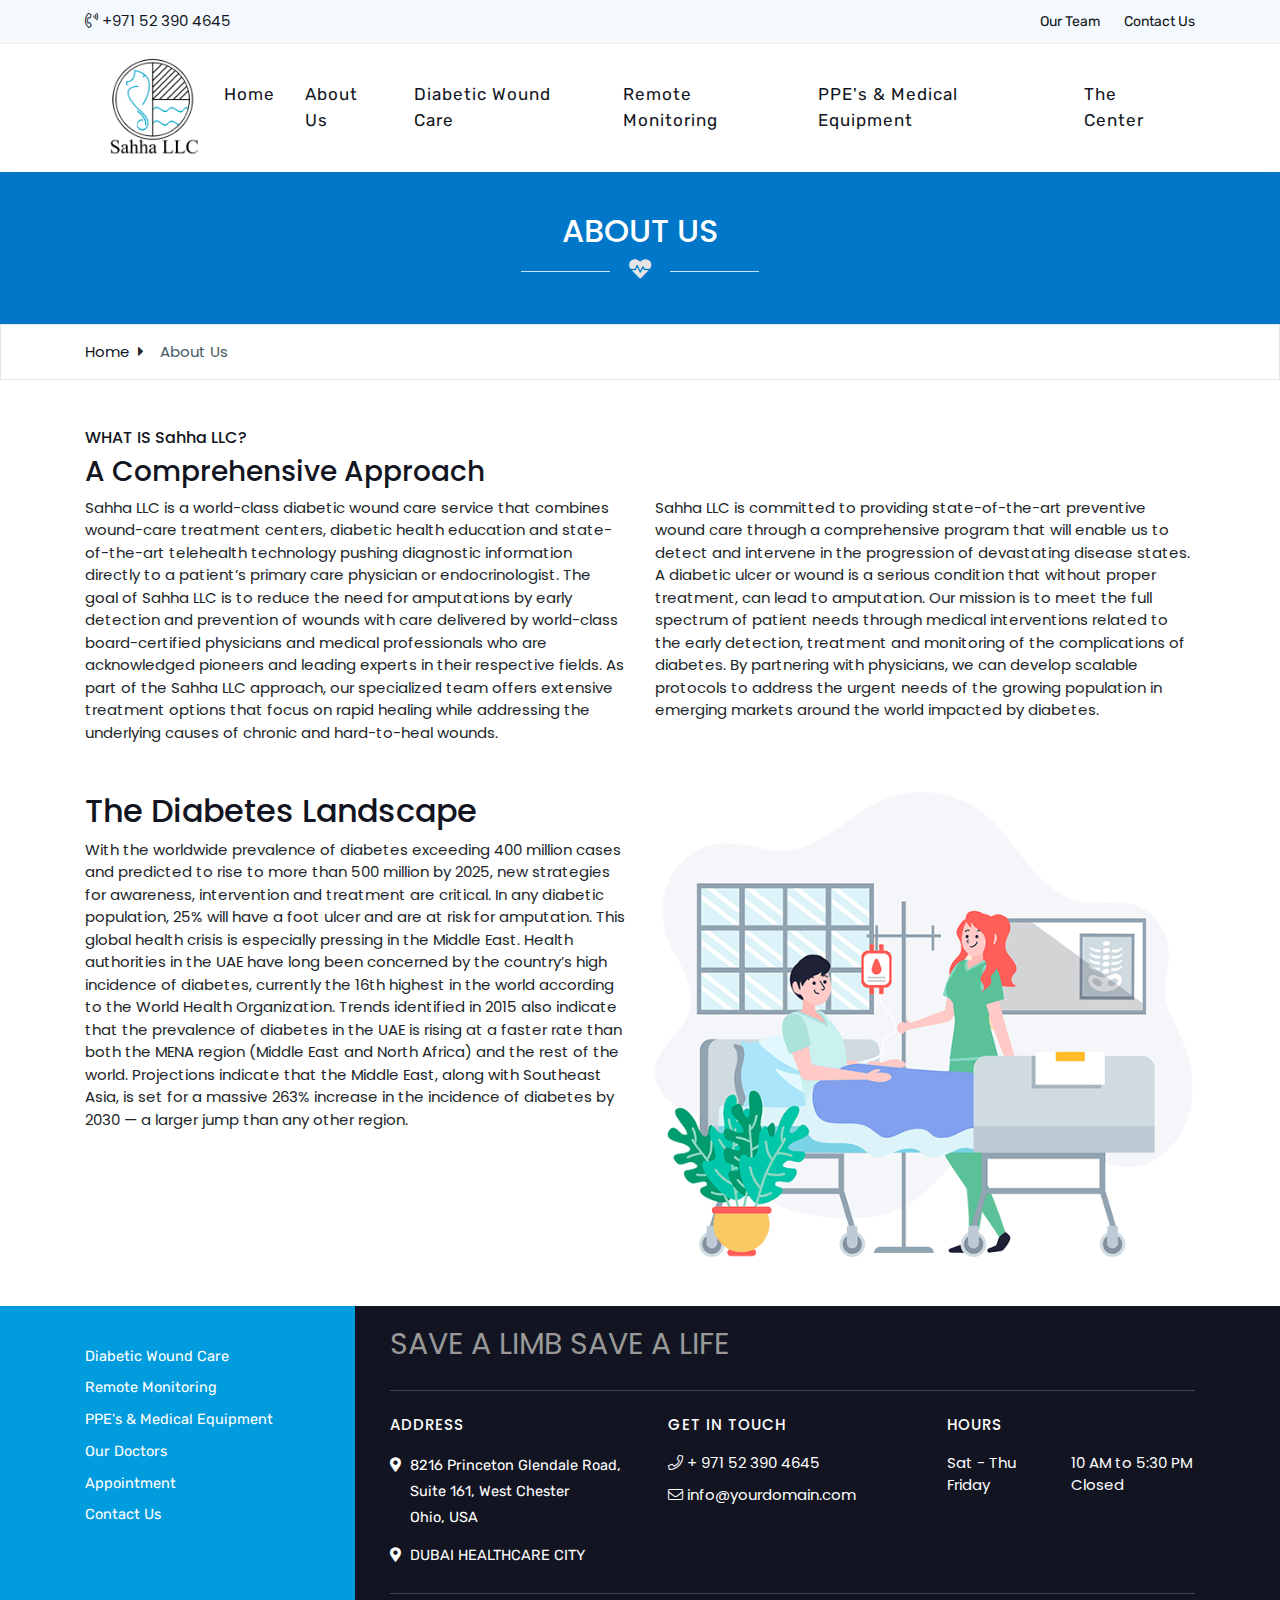
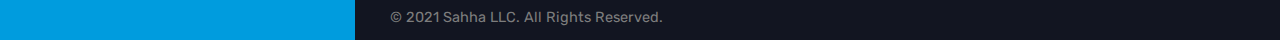
<file: about.html>
<!doctype html>
<html lang="zxx">
    <head>
        <!-- Required meta tags -->
        <meta charset="utf-8">
        <meta name="viewport" content="width=device-width, initial-scale=1, shrink-to-fit=no">

        <!-- Bootstrap Min CSS -->
        <link rel="stylesheet" href="assets/css/bootstrap.min.css">
        <!-- Animation Min CSS -->
        <link rel="stylesheet" href="assets/css/animate.min.css">
        <!-- Font Awesome Min CSS -->
        <link rel="stylesheet" href="assets/css/fontawesome-all.min.css">
        <!-- Owl Carousel Min CSS -->
        <link rel="stylesheet" href="assets/css/owl.carousel.min.css">
        <!-- Magnific Popup Min CSS -->
        <link rel="stylesheet" href="assets/css/magnific-popup.min.css">
		<!-- Odometer Min CSS -->
		<link rel="stylesheet" href="assets/css/odometer.min.css">
        <!-- Mean Menu CSS -->
        <link rel="stylesheet" href="assets/css/meanmenu.css">
        <!-- Style CSS -->
        <link rel="stylesheet" href="assets/css/style.css">
        
        <title>Sahha LLC</title>

        <link rel="icon" type="image/png" href="assets/img/favicon.png">
    </head>

    <body>

        <!-- Preloader -->
        <div class="preloader">
            <div class="loader">
                <div class="loader-outter"></div>
                <div class="loader-inner"></div>

                <div class="indicator"> 
                    <svg width="16px" height="12px">
                        <polyline id="back" points="1 6 4 6 6 11 10 1 12 6 15 6"></polyline>
                        <polyline id="front" points="1 6 4 6 6 11 10 1 12 6 15 6"></polyline>
                    </svg>
                </div>
            </div>
        </div>
        <!-- End Preloader -->

        <!-- Start Header Area -->
        <header class="header-area">
            <div class="top-header">
                <div class="container">
                <div class="row align-items-center">
                <div class="col-lg-9 col-md-6 d-none d-md-block">
                <div>
                 <a href="#" class=""><i class="fal fa-phone-volume"></i> +971 52 390 4645</a>
                </div>
       
                </div>
<div class="col-lg-3 col-md-6 ">
<div class="header-right-content">
<ul class="header-contact-info text-center text-md-right">
<li> <a href="our-team.html">Our Team</a></li>
<li><a href="contact.html">Contact Us</a></li>
</ul>
</div>
                </div>
                </div>
                </div>
                 </div>

            <!-- Start Navbar Area -->
            <div class="navbar-area">
                <div class="sahha-responsive-nav">
                    <div class="container">
                        <div class="sahha-responsive-menu">
                            <div class="logo">
                                <a href="index.html">
                                    <img src="assets/img/logo.png" alt="logo">
                                </a>
                            </div>
                        </div>
                    </div>
                </div>
    
                <div class="sahha-nav">
                    <div class="container-fluid">
                        <div class="header-wrap">
                          <nav class="navbar navbar-expand-md navbar-light">
                            <a class="navbar-brand" href="index.html">
                                <img src="assets/img/logo.png" alt="logo">
                            </a>
    
                            <div class="collapse navbar-collapse mean-menu" id="navbarSupportedContent">
                                <ul class="navbar-nav">
                                    <li class="nav-item"><a href="index.html" class="nav-link active">Home</a></li>
                                    <li class="nav-item"><a href="about.html" class="nav-link">About Us </a></li>
                                    <li class="nav-item"><a href="woundcare.html" class="nav-link">Diabetic Wound Care </a></li>
                                    <li class="nav-item"><a href="remoteMonitoring.html" class="nav-link">Remote Monitoring </a></li>
                                    <li class="nav-item"><a href="PPE.html" class="nav-link">PPE's & Medical Equipment </a></li>
                                    <li class="nav-item"><a href="sahha-center.html" class="nav-link">The Center </a></li>
                                    </ul>
    
                 
                            </div>
                        </nav>
                        </div>
                    </div>
                </div>
            </div>
            <!-- End Navbar Area -->
        </header>
        <!-- End Header Area -->

        <section class="innerbanner">
            <div class="container text-center">
                
       <h2 class="text-white text-uppercase font-weight-600">About Us</h2>
       <div class="divider divider-short divider-center"><i class="i-div fas fa-heartbeat"></i></div>      
            </div>
        </section>

        <section class="pt-3 pb-3" style="border: 1px solid #e6e6e6;">
            <div class="container">
                <div class="row">
                    <div class="col-md-12 bc-icons-2">
                    <ol class="breadcrumb">
                        <li class="breadcrumb-item"><a class="black-text" href="#">Home</a><i class="fa fa-caret-right mx-2" aria-hidden="true"></i></li>
                        
                        <li class="breadcrumb-item active">About Us</li>
                    </ol>
                </div>
                </div>
            </div>
        </section>

        <section class="mt-5 mb-5">
            <div class="container">
                <div class="row">
                    <div class="col-md-12 wow fadeInUp">
                        <h6>WHAT IS Sahha LLC?</h6>
                        <h3>A Comprehensive Approach</h3>
                    </div>
                    <div class="col-md-6 wow fadeInUp">
                        
                        Sahha LLC is a world-class diabetic wound care service that combines wound-care treatment centers, diabetic health education and state-of-the-art telehealth technology pushing diagnostic information directly to a patient’s primary care physician or endocrinologist.

                        The goal of Sahha LLC is to reduce the need for amputations by early detection and prevention of wounds with care delivered by world-class board-certified physicians and medical professionals who are acknowledged pioneers and leading experts in their respective fields.
                        
                        As part of the Sahha LLC approach, our specialized team offers extensive treatment options that focus on rapid healing while addressing the underlying causes of chronic and hard-to-heal wounds.</div>
                    <div class="col-md-6 wow fadeInUp">
                        Sahha LLC is committed to providing state-of-the-art preventive wound care through a comprehensive program that will enable us to detect and intervene in the progression of devastating disease states.

A diabetic ulcer or wound is a serious condition that without proper treatment, can lead to amputation. Our mission is to meet the full spectrum of patient needs through medical interventions related to the early detection, treatment and monitoring of the complications of diabetes. By partnering with physicians, we can develop scalable protocols to address the urgent needs of the growing population in emerging markets around the world impacted by diabetes.
                    </div>
                </div>
            </div>
        </section>

        
        <section class="mb-5">
            <div class="container">
            <div class="row">
            <div class="col-md-6 wow fadeInLeft">
            <div class="">
           
            <h2>The Diabetes Landscape</h2>
           
                With the worldwide prevalence of diabetes exceeding 400 million cases and predicted to rise to more than 500 million by 2025, new strategies for awareness, intervention and treatment are critical. In any diabetic population, 25% will have a foot ulcer and are at risk for amputation. This global health crisis is especially pressing in the Middle East. Health authorities in the UAE have long been concerned by the country’s high incidence of diabetes, currently the 16th highest in the world according to the World Health Organization. Trends identified in 2015 also indicate that the prevalence of diabetes in the UAE is rising at a faster rate than both the MENA region (Middle East and North Africa) and the rest of the world. Projections indicate that the Middle East, along with Southeast Asia, is set for a massive 263% increase in the incidence of diabetes by 2030 — a larger jump than any other region.
            

           
           
            </div>
            </div>
            <div class="col-md-6 wow fadeInUp">
            <div class="news-img-block">
            <img src="assets/img/play-img.png" class="img-fluid" alt="#" />
           
           
            </div>
            </div>
            </div>
            </div>
            </section>
        <!-- Start Footer Area -->
        <section class="footer-area">
            <div class="container">
                

                <div class="row">
                    <div class="col-lg-3 col-md-4 col-sm-4 ftr-bg-mobile" >
                        <div class="single-footer-widget">
                            <ul class="departments-list">
                                <li><a href="woundcare.html">Diabetic Wound Care</a></li>
                                <li><a href="remoteMonitoring.html">Remote Monitoring</a></li>
                                <li><a href="PPE.html">PPE's & Medical Equipment</a></li>
                                <li><a href="our-team.html">Our Doctors</a></li>
                                <li><a href="#">Appointment</a></li>
                                <li><a href="contact.html">Contact Us</a></li>
                            </ul>

                            
                        </div>
                    </div>

                    <div class="col-lg-9 col-md-8 col-sm-8" style="background-color: #121521; padding-left: 35px;">
                        <div class="row">
                            <div class="col-lg-12">
                                <div class="footer-ryt-mainTitle">
                                    <h3>SAVE A LIMB SAVE A LIFE</h3>
                                </div>
                                
                            </div>
                        </div>
                        <div class="row">
                            <div class="col-lg-4">
                                <div class="footer-ryt">
                                    <h5>Address</h5>
                                    <p class="footer-address">8216 Princeton Glendale Road, Suite 161, West Chester <br> Ohio, USA</p>
                                    <p class="footer-address">DUBAI HEALTHCARE CITY</p>
                                </div>
                            </div>
                            <div class="col-lg-4">
                                <div class="footer-ryt">
                                    <h5>Get In Touch</h5>
                                <a href="#"><i class="fal fa-phone"></i> + 971 52 390 4645</a>
                                <a href="#"><i class="fal fa-envelope"></i> info@yourdomain.com</a>
                                </div>
                            </div>
                            <div class="col-lg-4">
                                <div class="footer-ryt">
                                  <h5>Hours</h5>
                                  
                                      <div class="hoursBx">
                                          <span class="">Sat - Thu</span><span>10 AM to 5:30 PM</span></div>
                                      <div class="hoursBx"><span>Friday</span><span class="">Closed</span></div>
                                  
                                  
                                </div>
                            </div>
                        </div>
                        <div class="row">
                            <div class="col-lg-12" >
                                <div style="border-top: 1px solid rgba(255,255,255,.2); padding: 10px 0;">
                                    <p>© 2021 Sahha LLC. All Rights Reserved.</p>
                                </div>
                                
                            </div>
                        </div>
                        
                    </div>

                    

                    
                </div>

              
            </div>
        </section>
        <!-- End Footer Area -->

        <div class="go-top"><i class="fas fa-chevron-up"></i></div>
        
        <!-- jQuery Min JS -->
        <script src="assets/js/jquery.min.js"></script>
        <!-- Popper Min JS -->
        <script src="assets/js/popper.min.js"></script>
        <!-- Bootstrap Min JS -->
        <script src="assets/js/bootstrap.min.js"></script>
        <!-- Owl Carousel Min JS -->
        <script src="assets/js/owl.carousel.min.js"></script>

        <!-- Mean Menu JS -->
        <script src="assets/js/jquery.meanmenu.js"></script>
		<!-- Appear Min JS -->
		<script src="assets/js/jquery.appear.min.js"></script>
		<!-- Odometer Min JS -->
        <script src="assets/js/odometer.min.js"></script>
        <!-- Parallax Min JS -->
        <script src="assets/js/parallax.min.js"></script>
        <!-- Magnific Popup Min JS -->
        <script src="assets/js/jquery.magnific-popup.min.js"></script>

        <!-- WOW Min JS -->
        <script src="assets/js/wow.min.js"></script>
        
        <!-- Main JS -->
        <script src="assets/js/main.js"></script>
    </body>
</html>
</file>
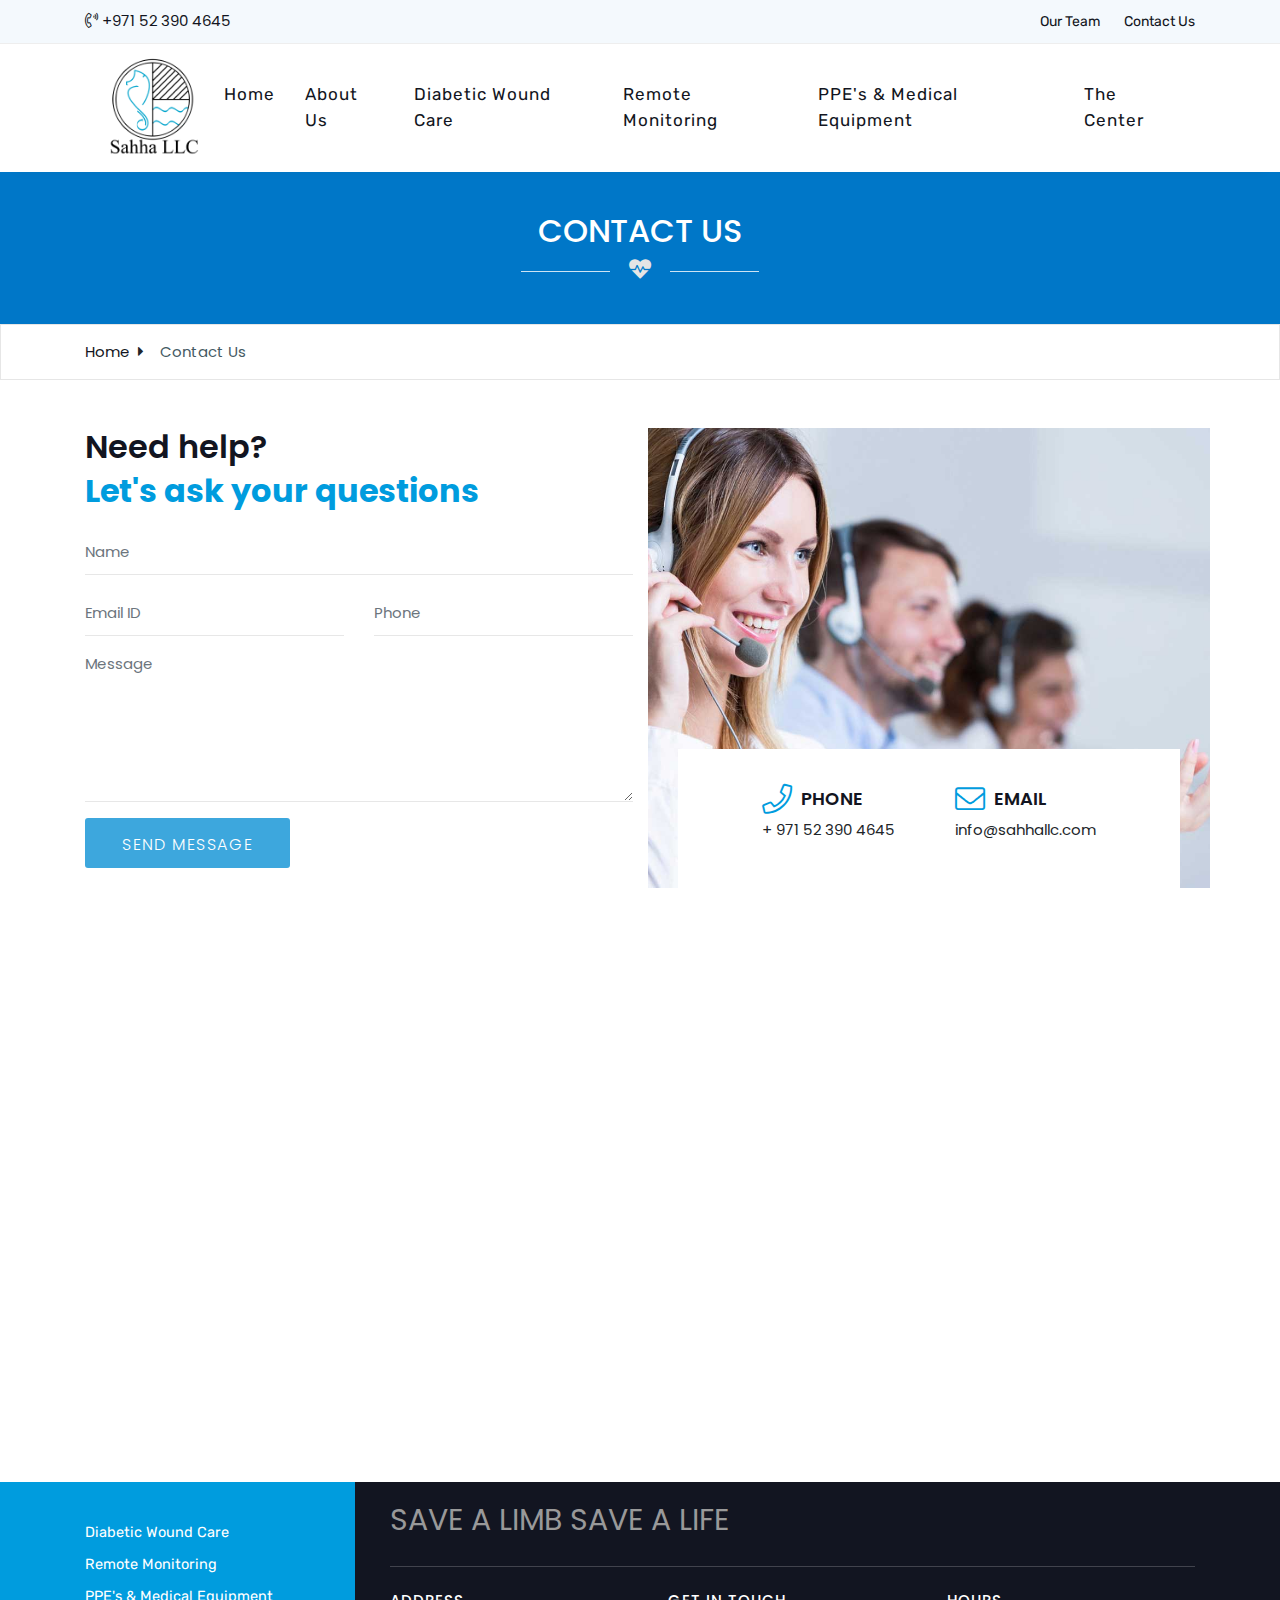
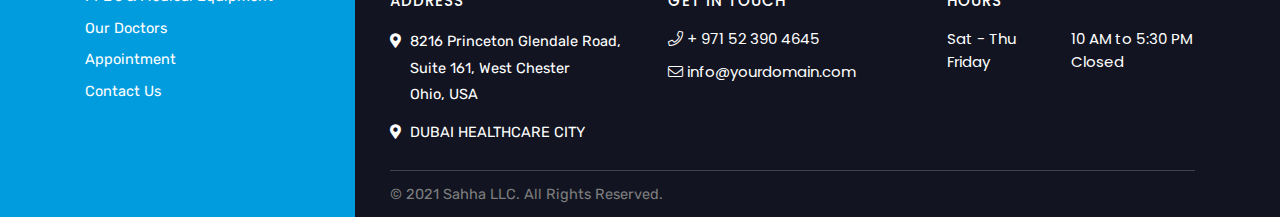
<file: contact.html>
<!doctype html>
<html lang="zxx">
    <head>
        <!-- Required meta tags -->
        <meta charset="utf-8">
        <meta name="viewport" content="width=device-width, initial-scale=1, shrink-to-fit=no">

        <!-- Bootstrap Min CSS -->
        <link rel="stylesheet" href="assets/css/bootstrap.min.css">
        <!-- Animation Min CSS -->
        <link rel="stylesheet" href="assets/css/animate.min.css">
        <!-- Font Awesome Min CSS -->
        <link rel="stylesheet" href="assets/css/fontawesome-all.min.css">
        <!-- Owl Carousel Min CSS -->
        <link rel="stylesheet" href="assets/css/owl.carousel.min.css">
        <!-- Magnific Popup Min CSS -->
        <link rel="stylesheet" href="assets/css/magnific-popup.min.css">
		<!-- Odometer Min CSS -->
		<link rel="stylesheet" href="assets/css/odometer.min.css">
        <!-- Mean Menu CSS -->
        <link rel="stylesheet" href="assets/css/meanmenu.css">
        <!-- Style CSS -->
        <link rel="stylesheet" href="assets/css/style.css">
        
        <title>Sahha LLC</title>

        <link rel="icon" type="image/png" href="assets/img/favicon.png">
    </head>

    <body>

        <!-- Preloader -->
        <div class="preloader">
            <div class="loader">
                <div class="loader-outter"></div>
                <div class="loader-inner"></div>

                <div class="indicator"> 
                    <svg width="16px" height="12px">
                        <polyline id="back" points="1 6 4 6 6 11 10 1 12 6 15 6"></polyline>
                        <polyline id="front" points="1 6 4 6 6 11 10 1 12 6 15 6"></polyline>
                    </svg>
                </div>
            </div>
        </div>
        <!-- End Preloader -->

        <!-- Start Header Area -->
        <header class="header-area">
            <div class="top-header">
                <div class="container">
                <div class="row align-items-center">
                <div class="col-lg-9 col-md-6 d-none d-md-block">
                <div>
                 <a href="#" class=""><i class="fal fa-phone-volume"></i> +971 52 390 4645</a>
                </div>
       
                </div>
<div class="col-lg-3 col-md-6 ">
<div class="header-right-content">
<ul class="header-contact-info text-center text-md-right">
<li> <a href="our-team.html">Our Team</a></li>
<li><a href="contact.html">Contact Us</a></li>
</ul>
</div>
                </div>
                </div>
                </div>
                 </div> 

            <!-- Start Navbar Area -->
            <div class="navbar-area">
                <div class="sahha-responsive-nav">
                    <div class="container">
                        <div class="sahha-responsive-menu">
                            <div class="logo">
                                <a href="index.html">
                                    <img src="assets/img/logo.png" alt="logo">
                                </a>
                            </div>
                        </div>
                    </div>
                </div>
    
                <div class="sahha-nav">
                    <div class="container-fluid">
                        <div class="header-wrap">
                          <nav class="navbar navbar-expand-md navbar-light">
                            <a class="navbar-brand" href="index.html">
                                <img src="assets/img/logo.png" alt="logo">
                            </a>
    
                            <div class="collapse navbar-collapse mean-menu" id="navbarSupportedContent">
                                <ul class="navbar-nav">
                                    <li class="nav-item"><a href="index.html" class="nav-link active">Home</a></li>
                                    <li class="nav-item"><a href="about.html" class="nav-link">About Us </a></li>
                                    <li class="nav-item"><a href="woundcare.html" class="nav-link"> Diabetic Wound Care </a></li>
                                    <li class="nav-item"><a href="remoteMonitoring.html" class="nav-link">Remote Monitoring </a></li>
                                    <li class="nav-item"><a href="PPE.html" class="nav-link">PPE's & Medical Equipment </a></li>
                                    <li class="nav-item"><a href="sahha-center.html" class="nav-link">The Center </a></li>
                                    </ul>
    
                  
                            </div>
                        </nav>
                        </div>
                    </div>
                </div>
            </div>
            <!-- End Navbar Area -->
        </header>
        <!-- End Header Area -->

        <section class="innerbanner">
            <div class="container text-center">
                
       <h2 class="text-white text-uppercase font-weight-600">Contact Us</h2>
       <div class="divider divider-short divider-center"><i class="i-div fas fa-heartbeat"></i></div>     
            </div>
        </section>

        <section class="pt-3 pb-3" style="border: 1px solid #e6e6e6;">
            <div class="container">
                <div class="row">
                    <div class="col-md-12 bc-icons-2">
                    <ol class="breadcrumb">
                        <li class="breadcrumb-item"><a class="" href="#">Home</a><i class="fa fa-caret-right mx-2" aria-hidden="true"></i></li>
                        
                        <li class="breadcrumb-item active">Contact Us</li>
                    </ol>
                </div>
                </div>
            </div>
        </section>
 <!-- Start Contact Area  
    ============================================= -->
    <div id="contact" class="contact-us-area mt-5 mb-5">
        <div class="container">
            <div class="contact-items">
                <div class="row">
                    <div class="col-lg-6 wow fadeInLeft contact-form-box enq">
                        <h2>Need help? <strong>Let's ask your questions</strong></h2>
                        <form id="contact-form" method="post" action="contact.php" role="form">
                            <div class="messages"></div>
                            <div class="row">
                                <div class="col-lg-12">
                                    <div class="form-group">
                                        <input id="" type="text" name="name" class="form-control" placeholder="Name" required data-error="Name is required.">
    <div class="help-block with-errors"></div>
                                    </div>
                                </div>
                                <div class="col-lg-6">
                                    <div class="form-group">
                                        <input id="" type="email" name="email" class="form-control" placeholder="Email ID" required data-error="Valid email is required.">
                                        <div class="help-block with-errors"></div>
                                    </div>
                                </div>
                                <div class="col-lg-6">
                                    <div class="form-group">
                                        <input id="" type="tel" name="phone" class="form-control" placeholder="Phone" required data-error="Phone number required.">
                                        <div class="help-block with-errors"></div>
                                    </div>
                                </div>
                                <div class="col-lg-12">
                                    <div class="form-group comments">
                                        <textarea class="form-control" name="msg" placeholder="Message" required data-error="Your Message is required."></textarea>
                                        <div class="help-block with-errors"></div>
                                    </div>
                                </div>
                                <div class="col-lg-12">
                            
                                    <button type="submit" class="btns btn-success btn-send">Send Message</button>
                                </div>
                                <!-- Alert Message -->
                                <div class="col-lg-12 alert-notification">
                                    <div id="message" class="alert-msg"></div>
                                </div>
                            </div>
                        </form>
                    </div>
                    <div class="col-lg-6 wow address-box fadeInUp bg-cover" style="background-image: url(assets/img/1.jpg);">
                        <div class="address-info">
                            <ul>
                                <li>
                                    <h5><i class="fal fa-phone"></i> Phone</h5>
                                    <span>+ 971 52 390 4645</span>
                                </li>
                                <li>
                                    <h5><i class="fal fa-envelope"></i> Email</h5>
                                    <span>info@sahhallc.com</span>
                                </li>
                            </ul>
                        </div>
                    </div>

                    

                </div>
            </div>
        </div>
    </div>
    <!-- End Contact -->

     <!-- Start Google Maps 
    ============================================= -->
    <div class="maps-area">
        <div class="google-maps">
            <iframe src="https://www.google.com/maps/embed?pb=!1m18!1m12!1m3!1d3085.1407212041854!2d-84.46210538463612!3d39.35304977950303!2m3!1f0!2f0!3f0!3m2!1i1024!2i768!4f13.1!3m3!1m2!1s0x88404f8acf86bfad%3A0x4e66f4f54008d!2s8216%20Princeton%20Glendale%20Rd%20%23161%2C%20West%20Chester%20Township%2C%20OH%2045069%2C%20USA!5e0!3m2!1sen!2sin!4v1610087084969!5m2!1sen!2sin"></iframe>
        </div>
    </div>
    <!-- End Google Maps -->


        <!-- Start Footer Area -->
        <section class="footer-area">
            <div class="container">
                

                <div class="row">
                    <div class="col-lg-3 col-md-4 col-sm-4 ftr-bg-mobile" >
                        <div class="single-footer-widget">
                            <ul class="departments-list">
                                <li><a href="woundcare.html">Diabetic Wound Care</a></li>
                                <li><a href="remoteMonitoring.html">Remote Monitoring</a></li>
                                <li><a href="PPE.html">PPE's & Medical Equipment</a></li>
                                <li><a href="our-team.html">Our Doctors</a></li>
                                <li><a href="#">Appointment</a></li>
                                <li><a href="contact.html">Contact Us</a></li>
                            </ul>

                            
                        </div>
                    </div>

                    <div class="col-lg-9 col-md-8 col-sm-8" style="background-color: #121521; padding-left: 35px;">
                        <div class="row">
                            <div class="col-lg-12">
                                <div class="footer-ryt-mainTitle">
                                    <h3>SAVE A LIMB SAVE A LIFE</h3>
                                </div>
                                
                            </div>
                        </div>
                        <div class="row">
                            <div class="col-lg-4">
                                <div class="footer-ryt">
                                    <h5>Address</h5>
                                    <p class="footer-address">8216 Princeton Glendale Road, Suite 161, West Chester <br> Ohio, USA</p>
                                    <p class="footer-address">DUBAI HEALTHCARE CITY</p>
                                </div>
                            </div>
                            <div class="col-lg-4">
                                <div class="footer-ryt">
                                    <h5>Get In Touch</h5>
                                <a href="#"><i class="fal fa-phone"></i> + 971 52 390 4645</a>
                                <a href="#"><i class="fal fa-envelope"></i> info@yourdomain.com</a>
                                </div>
                            </div>
                            <div class="col-lg-4">
                                <div class="footer-ryt">
                                  <h5>Hours</h5>
                                  
                                      <div class="hoursBx">
                                          <span class="">Sat - Thu</span><span>10 AM to 5:30 PM</span></div>
                                      <div class="hoursBx"><span>Friday</span><span class="">Closed</span></div>
                                  
                                  
                                </div>
                            </div>
                        </div>
                        <div class="row">
                            <div class="col-lg-12" >
                                <div style="border-top: 1px solid rgba(255,255,255,.2); padding: 10px 0;">
                                    <p>© 2021 Sahha LLC. All Rights Reserved.</p>
                                </div>
                                
                            </div>
                        </div>
                        
                    </div>

                    

                    
                </div>

              
            </div>
        </section>
        <!-- End Footer Area -->

        <div class="go-top"><i class="fas fa-chevron-up"></i></div>
        
        <!-- jQuery Min JS -->
        <script src="assets/js/jquery.min.js"></script>
        <!-- Popper Min JS -->
        <script src="assets/js/popper.min.js"></script>
        <!-- Bootstrap Min JS -->
        <script src="assets/js/bootstrap.min.js"></script>
        <!-- Owl Carousel Min JS -->
        <script src="assets/js/owl.carousel.min.js"></script>

        <!-- Mean Menu JS -->
        <script src="assets/js/jquery.meanmenu.js"></script>
		<!-- Appear Min JS -->
		<script src="assets/js/jquery.appear.min.js"></script>
		<!-- Odometer Min JS -->
        <script src="assets/js/odometer.min.js"></script>
        <!-- Parallax Min JS -->
        <script src="assets/js/parallax.min.js"></script>
        <!-- Magnific Popup Min JS -->
        <script src="assets/js/jquery.magnific-popup.min.js"></script>

        <!-- WOW Min JS -->
        <script src="assets/js/wow.min.js"></script>

        <script src="assets/js/validator.js"></script>
        <script src="assets/js/contact.js"></script>
        <!-- Main JS -->
        <script src="assets/js/main.js"></script>
    </body>
</html>
</file>
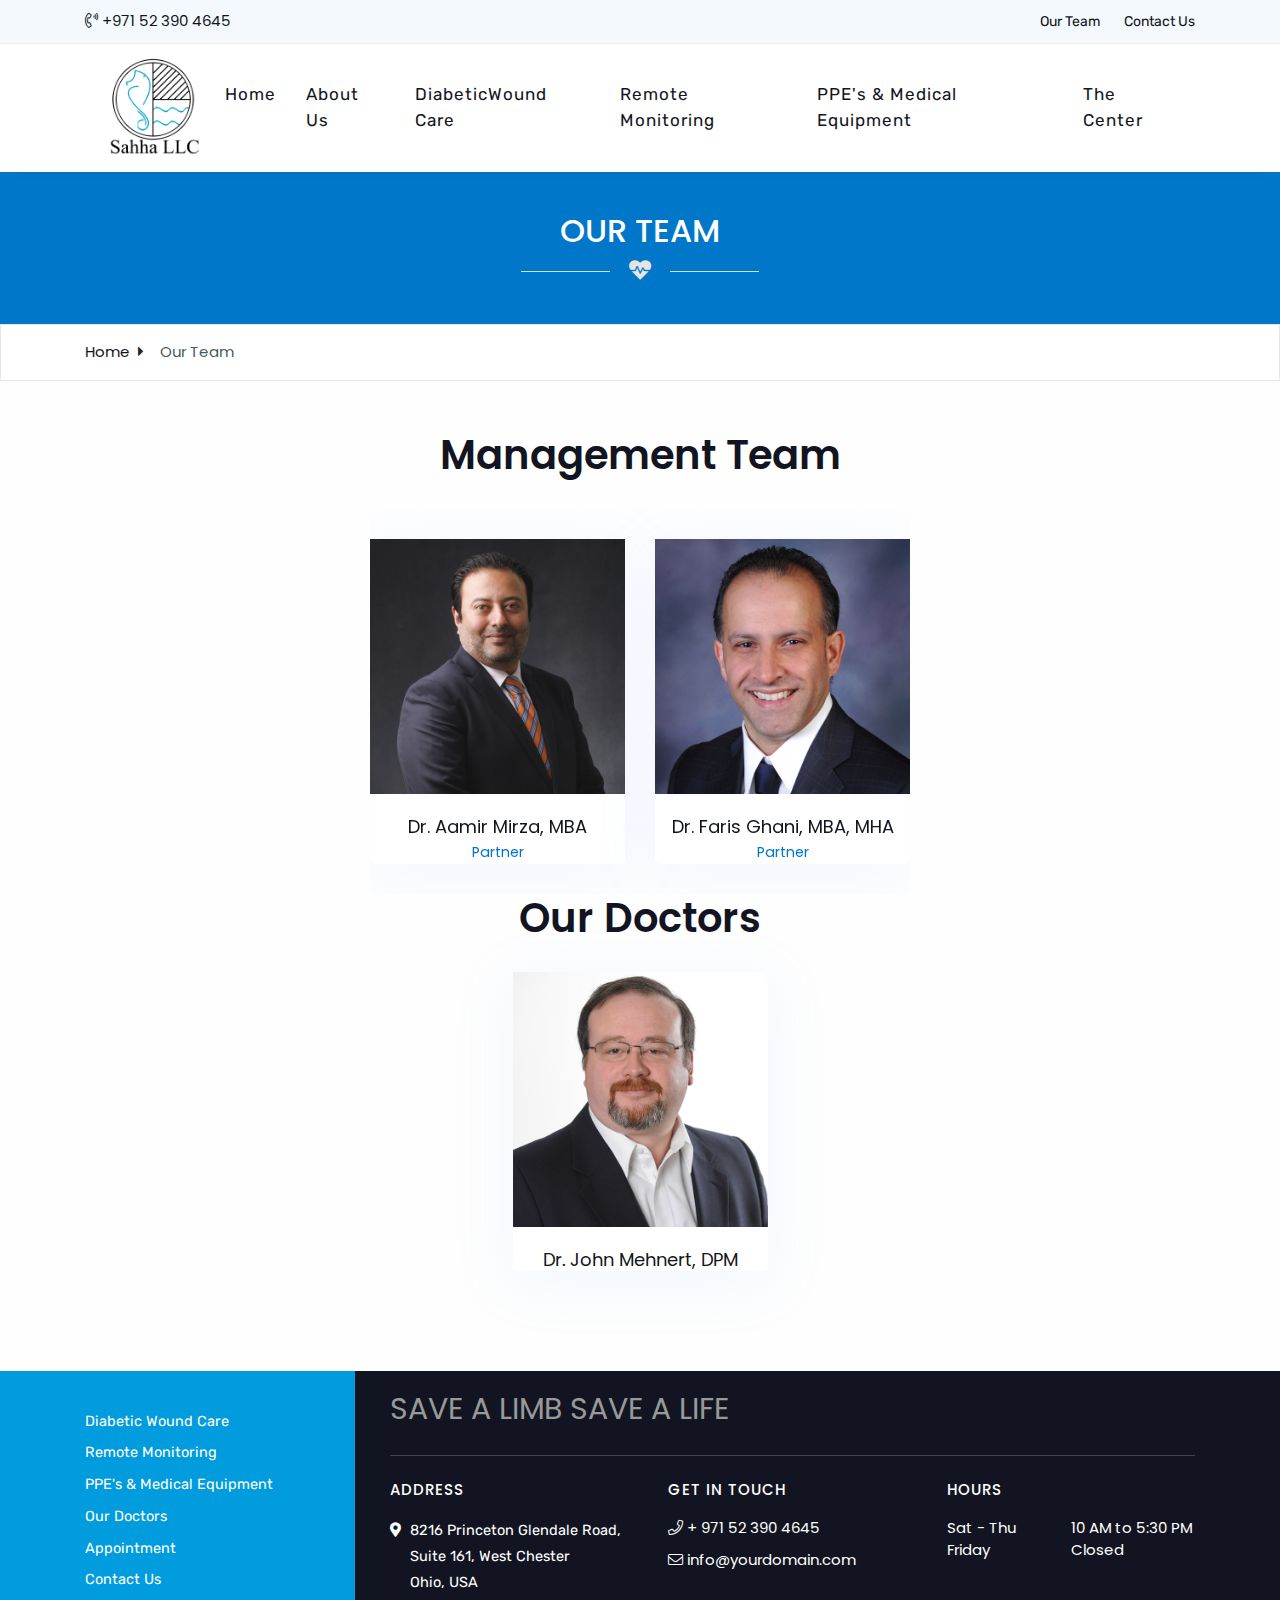
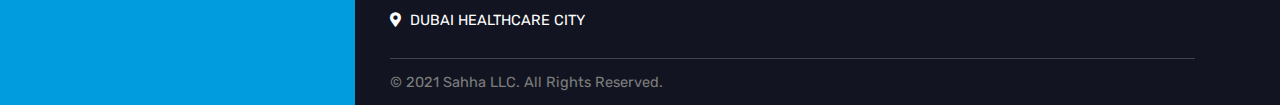
<file: our-team.html>
<!doctype html>
<html lang="zxx">
    <head>
        <!-- Required meta tags -->
        <meta charset="utf-8">
        <meta name="viewport" content="width=device-width, initial-scale=1, shrink-to-fit=no">

        <!-- Bootstrap Min CSS -->
        <link rel="stylesheet" href="assets/css/bootstrap.min.css">
        <!-- Animation Min CSS -->
        <link rel="stylesheet" href="assets/css/animate.min.css">
        <!-- Font Awesome Min CSS -->
        <link rel="stylesheet" href="assets/css/fontawesome-all.min.css">
        <!-- Owl Carousel Min CSS -->
        <link rel="stylesheet" href="assets/css/owl.carousel.min.css">
        <!-- Magnific Popup Min CSS -->
        <link rel="stylesheet" href="assets/css/magnific-popup.min.css">
		<!-- Odometer Min CSS -->
		<link rel="stylesheet" href="assets/css/odometer.min.css">
        <!-- Mean Menu CSS -->
        <link rel="stylesheet" href="assets/css/meanmenu.css">
        <!-- Style CSS -->
        <link rel="stylesheet" href="assets/css/style.css">
        
        <title>Sahha LLC</title>

        <link rel="icon" type="image/png" href="assets/img/favicon.png">
    </head>

    <body>

        <!-- Preloader -->
        <div class="preloader">
            <div class="loader">
                <div class="loader-outter"></div>
                <div class="loader-inner"></div>

                <div class="indicator"> 
                    <svg width="16px" height="12px">
                        <polyline id="back" points="1 6 4 6 6 11 10 1 12 6 15 6"></polyline>
                        <polyline id="front" points="1 6 4 6 6 11 10 1 12 6 15 6"></polyline>
                    </svg>
                </div>
            </div>
        </div>
        <!-- End Preloader -->

        <!-- Start Header Area -->
        <header class="header-area">
            <div class="top-header">
                <div class="container">
                <div class="row align-items-center">
                <div class="col-lg-9 col-md-6 d-none d-md-block">
                <div>
                 <a href="#" class=""><i class="fal fa-phone-volume"></i> +971 52 390 4645</a>
                </div>
       
                </div>
<div class="col-lg-3 col-md-6 ">
<div class="header-right-content">
<ul class="header-contact-info text-center text-md-right">
<li> <a href="our-team.html">Our Team</a></li>
<li><a href="contact.html">Contact Us</a></li>
</ul>
</div>
                </div>
                </div>
                </div>
                 </div> 

            <!-- Start Navbar Area -->
            <div class="navbar-area">
                <div class="sahha-responsive-nav">
                    <div class="container">
                        <div class="sahha-responsive-menu">
                            <div class="logo">
                                <a href="index.html">
                                    <img src="assets/img/logo.png" alt="logo">
                                </a>
                            </div>
                        </div>
                    </div>
                </div>
    
                <div class="sahha-nav">
                    <div class="container-fluid">
                        <div class="header-wrap">
                          <nav class="navbar navbar-expand-md navbar-light">
                            <a class="navbar-brand" href="index.html">
                                <img src="assets/img/logo.png" alt="logo">
                            </a>
    
                            <div class="collapse navbar-collapse mean-menu" id="navbarSupportedContent">
                                <ul class="navbar-nav">
                                    <li class="nav-item"><a href="index.html" class="nav-link active">Home</a></li>
                                    <li class="nav-item"><a href="about.html" class="nav-link">About Us </a></li>
                                    <li class="nav-item"><a href="woundcare.html" class="nav-link"> DiabeticWound Care </a></li>
                                    <li class="nav-item"><a href="remoteMonitoring.html" class="nav-link">Remote Monitoring </a></li>
                                    <li class="nav-item"><a href="PPE.html" class="nav-link">PPE's & Medical Equipment </a></li>
                                    <li class="nav-item"><a href="sahha-center.html" class="nav-link">The Center </a></li>
                                    </ul>
    
                 
                            </div>
                        </nav>
                        </div>
                    </div>
                </div>
            </div>
            <!-- End Navbar Area -->
        </header>
        <!-- End Header Area -->

        <section class="innerbanner">
            <div class="container text-center">
                
       <h2 class="text-white text-uppercase font-weight-600">Our Team</h2>
       <div class="divider divider-short divider-center"><i class="i-div fas fa-heartbeat"></i></div>  
            </div>
        </section>

        <section class="pt-3 pb-3" style="border: 1px solid #e6e6e6;">
            <div class="container">
                <div class="row">
                    <div class="col-md-12 bc-icons-2">
                    <ol class="breadcrumb">
                        <li class="breadcrumb-item"><a class="black-text" href="#">Home</a><i class="fa fa-caret-right mx-2" aria-hidden="true"></i></li>
                     
                        <li class="breadcrumb-item active">Our Team</li>
                    </ol>
                </div>
                </div>
            </div>
        </section>
       <!-- Start Doctor Area -->
       <section class="doctor-area ptb-50 bg-fefefe">
        <div class="container">
            <div class="section-title">
               
                <h2>Management Team</h2>
                
            </div>

            <div class="row d-flex justify-content-center">
                <div class="col-md-6 ">
                    <div class="doctor-slides owl-carousel owl-theme">
                        <div class="single-doctor-box">
                            <div class="doctor-image">
                                <img src="assets/img/doctor/1.jpg" alt="image">
    
                                <a href="assets/pdf/Dr.Aamir-Mirza.pdf" target="_blank" class="details-btn"><i class="fas fa-plus"></i></a>
                            </div>
    
                            <div class="doctor-content">
                                <h3><a href="assets/pdf/Dr.Aamir-Mirza.pdf" target="_blank">Dr. Aamir Mirza, MBA</a></h3>
                                <span>Partner</span>
    
                                
                            </div>
                        </div>
    
                        <div class="single-doctor-box">
                            <div class="doctor-image">
                                <img src="assets/img/doctor/2.jpg" alt="image">
    
                                <a href="assets/pdf/Dr.Faris-Ghani.pdf" target="_blank" class="details-btn"><i class="fas fa-plus"></i></a>
                            </div>
    
                            <div class="doctor-content">
                                <h3><a href="assets/pdf/Dr.Faris-Ghani.pdf" target="_blank">Dr. Faris Ghani, MBA, MHA</a></h3>
                                <span>Partner</span>
    
                                
                            </div>
                        </div>
    
                      
    
                        
                    </div>
                </div>
            </div>
        </div>
        <div class="container">
            <div class="section-title">
               
                <h2>Our Doctors</h2>
                
            </div>

            <div class="row d-flex justify-content-center">
                <div class="col-md-3">
                    <div class="doctor-slidess ">
                        <div class="single-doctor-box">
                            <div class="doctor-image">
                                <img src="assets/img/doctor/Dr.John_mehnert.jpg" alt="image">
    
                                <a href="assets/pdf/Dr.John_Mehnert.pdf" target="_blank" class="details-btn"><i class="fas fa-plus"></i></a>
                            </div>
    
                            <div class="doctor-content">
                                <h3><a href="assets/pdf/Dr.John_Mehnert.pdf" target="_blank">Dr. John Mehnert, DPM</a></h3>
                                
    
                                
                            </div>
                        </div>
    

    
                      
    
                        
                    </div>
                </div>
            </div>
        </div>
    </section>
    <!-- End Doctor Area -->

    

         

        <!-- Start Footer Area -->
        <section class="footer-area">
            <div class="container">
                

                <div class="row">
                    <div class="col-lg-3 col-md-4 col-sm-4 ftr-bg-mobile" >
                        <div class="single-footer-widget">
                            <ul class="departments-list">
                                <li><a href="woundcare.html">Diabetic Wound Care</a></li>
                                <li><a href="remoteMonitoring.html">Remote Monitoring</a></li>
                                <li><a href="PPE.html">PPE's & Medical Equipment</a></li>
                                <li><a href="our-team.html">Our Doctors</a></li>
                                <li><a href="#">Appointment</a></li>
                                <li><a href="contact.html">Contact Us</a></li>
                            </ul>

                            
                        </div>
                    </div>

                    <div class="col-lg-9 col-md-8 col-sm-8" style="background-color: #121521; padding-left: 35px;">
                        <div class="row">
                            <div class="col-lg-12">
                                <div class="footer-ryt-mainTitle">
                                    <h3>SAVE A LIMB SAVE A LIFE</h3>
                                </div>
                                
                            </div>
                        </div>
                        <div class="row">
                            <div class="col-lg-4">
                                <div class="footer-ryt">
                                    <h5>Address</h5>
                                    <p class="footer-address">8216 Princeton Glendale Road, Suite 161, West Chester <br> Ohio, USA</p>
                                    <p class="footer-address">DUBAI HEALTHCARE CITY</p>
                                </div>
                            </div>
                            <div class="col-lg-4">
                                <div class="footer-ryt">
                                    <h5>Get In Touch</h5>
                                <a href="#"><i class="fal fa-phone"></i> + 971 52 390 4645</a>
                                <a href="#"><i class="fal fa-envelope"></i> info@yourdomain.com</a>
                                </div>
                            </div>
                            <div class="col-lg-4">
                                <div class="footer-ryt">
                                  <h5>Hours</h5>
                                  
                                      <div class="hoursBx">
                                          <span class="">Sat - Thu</span><span>10 AM to 5:30 PM</span></div>
                                      <div class="hoursBx"><span>Friday</span><span class="">Closed</span></div>
                                  
                                  
                                </div>
                            </div>
                        </div>
                        <div class="row">
                            <div class="col-lg-12" >
                                <div style="border-top: 1px solid rgba(255,255,255,.2); padding: 10px 0;">
                                    <p>© 2021 Sahha LLC. All Rights Reserved.</p>
                                </div>
                                
                            </div>
                        </div>
                        
                    </div>

                    

                    
                </div>

              
            </div>
        </section>
        <!-- End Footer Area -->

        <div class="go-top"><i class="fas fa-chevron-up"></i></div>
        
        <!-- jQuery Min JS -->
        <script src="assets/js/jquery.min.js"></script>
        <!-- Popper Min JS -->
        <script src="assets/js/popper.min.js"></script>
        <!-- Bootstrap Min JS -->
        <script src="assets/js/bootstrap.min.js"></script>
        <!-- Owl Carousel Min JS -->
        <script src="assets/js/owl.carousel.min.js"></script>

        <!-- Mean Menu JS -->
        <script src="assets/js/jquery.meanmenu.js"></script>
		<!-- Appear Min JS -->
		<script src="assets/js/jquery.appear.min.js"></script>
		<!-- Odometer Min JS -->
        <script src="assets/js/odometer.min.js"></script>
        <!-- Parallax Min JS -->
        <script src="assets/js/parallax.min.js"></script>
        <!-- Magnific Popup Min JS -->
        <script src="assets/js/jquery.magnific-popup.min.js"></script>

        <!-- WOW Min JS -->
        <script src="assets/js/wow.min.js"></script>
        
        <!-- Main JS -->
        <script src="assets/js/main.js"></script>
    </body>
</html>
</file>
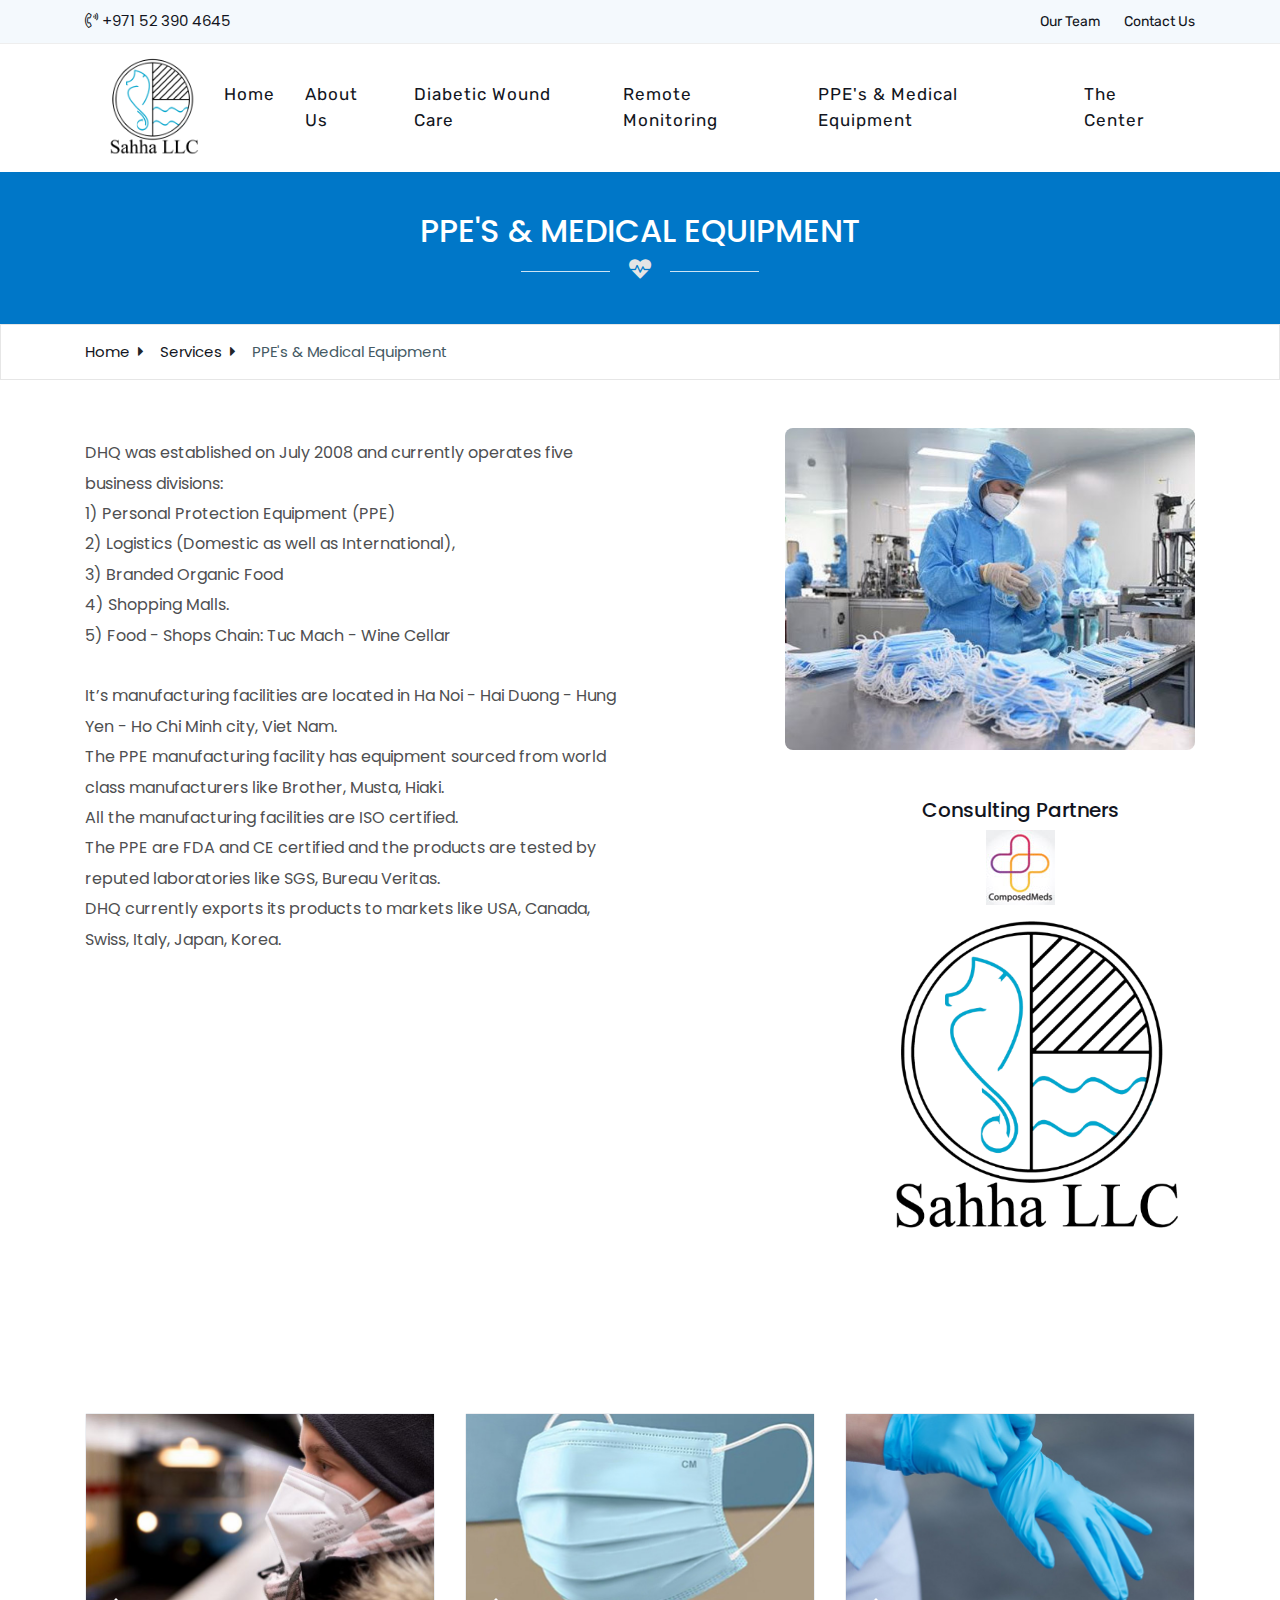
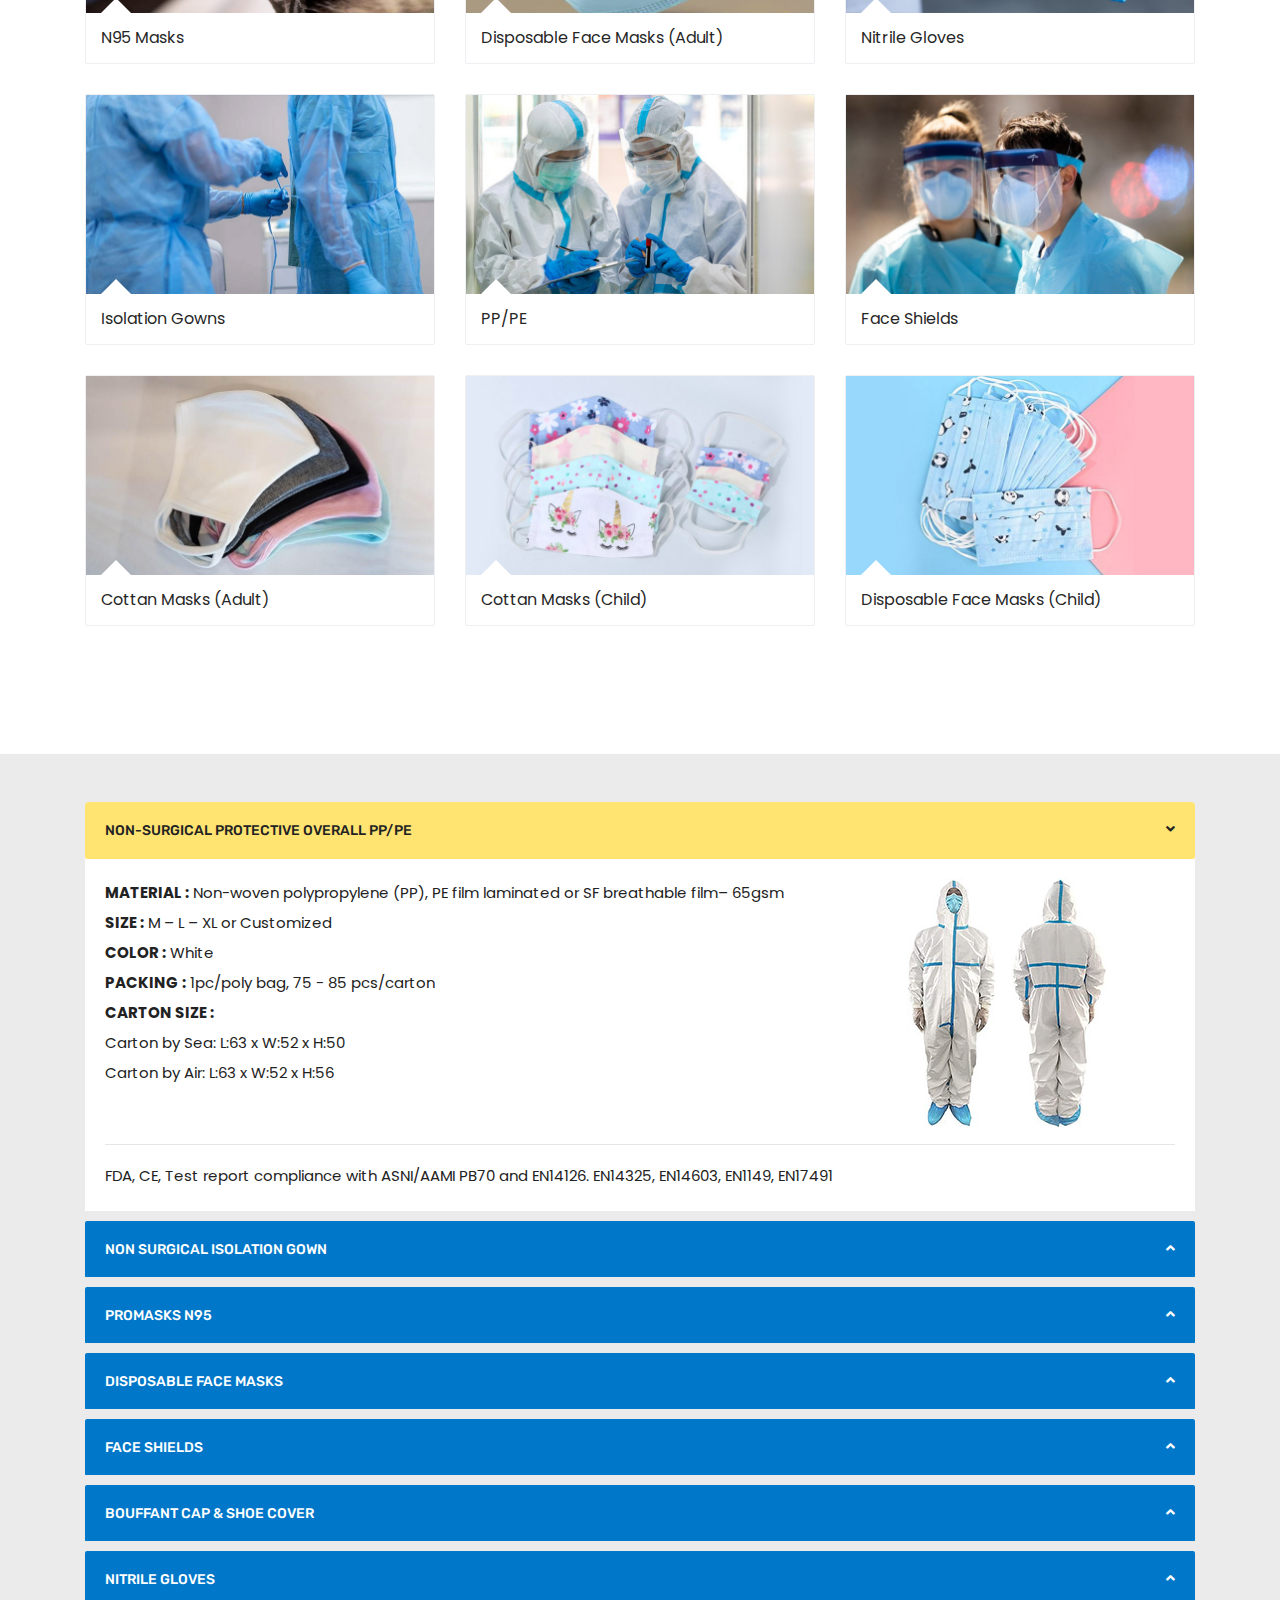
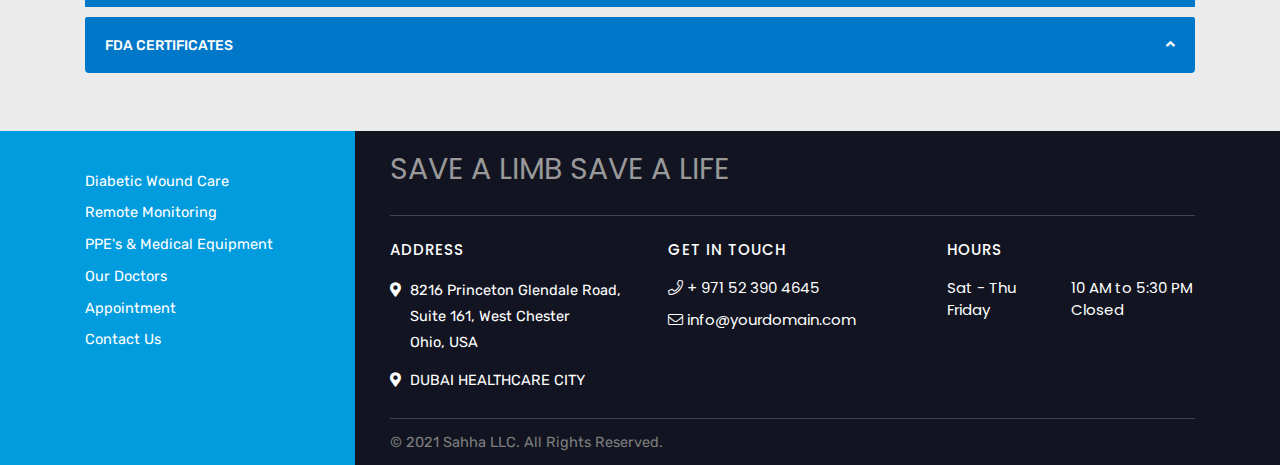
<file: PPE.html>
<!doctype html>
<html lang="zxx">
    <head>
        <!-- Required meta tags -->
        <meta charset="utf-8">
        <meta name="viewport" content="width=device-width, initial-scale=1, shrink-to-fit=no">

        <!-- Bootstrap Min CSS -->
        <link rel="stylesheet" href="assets/css/bootstrap.min.css">
        <!-- Animation Min CSS -->
        <link rel="stylesheet" href="assets/css/animate.min.css">
        <!-- Font Awesome Min CSS -->
        <link rel="stylesheet" href="assets/css/fontawesome-all.min.css">
        <!-- Owl Carousel Min CSS -->
        <link rel="stylesheet" href="assets/css/owl.carousel.min.css">
        <!-- Magnific Popup Min CSS -->
        <link rel="stylesheet" href="assets/css/magnific-popup.min.css">
		<!-- Odometer Min CSS -->
		<link rel="stylesheet" href="assets/css/odometer.min.css">
        <!-- Mean Menu CSS -->
        <link rel="stylesheet" href="assets/css/meanmenu.css">
        <!-- Style CSS -->
        <link rel="stylesheet" href="assets/css/style.css">
        
        <title>Sahha LLC</title>

        <link rel="icon" type="image/png" href="assets/img/favicon.png">
    </head>

    <body>

        <!-- Preloader -->
        <div class="preloader">
            <div class="loader">
                <div class="loader-outter"></div>
                <div class="loader-inner"></div>

                <div class="indicator"> 
                    <svg width="16px" height="12px">
                        <polyline id="back" points="1 6 4 6 6 11 10 1 12 6 15 6"></polyline>
                        <polyline id="front" points="1 6 4 6 6 11 10 1 12 6 15 6"></polyline>
                    </svg>
                </div>
            </div>
        </div>
        <!-- End Preloader -->

        <!-- Start Header Area -->
        <header class="header-area">
            <div class="top-header">
                <div class="container">
                <div class="row align-items-center">
                <div class="col-lg-9 col-md-6 d-none d-md-block">
                <div>
                 <a href="#" class=""><i class="fal fa-phone-volume"></i> +971 52 390 4645</a>
                </div>
       
                </div>
<div class="col-lg-3 col-md-6 ">
<div class="header-right-content">
<ul class="header-contact-info text-center text-md-right">
<li> <a href="our-team.html">Our Team</a></li>
<li><a href="contact.html">Contact Us</a></li>
</ul>
</div>
                </div>
                </div>
                </div>
                 </div>

            <!-- Start Navbar Area -->
            <div class="navbar-area">
                <div class="sahha-responsive-nav">
                    <div class="container">
                        <div class="sahha-responsive-menu">
                            <div class="logo">
                                <a href="index.html">
                                    <img src="assets/img/logo.png" alt="logo">
                                </a>
                            </div>
                        </div>
                    </div>
                </div>
    
                <div class="sahha-nav">
                    <div class="container-fluid">
                        <div class="header-wrap">
                          <nav class="navbar navbar-expand-md navbar-light">
                            <a class="navbar-brand" href="index.html">
                                <img src="assets/img/logo.png" alt="logo">
                            </a>
    
                            <div class="collapse navbar-collapse mean-menu" id="navbarSupportedContent">
                                <ul class="navbar-nav">
                                    <li class="nav-item"><a href="index.html" class="nav-link active">Home</a></li>
                                    <li class="nav-item"><a href="about.html" class="nav-link">About Us </a></li>
                                    <li class="nav-item"><a href="woundcare.html" class="nav-link">Diabetic Wound Care </a></li>
                                    <li class="nav-item"><a href="remoteMonitoring.html" class="nav-link">Remote Monitoring </a></li>
                                    <li class="nav-item"><a href="PPE.html" class="nav-link">PPE's & Medical Equipment </a></li>
                                    <li class="nav-item"><a href="sahha-center.html" class="nav-link">The Center </a></li>
                                    </ul>
    
                        
                            </div>
                        </nav>
                        </div>
                    </div>
                </div>
            </div>
            <!-- End Navbar Area -->
        </header>
        <!-- End Header Area -->

        <section class="innerbanner">
            <div class="container text-center">
                
       <h2 class="text-white text-uppercase font-weight-600">PPE's & Medical Equipment</h2>
       <div class="divider divider-short divider-center"><i class="i-div fas fa-heartbeat"></i></div>  
            </div>
        </section>

        <section class="pt-3 pb-3" style="border: 1px solid #e6e6e6;">
            <div class="container">
                <div class="row">
                    <div class="col-md-12 bc-icons-2">
                    <ol class="breadcrumb">
                        <li class="breadcrumb-item"><a class="black-text" href="#">Home</a><i class="fa fa-caret-right mx-2" aria-hidden="true"></i></li>
                        <li class="breadcrumb-item"><a class="black-text" href="#">Services</a><i class="fa fa-caret-right mx-2" aria-hidden="true"></i></li>
                        <li class="breadcrumb-item active">PPE's & Medical Equipment</li>
                    </ol>
                </div>
                </div>
            </div>
        </section>

    	<!-- About Section -->
        <section class="about-section style-two mt-5">
            <div class="container">
                <div class="row clearfix">
                    
                    <!-- Content Column -->
                    <div class="content-column col-lg-8 col-md-12 col-sm-12 wow fadeInLeft">
                        <div class="inner-column">
                            <!-- Sec Title -->
                            <div class="sec-title">
                                
                                <div class="text">DHQ was established on July 2008 and currently operates five business
                                    divisions: <br>

                                    1) Personal Protection Equipment (PPE) <br>

                                    2) Logistics (Domestic as well as International), <br>

                                    3) Branded Organic Food <br>

                                    4) Shopping Malls. <br>

                                    5) Food - Shops Chain: Tuc Mach - Wine Cellar <br><br>
                                
                                    It’s manufacturing facilities are located in Ha Noi - Hai Duong - Hung Yen
                                    - Ho Chi Minh city, Viet Nam.<br>
                                    The PPE manufacturing facility has equipment sourced from world class
                                    manufacturers like Brother, Musta, Hiaki.<br>
                                    All the manufacturing facilities are ISO certified.<br>
                                    The PPE are FDA and CE certified and the products are tested by reputed
                                    laboratories like SGS, Bureau Veritas.<br>
                                    DHQ currently exports its products to markets like USA, Canada, Swiss,
                                    Italy, Japan, Korea.</div>
                            </div>
                           
                          
                        </div>
                    </div>
                    
                    <!-- Image Column -->
                    <div class="image-column col-lg-4 col-md-12 col-sm-12 wow fadeInUp">
                        <div class="inner-column">
                            
                            <div class="image" data-tilt data-tilt-max="3">
                                <img src="assets/img/mask-unit.jpg" alt="" />
                            </div>
                        </div>
                        <div class="mt-5 justify-content-center text-center">
<h5>Consulting Partners</h5>
<img class="ml-3 mr-3" src="assets/img/composedmeds.jpg">
<img class="ml-3 mr-3" src="assets/img/logo.png">
                        </div>
                    </div>
                    
                </div>
            </div>
        </section>
        <!-- End About Section -->

    <section class="pt-5 pb-5">
        <div class="container">
            <div class="row mb-4">
                <div class="col-md-12 wow fadeInUp text-center">
                  <h2>Our Products</h2>  
                   
                </div>
            </div>
            <div class="row">
                <div class="col-md-4">
                    <div class="ppe-product">
                        <a href="#" class="ppe-img-block">
                        <img src="assets/img/n95masks.jpg" alt="Sahha LLC">
                        </a>
                        <a href="#" class="ppe-product-title">N95 Masks</a>
                    </div>
                </div>
                <div class="col-md-4">
                    <div class="ppe-product">
                        <a href="#" class="ppe-img-block">
                        <img src="assets/img/disposable-masks.jpg" alt="Sahha LLC">
                        </a>
                        <a href="#" class="ppe-product-title">Disposable Face
                            Masks (Adult)</a>
                    </div>
                </div>
                <div class="col-md-4">
                    <div class="ppe-product">
                        <a href="#" class="ppe-img-block">
                        <img src="assets/img/Nitrile-Gloves.jpg" alt="Sahha LLC">
                        </a>
                        <a href="#" class="ppe-product-title">Nitrile Gloves</a>
                    </div>
                </div>
                <div class="col-md-4">
                    <div class="ppe-product">
                        <a href="#" class="ppe-img-block">
                        <img src="assets/img/Isolation-gowns.jpg" alt="Sahha LLC">
                        </a>
                        <a href="#" class="ppe-product-title">Isolation Gowns</a>
                    </div>
                </div>
                <div class="col-md-4">
                    <div class="ppe-product">
                        <a href="#" class="ppe-img-block">
                        <img src="assets/img/PP_PE.jpg" alt="Sahha LLC">
                        </a>
                        <a href="#" class="ppe-product-title">PP/PE</a>
                    </div>
                </div>
                <div class="col-md-4">
                    <div class="ppe-product">
                        <a href="#" class="ppe-img-block">
                        <img src="assets/img/face-shields.jpg" alt="Sahha LLC">
                        </a>
                        <a href="#" class="ppe-product-title">Face Shields</a>
                    </div>
                </div>
                <div class="col-md-4">
                    <div class="ppe-product">
                        <a href="#" class="ppe-img-block">
                        <img src="assets/img/cotton-masks.jpg" alt="Sahha LLC">
                        </a>
                        <a href="#" class="ppe-product-title">Cottan Masks (Adult)</a>
                    </div>
                </div>
                <div class="col-md-4">
                    <div class="ppe-product">
                        <a href="#" class="ppe-img-block">
                        <img src="assets/img/cotton-masks-child.jpg" alt="Sahha LLC">
                        </a>
                        <a href="#" class="ppe-product-title">Cottan Masks (Child)</a>
                    </div>
                </div>
                <div class="col-md-4">
                    <div class="ppe-product">
                        <a href="#" class="ppe-img-block">
                        <img src="assets/img/disposable-mask-child.jpg" alt="Sahha LLC">
                        </a>
                        <a href="#" class="ppe-product-title">Disposable Face
                            Masks
                            (Child)</a>
                    </div>
                </div>
                
          
            </div>
        </div>
    </section>

    <section id="mains" class="m-app pt-5 pb-5">
        <div class="container">

            <div class="accordion" id="faq">
                <div class="card">
                    <div class="card-header" id="faqhead1">
                        <a href="#" class="btn btn-header-link" data-toggle="collapse" data-target="#faq1"
                        aria-expanded="true" aria-controls="faq1">Non-Surgical Protective Overall PP/PE</a>
                    </div>

                    <div id="faq1" class="collapse show" aria-labelledby="faqhead1" data-parent="#faq">
                        <div class="card-body">
                            <div class="row">
                                <div class="col-md-8 mb-2">
                                    <span class="text-uppercase font-weight-bold">Material :</span>  Non-woven polypropylene (PP), PE film laminated or SF breathable film– 65gsm <br>
                                <span class="text-uppercase font-weight-bold">Size :</span> M – L – XL or Customized <br>
                                <span class="text-uppercase font-weight-bold">Color :</span>  White <br>
                                <span class="text-uppercase font-weight-bold">Packing :</span> 1pc/poly bag, 75 - 85 pcs/carton <br>
                                <span class="text-uppercase font-weight-bold d-block">Carton size :</span>  Carton by Sea: L:63 x W:52 x H:50 <br>
                                Carton by Air: L:63 x W:52 x H:56
                                </div>
                                <div class="col-md-4 d-flex justify-content-center"><img src="assets/img/pro_01.jpg"></div>
                            </div>
                            
                            <hr>
                            FDA, CE, Test report compliance with ASNI/AAMI PB70 and EN14126. EN14325,
EN14603, EN1149, EN17491
                        </div>
                    </div>
                </div>
                <div class="card">
                    <div class="card-header" id="faqhead2">
                        <a href="#" class="btn btn-header-link collapsed" data-toggle="collapse" data-target="#faq2"
                        aria-expanded="true" aria-controls="faq2">Non Surgical Isolation Gown</a>
                    </div>

                    <div id="faq2" class="collapse" aria-labelledby="faqhead2" data-parent="#faq">
                        <div class="card-body">
                            <div class="row">
                                <div class="col-md-8">
                                    <h5>Non-Woven PP coated PE film Isolation Gown – Level 1,2,3</h5>
                                    <span class="text-uppercase font-weight-bold">Material :</span> Non-woven polypropylene (PP) or PP/PE
        film laminated/ SMS fabric/
        SF breathable film fabric.
        30gsm - 45gsm – 65gsm or Customized. <br>
        <span class="text-uppercase font-weight-bold">Size :</span> M – L – XL or Customized. <br>
        <span class="text-uppercase font-weight-bold">Color :</span> White, Blue, Yellow or Customized. <br>
        <span class="text-uppercase font-weight-bold">Packing :</span> 1pc/poly bag, 
        150 pcs/ctn or Customized. <br>
        <span class="text-uppercase font-weight-bold">Carton Size :</span> L:65 x W:52 x H: 49.
                                </div>
                                <div class="col-md-4 d-flex justify-content-center"><img src="assets/img/pro_02.jpg"></div>
                                <div class="col-md-12 d-flex justify-content-center">
                                    <img src="assets/img/pro_02a.jpg">
                                </div>
                            </div>
                           
<hr>
FDA, CE, Test report ASNI/AAMI ; AATC 42, AATC 127 by Bureau veritas org.
                        </div>
                    </div>
                </div>
                <div class="card">
                    <div class="card-header" id="faqhead3">
                        <a href="#" class="btn btn-header-link collapsed" data-toggle="collapse" data-target="#faq3"
                        aria-expanded="true" aria-controls="faq3">Promasks N95</a>
                    </div>

                    <div id="faq3" class="collapse" aria-labelledby="faqhead3" data-parent="#faq">
                        <div class="card-body">
                            <div class="row">
                                <div class="col-lg-4 col-md-12 col-sm-12">
                                    <span class="text-uppercase font-weight-bold">Material :</span> SSS NON-WOVEN 50GSM,
                            2*MELTBBLOWN FILTER_25GSM,
                            SPONGE COTTON 50GSM, SG NONWOVEN_
                            25GSM <br>
                            <span class="text-uppercase font-weight-bold">Color :</span> White <br>
                            <span class="text-uppercase font-weight-bold d-block">Packing :</span> 1500 pcs/carton <br>
                            30 pcs/box <br>
                            50 boxes/carton
                                </div>
                                <div class="col-lg-4 col-md-6 col-sm-6 mb-3"><img src="assets/img/pro_03a.jpg"></div>
                                <div class="col-lg-4 col-md-6 col-sm-6"><img src="assets/img/pro_03b.jpg"></div>
                            </div>
                            
                            <hr>
                            ASTM F2100-19/ EN 14683:2019/ EN149: 2001 + A1: 2009, FDA, CE
                        </div>
                    </div>
                </div>
                <div class="card">
                    <div class="card-header" id="faqhead4">
                        <a href="#" class="btn btn-header-link collapsed" data-toggle="collapse" data-target="#faq4"
                        aria-expanded="true" aria-controls="faq4">Disposable Face Masks</a>
                    </div>

                    <div id="faq4" class="collapse" aria-labelledby="faqhead4" data-parent="#faq">
                        <div class="card-body">
                            <h5>Surgical Masks (3 or 4 layers)</h5>
                            <div class="row">
                                <div class="col-md-8">
                                    <span class="text-uppercase font-weight-bold">Material :</span> PP non-woven fabric + Melt
                            blown filter layer <br>
                            <span class="text-uppercase font-weight-bold">BFE :</span> 98-99%, <br>
                            <span class="text-uppercase font-weight-bold">PFE :</span> 98-99% <br>
                            <span class="text-uppercase font-weight-bold">Fluid Resistance :</span> 160mm Hg <br>
                            <span class="text-uppercase font-weight-bold">Differential Pressure :</span> 5.0mm H20/cm2 <br>
                            <span class="text-uppercase font-weight-bold">Flame Spread :</span> Class 1 <br>
                            Mask Sterilization by UV/Gamma
                            <span class="text-uppercase font-weight-bold d-block">Packing :</span> 10pcs/ poly bag <br>
                            5 bags/ box <br>
                            50 boxes/ carton <br>
                            Total: <br>
                            2500 pieces/carton (non sterilized) <br>
                            1250 pieces per carton (sterilized)
                                </div>
                                <div class="col-md-4">
                                   <div class="row">
                                    <div class="col-md-12 mb-4">
                                        <img src="assets/img/pro_04a.jpg">
                                    </div>
                                    <div class="col-md-12">
                                        <img src="assets/img/pro_04b.jpg">
                                    </div>
                                   </div>
                                </div>

                            </div>
                            
                            <hr>
                            Standard: BS EN14683:2019 ASTM F2100-19 <br>
Certification: CE, FDA, TUV test report.
                        </div>
                    </div>
                </div>
                <div class="card">
                    <div class="card-header" id="faqhead5">
                        <a href="#" class="btn btn-header-link collapsed" data-toggle="collapse" data-target="#faq5"
                        aria-expanded="true" aria-controls="faq5">Face Shields</a>
                    </div>

                    <div id="faq5" class="collapse" aria-labelledby="faqhead5" data-parent="#faq">
                        <div class="card-body">
                            <div class="row">
                                <div class="col-md-6">
                                    1. Adjust the laces to fit your head. <br>
                                    2. Washed or disinfected by alcohol, soap, boiling water. <br>
                                    3. Wipe the surface with a soft cloth or paper. <br>
                                    4. Customize or regular size: 23*34cm/ PET transparent. <br>
                                    5. Light weight and comfortable for long shifts , full face
                                    protection.
                                </div>
                                <div class="col-md-6">
                                    <div class="row d-flex justify-align-center">
                                        <div class="col"><img src="assets/img/pro_05a.jpg"></div>
                                        <div class="col"><img src="assets/img/pro_05b.jpg"></div>
                                        <div class="col"><img src="assets/img/pro_05c.jpg"></div>
                                       </div>
                                </div>
                            </div>

                            <hr>
                            FDA, CE, Test report ASNI/AAMI ; AATC 42, AATC 127 by Bureau veritas org.
                        </div>
                    </div>
                </div>
                <div class="card">
                    <div class="card-header" id="faqhead6">
                        <a href="#" class="btn btn-header-link collapsed" data-toggle="collapse" data-target="#faq6"
                        aria-expanded="true" aria-controls="faq6">Bouffant Cap & Shoe Cover
                        </a>
                    </div>

                    <div id="faq6" class="collapse" aria-labelledby="faqhead6" data-parent="#faq">
                        <div class="card-body">
                            <div class="row">
                                <div class="col-md-8">
                                    <span class="text-uppercase font-weight-bold">Name :</span> Disposable Non-Woven Bouffant Cap. <br>
                            <span class="text-uppercase font-weight-bold">Material :</span> Non-woven polypropylene (PP) – 30gsm, 40gsm, 60gsm <br>
                            <span class="text-uppercase font-weight-bold">Size :</span> 20”, 21”, 24” or Customized.
                                </div>
                                <div class="col-md-4">
                                    <img src="assets/img/pro_06.jpg">
                                </div>
                            </div>
                            
                            
                            <hr>
                            FDA, CE, Test report ASNI/AAMI ; AATC 42, AATC 127 by Bureau veritas org.
                        </div>
                    </div>
                </div>
                <div class="card">
                    <div class="card-header" id="faqhead7">
                        <a href="#" class="btn btn-header-link collapsed" data-toggle="collapse" data-target="#faq7"
                        aria-expanded="true" aria-controls="faq7">Nitrile Gloves
                        </a>
                    </div>

                    <div id="faq7" class="collapse" aria-labelledby="faqhead7" data-parent="#faq">
                        <div class="card-body">
                            <h5>Chemotherapy & Hazadous Material Barrier</h5>
                            <div class="row">
                                <div class="col-md-6">
                                    <span class="text-uppercase font-weight-bold">Name :</span> Disposable Nitrile Examination Gloves, Powder Free. <br>
                            <span class="text-uppercase font-weight-bold">Material :</span> Acrylonitrile Butadiene Synthetic Rubber Latex. <br>
                            <span class="text-uppercase font-weight-bold">Latex Protein Content :</span> Latex-Free <br>
                            <span class="text-uppercase font-weight-bold">Color :</span> White/ Black/ Blue. <br>
                            <span class="text-uppercase font-weight-bold">Features :</span> Ambidextrous, Straight Fingers, Finger Textured, Beaded Cuff, Polymer Coated. <br>
                            <span class="text-uppercase font-weight-bold">Packing :</span> 100/ Dispenser. <br>
                            10 Dispensers/ Carton.
                                </div>
                                <div class="col-md-6">
                                    <img src="assets/img/pro_7.jpg">
                                    
                                </div>
                            </div>
                            
                            
                            <hr>
                            ASTM 6978-05, FDA/CE/EN455, ASTM D6319-10, ISO 9001-2008,ISO13485:2003,ISO
22000:2005
                        </div>
                    </div>
                </div>
                <div class="card">
                    <div class="card-header" id="faqhead8">
                        <a href="#" class="btn btn-header-link collapsed" data-toggle="collapse" data-target="#faq8"
                        aria-expanded="true" aria-controls="faq8">FDA Certificates
                        </a>
                    </div>

                    <div id="faq8" class="collapse" aria-labelledby="faqhead8" data-parent="#faq">
                        <div class="card-body">
                            <h5>1. N95 Promask:</h5>
                            <p class="pl-3 text-dark">
                            <span class="text-uppercase font-weight-bold d-block">a. Certificates & Photos :</span> https://drive.google.com/file/d/11DwxCNRYwMQs5N-3LvU190duHqjHX988/view?usp=sharing <br>
                            <span class="text-uppercase font-weight-bold d-block">b . FDA Link :</span> https://www.accessdata.fda.gov/scripts/cdrh/cfdocs/cfRL/rl.cfm </p>

                            <h5>2. Medical masks:</h5>
                            <p class="pl-3 text-dark">
                            <span class="text-uppercase font-weight-bold d-block">a . Certificates & Photos :</span> https://drive.google.com/file/d/10sWUglIgHB8zvDRECZc78BFdxvaxTckB/view?usp=sharing <br>
                            <span class="text-uppercase font-weight-bold d-block">b . FDA Link :</span> https://www.accessdata.fda.gov/scripts/cdrh/cfdocs/cfRL/rl.cfm
                        </p>
                            <h5>3. Gowns and Overalls:</h5>
                            <p class="pl-3 text-dark">
                            <span class="text-uppercase font-weight-bold d-block">a . Certificates & Photos :</span> https://drive.google.com/file/d/1x- odkB8Q1YQhq40OuJLAjN_cUclrXT8J/view?usp=sharing <br>
                            <span class="text-uppercase font-weight-bold d-block">b . FDA Link :</span> https://www.accessdata.fda.gov/scripts/cdrh/cfdocs/cfRL/rl.cf
                            </p>

                            <h5>4. Face Shields:</h5>
                            <p class="pl-3 text-dark">
                            <span class="text-uppercase font-weight-bold d-block">a . Certificates & Photos :</span> https://drive.google.com/file/d/19Q48cfuu2MGqXTN335Y3dnC8EYCd2Olr/view?usp=sharing <br>
                            <span class="text-uppercase font-weight-bold d-block">b . FDA Link :</span> https://www.accessdata.fda.gov/scripts/cdrh/cfdocs/cfRL/rl.cfm
                            </p>
                            
                        </div>
                    </div>
                </div>


            </div>
        </div>
    </section>

         

        <!-- Start Footer Area -->
        <section class="footer-area">
            <div class="container">
                

                <div class="row">
                    <div class="col-lg-3 col-md-4 col-sm-4 ftr-bg-mobile" >
                        <div class="single-footer-widget">
                            <ul class="departments-list">
                                <li><a href="woundcare.html">Diabetic Wound Care</a></li>
                                <li><a href="remoteMonitoring.html">Remote Monitoring</a></li>
                                <li><a href="PPE.html">PPE's & Medical Equipment</a></li>
                                <li><a href="our-team.html">Our Doctors</a></li>
                                <li><a href="#">Appointment</a></li>
                                <li><a href="contact.html">Contact Us</a></li>
                            </ul>

                            
                        </div>
                    </div>

                    <div class="col-lg-9 col-md-8 col-sm-8" style="background-color: #121521; padding-left: 35px;">
                        <div class="row">
                            <div class="col-lg-12">
                                <div class="footer-ryt-mainTitle">
                                    <h3>SAVE A LIMB SAVE A LIFE</h3>
                                </div>
                                
                            </div>
                        </div>
                        <div class="row">
                            <div class="col-lg-4">
                                <div class="footer-ryt">
                                    <h5>Address</h5>
                                    <p class="footer-address">8216 Princeton Glendale Road, Suite 161, West Chester <br> Ohio, USA</p>
                                    <p class="footer-address">DUBAI HEALTHCARE CITY</p>
                                </div>
                            </div>
                            <div class="col-lg-4">
                                <div class="footer-ryt">
                                    <h5>Get In Touch</h5>
                                <a href="#"><i class="fal fa-phone"></i> + 971 52 390 4645</a>
                                <a href="#"><i class="fal fa-envelope"></i> info@yourdomain.com</a>
                                </div>
                            </div>
                            <div class="col-lg-4">
                                <div class="footer-ryt">
                                  <h5>Hours</h5>
                                  
                                      <div class="hoursBx">
                                          <span class="">Sat - Thu</span><span>10 AM to 5:30 PM</span></div>
                                      <div class="hoursBx"><span>Friday</span><span class="">Closed</span></div>
                                  
                                  
                                </div>
                            </div>
                        </div>
                        <div class="row">
                            <div class="col-lg-12" >
                                <div style="border-top: 1px solid rgba(255,255,255,.2); padding: 10px 0;">
                                    <p>© 2021 Sahha LLC. All Rights Reserved.</p>
                                </div>
                                
                            </div>
                        </div>
                        
                    </div>

                    

                    
                </div>

              
            </div>
        </section>
        <!-- End Footer Area -->

        <div class="go-top"><i class="fas fa-chevron-up"></i></div>
        
        <!-- jQuery Min JS -->
        <script src="assets/js/jquery.min.js"></script>
        <!-- Popper Min JS -->
        <script src="assets/js/popper.min.js"></script>
        <!-- Bootstrap Min JS -->
        <script src="assets/js/bootstrap.min.js"></script>
        <!-- Owl Carousel Min JS -->
        <script src="assets/js/owl.carousel.min.js"></script>

        <!-- Mean Menu JS -->
        <script src="assets/js/jquery.meanmenu.js"></script>
		<!-- Appear Min JS -->
		<script src="assets/js/jquery.appear.min.js"></script>
		<!-- Odometer Min JS -->
        <script src="assets/js/odometer.min.js"></script>
        <!-- Parallax Min JS -->
        <script src="assets/js/parallax.min.js"></script>
        <!-- Magnific Popup Min JS -->
        <script src="assets/js/jquery.magnific-popup.min.js"></script>

        <!-- WOW Min JS -->
        <script src="assets/js/wow.min.js"></script>
        
        <!-- Main JS -->
        <script src="assets/js/main.js"></script>
    </body>
</html>
</file>
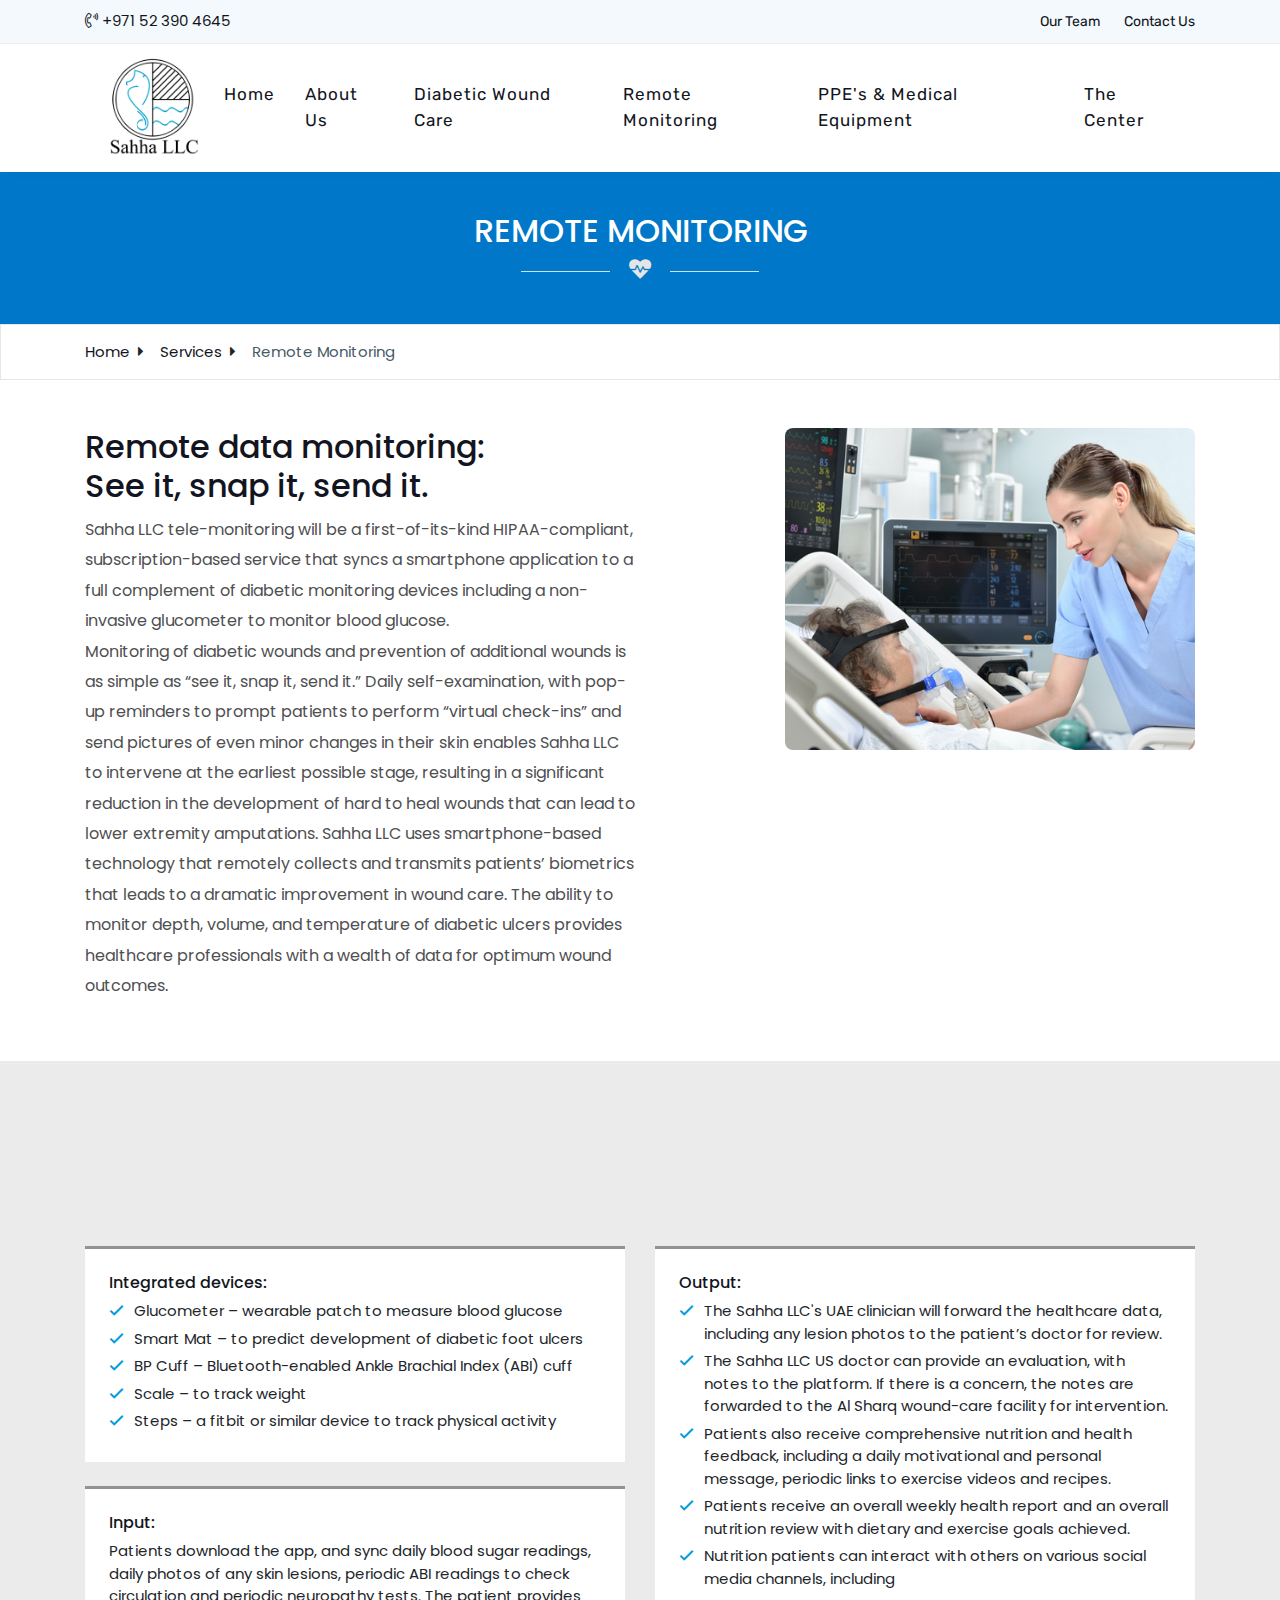
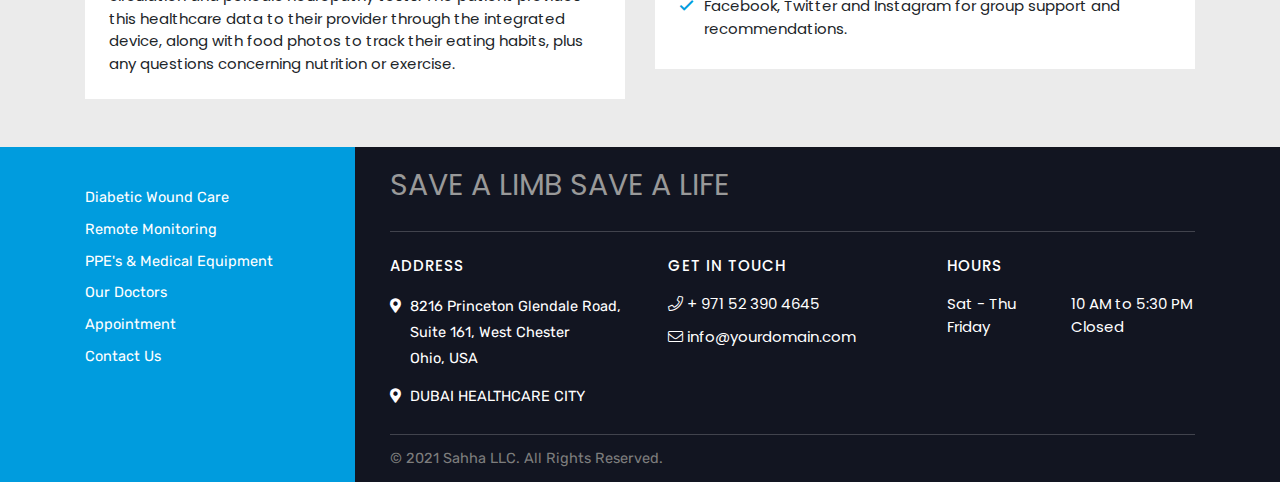
<file: remoteMonitoring.html>
<!doctype html>
<html lang="zxx">
    <head>
        <!-- Required meta tags -->
        <meta charset="utf-8">
        <meta name="viewport" content="width=device-width, initial-scale=1, shrink-to-fit=no">

        <!-- Bootstrap Min CSS -->
        <link rel="stylesheet" href="assets/css/bootstrap.min.css">
        <!-- Animation Min CSS -->
        <link rel="stylesheet" href="assets/css/animate.min.css">
        <!-- Font Awesome Min CSS -->
        <link rel="stylesheet" href="assets/css/fontawesome-all.min.css">
        <!-- Owl Carousel Min CSS -->
        <link rel="stylesheet" href="assets/css/owl.carousel.min.css">
        <!-- Magnific Popup Min CSS -->
        <link rel="stylesheet" href="assets/css/magnific-popup.min.css">
		<!-- Odometer Min CSS -->
		<link rel="stylesheet" href="assets/css/odometer.min.css">
        <!-- Mean Menu CSS -->
        <link rel="stylesheet" href="assets/css/meanmenu.css">
        <!-- Style CSS -->
        <link rel="stylesheet" href="assets/css/style.css">
        
        <title>Sahha LLC</title>

        <link rel="icon" type="image/png" href="assets/img/favicon.png">
    </head>

    <body>

        <!-- Preloader -->
        <div class="preloader">
            <div class="loader">
                <div class="loader-outter"></div>
                <div class="loader-inner"></div>

                <div class="indicator"> 
                    <svg width="16px" height="12px">
                        <polyline id="back" points="1 6 4 6 6 11 10 1 12 6 15 6"></polyline>
                        <polyline id="front" points="1 6 4 6 6 11 10 1 12 6 15 6"></polyline>
                    </svg>
                </div>
            </div>
        </div>
        <!-- End Preloader -->

        <!-- Start Header Area -->
        <header class="header-area">
            <div class="top-header">
                <div class="container">
                <div class="row align-items-center">
                <div class="col-lg-9 col-md-6 d-none d-md-block">
                <div>
                 <a href="#" class=""><i class="fal fa-phone-volume"></i> +971 52 390 4645</a>
                </div>
       
                </div>
<div class="col-lg-3 col-md-6 ">
<div class="header-right-content">
<ul class="header-contact-info text-center text-md-right">
<li> <a href="our-team.html">Our Team</a></li>
<li><a href="contact.html">Contact Us</a></li>
</ul>
</div>
                </div>
                </div>
                </div>
                 </div>   

            <!-- Start Navbar Area -->
            <div class="navbar-area">
                <div class="sahha-responsive-nav">
                    <div class="container">
                        <div class="sahha-responsive-menu">
                            <div class="logo">
                                <a href="index.html">
                                    <img src="assets/img/logo.png" alt="logo">
                                </a>
                            </div>
                        </div>
                    </div>
                </div>
    
                <div class="sahha-nav">
                    <div class="container-fluid">
                        <div class="header-wrap">
                          <nav class="navbar navbar-expand-md navbar-light">
                            <a class="navbar-brand" href="index.html">
                                <img src="assets/img/logo.png" alt="logo">
                            </a>
    
                            <div class="collapse navbar-collapse mean-menu" id="navbarSupportedContent">
                                <ul class="navbar-nav">
                                    <li class="nav-item"><a href="index.html" class="nav-link active">Home</a></li>
                                    <li class="nav-item"><a href="about.html" class="nav-link">About Us </a></li>
                                    <li class="nav-item"><a href="woundcare.html" class="nav-link">Diabetic Wound Care </a></li>
                                    <li class="nav-item"><a href="remoteMonitoring.html" class="nav-link">Remote Monitoring </a></li>
                                    <li class="nav-item"><a href="PPE.html" class="nav-link">PPE's & Medical Equipment </a></li>
                                    <li class="nav-item"><a href="sahha-center.html" class="nav-link">The Center </a></li>
                                    </ul>
    
                    
                            </div>
                        </nav>
                        </div>
                    </div>
                </div>
            </div>
            <!-- End Navbar Area -->
        </header>
        <!-- End Header Area -->

        <section class="innerbanner">
            <div class="container text-center">
                
       <h2 class="text-white text-uppercase font-weight-600">Remote Monitoring</h2>
       <div class="divider divider-short divider-center"><i class="i-div fas fa-heartbeat"></i></div>  
            </div>
        </section>

        <section class="pt-3 pb-3" style="border: 1px solid #e6e6e6;">
            <div class="container">
                <div class="row">
                    <div class="col-md-12 bc-icons-2">
                    <ol class="breadcrumb">
                        <li class="breadcrumb-item"><a class="black-text" href="#">Home</a><i class="fa fa-caret-right mx-2" aria-hidden="true"></i></li>
                        <li class="breadcrumb-item"><a class="black-text" href="#">Services</a><i class="fa fa-caret-right mx-2" aria-hidden="true"></i></li>
                        <li class="breadcrumb-item active">Remote Monitoring</li>
                    </ol>
                </div>
                </div>
            </div>
        </section>

    	<!-- About Section -->
        <section class="about-section style-two mt-5">
            <div class="container">
                <div class="row clearfix">
                    
                    <!-- Content Column -->
                    <div class="content-column col-lg-8 col-md-12 col-sm-12 wow fadeInLeft">
                        <div class="inner-column">
                            <!-- Sec Title -->
                            <div class="sec-title">
                                <h2>Remote data monitoring: <br>
                                    See it, snap it, send it.</h2>
                                <div class="text">Sahha LLC tele-monitoring will be a first-of-its-kind HIPAA-compliant, subscription-based service that syncs a smartphone application to a full complement of diabetic monitoring devices including a non-invasive glucometer to monitor blood glucose. <br>

                                    Monitoring of diabetic wounds and prevention of additional wounds is as simple as “see it, snap it, send it.” Daily self-examination, with pop-up reminders to prompt patients to perform “virtual check-ins” and send pictures of even minor changes in their skin enables Sahha LLC to intervene at the earliest possible stage, resulting in a significant reduction in the development of hard to heal wounds that can lead to lower extremity amputations. Sahha LLC uses smartphone-based technology that remotely collects and transmits patients’ biometrics that leads to a dramatic improvement in wound care. The ability to monitor depth, volume, and temperature of diabetic ulcers provides healthcare professionals with a wealth of data for optimum wound outcomes.</div>
                            </div>
                           
                          
                        </div>
                    </div>
                    
                    <!-- Image Column -->
                    <div class="image-column col-lg-4 col-md-12 col-sm-12 wow fadeInUp">
                        <div class="inner-column">
                            
                            <div class="image" data-tilt data-tilt-max="3">
                                <img src="assets/img/about-3.jpg" alt="" />
                            </div>
                        </div>
                    </div>
                    
                </div>
            </div>
        </section>
        <!-- End About Section -->

    <section class="m-app pt-5 pb-5">
        <div class="container">
            <div class="row mb-4">
                <div class="col-md-12 wow fadeInUp">
                  <h2><span>Sahha LLC IS MORE THAN JUST A MOBILE APP</span>Sahha LLC offers a comprehensive technology- <br> based platform with a concierge program</h2>  
                   
                </div>
            </div>
            <div class="row">
                <div class="col-md-6 p-0">
                    <div class="col-md-12">
                        <div class="bg-white br-top p-4 mb-4 tik-style">
                            <h6>Integrated devices:</h6>
                        <ul>
                            <li>Glucometer – wearable patch to measure blood glucose</li>
                            <li>Smart Mat – to predict development of diabetic foot ulcers</li>
                            <li>BP Cuff – Bluetooth-enabled Ankle Brachial Index (ABI) cuff</li>
                            <li>Scale – to track weight</li>
                            <li>Steps – a fitbit or similar device to track physical activity</li>
                        </ul>
                    </div>
                    </div>
                    <div class="col-md-12">
                        <div class="bg-white br-top p-4">
                            <h6>Input:</h6>
                        Patients download the app, and sync daily blood sugar readings, daily photos of any skin lesions, periodic ABI readings to check circulation and periodic neuropathy tests. The patient provides this healthcare data to their provider through the integrated device, along with food photos to track their eating habits, plus any questions concerning nutrition or exercise.
                    </div>
                    </div>
                </div>
                <div class="col-md-6">
                    <div class="bg-white br-top p-4 tik-style">
                        <h6>Output:</h6>
                    <ul>
                        <li>The Sahha LLC's UAE clinician will forward the healthcare data, including any lesion photos to the patient’s doctor for review.</li>
                        <li>The Sahha LLC US doctor can provide an evaluation, with notes to the platform. If there is a concern, the notes are forwarded to the Al Sharq wound-care facility for intervention.</li>
                        <li>Patients also receive comprehensive nutrition and health feedback, including a daily motivational and personal message, periodic links to exercise videos and recipes.</li>
                        <li>Patients receive an overall weekly health report and an overall nutrition review with dietary and exercise goals achieved.</li>
                        <li>Nutrition patients can interact with others on various social media channels, including</li>
                        <li>Facebook, Twitter and Instagram for group support and recommendations.</li>

                    </ul>
                </div>
                </div>
            </div>
        </div>
    </section>

    

         

        <!-- Start Footer Area -->
        <section class="footer-area">
            <div class="container">
                

                <div class="row">
                    <div class="col-lg-3 col-md-4 col-sm-4 ftr-bg-mobile" >
                        <div class="single-footer-widget">
                            <ul class="departments-list">
                                <li><a href="woundcare.html">Diabetic Wound Care</a></li>
                                <li><a href="remoteMonitoring.html">Remote Monitoring</a></li>
                                <li><a href="PPE.html">PPE's & Medical Equipment</a></li>
                                <li><a href="our-team.html">Our Doctors</a></li>
                                <li><a href="#">Appointment</a></li>
                                <li><a href="contact.html">Contact Us</a></li>
                            </ul>

                            
                        </div>
                    </div>

                    <div class="col-lg-9 col-md-8 col-sm-8" style="background-color: #121521; padding-left: 35px;">
                        <div class="row">
                            <div class="col-lg-12">
                                <div class="footer-ryt-mainTitle">
                                    <h3>SAVE A LIMB SAVE A LIFE</h3>
                                </div>
                                
                            </div>
                        </div>
                        <div class="row">
                            <div class="col-lg-4">
                                <div class="footer-ryt">
                                    <h5>Address</h5>
                                    <p class="footer-address">8216 Princeton Glendale Road, Suite 161, West Chester <br> Ohio, USA</p>
                                    <p class="footer-address">DUBAI HEALTHCARE CITY</p>
                                </div>
                            </div>
                            <div class="col-lg-4">
                                <div class="footer-ryt">
                                    <h5>Get In Touch</h5>
                                <a href="#"><i class="fal fa-phone"></i> + 971 52 390 4645</a>
                                <a href="#"><i class="fal fa-envelope"></i> info@yourdomain.com</a>
                                </div>
                            </div>
                            <div class="col-lg-4">
                                <div class="footer-ryt">
                                  <h5>Hours</h5>
                                  
                                      <div class="hoursBx">
                                          <span class="">Sat - Thu</span><span>10 AM to 5:30 PM</span></div>
                                      <div class="hoursBx"><span>Friday</span><span class="">Closed</span></div>
                                  
                                  
                                </div>
                            </div>
                        </div>
                        <div class="row">
                            <div class="col-lg-12" >
                                <div style="border-top: 1px solid rgba(255,255,255,.2); padding: 10px 0;">
                                    <p>© 2021 Sahha LLC. All Rights Reserved.</p>
                                </div>
                                
                            </div>
                        </div>
                        
                    </div>

                    

                    
                </div>

              
            </div>
        </section>
        <!-- End Footer Area -->

        <div class="go-top"><i class="fas fa-chevron-up"></i></div>
        
        <!-- jQuery Min JS -->
        <script src="assets/js/jquery.min.js"></script>
        <!-- Popper Min JS -->
        <script src="assets/js/popper.min.js"></script>
        <!-- Bootstrap Min JS -->
        <script src="assets/js/bootstrap.min.js"></script>
        <!-- Owl Carousel Min JS -->
        <script src="assets/js/owl.carousel.min.js"></script>

        <!-- Mean Menu JS -->
        <script src="assets/js/jquery.meanmenu.js"></script>
		<!-- Appear Min JS -->
		<script src="assets/js/jquery.appear.min.js"></script>
		<!-- Odometer Min JS -->
        <script src="assets/js/odometer.min.js"></script>
        <!-- Parallax Min JS -->
        <script src="assets/js/parallax.min.js"></script>
        <!-- Magnific Popup Min JS -->
        <script src="assets/js/jquery.magnific-popup.min.js"></script>

        <!-- WOW Min JS -->
        <script src="assets/js/wow.min.js"></script>
        
        <!-- Main JS -->
        <script src="assets/js/main.js"></script>
    </body>
</html>
</file>
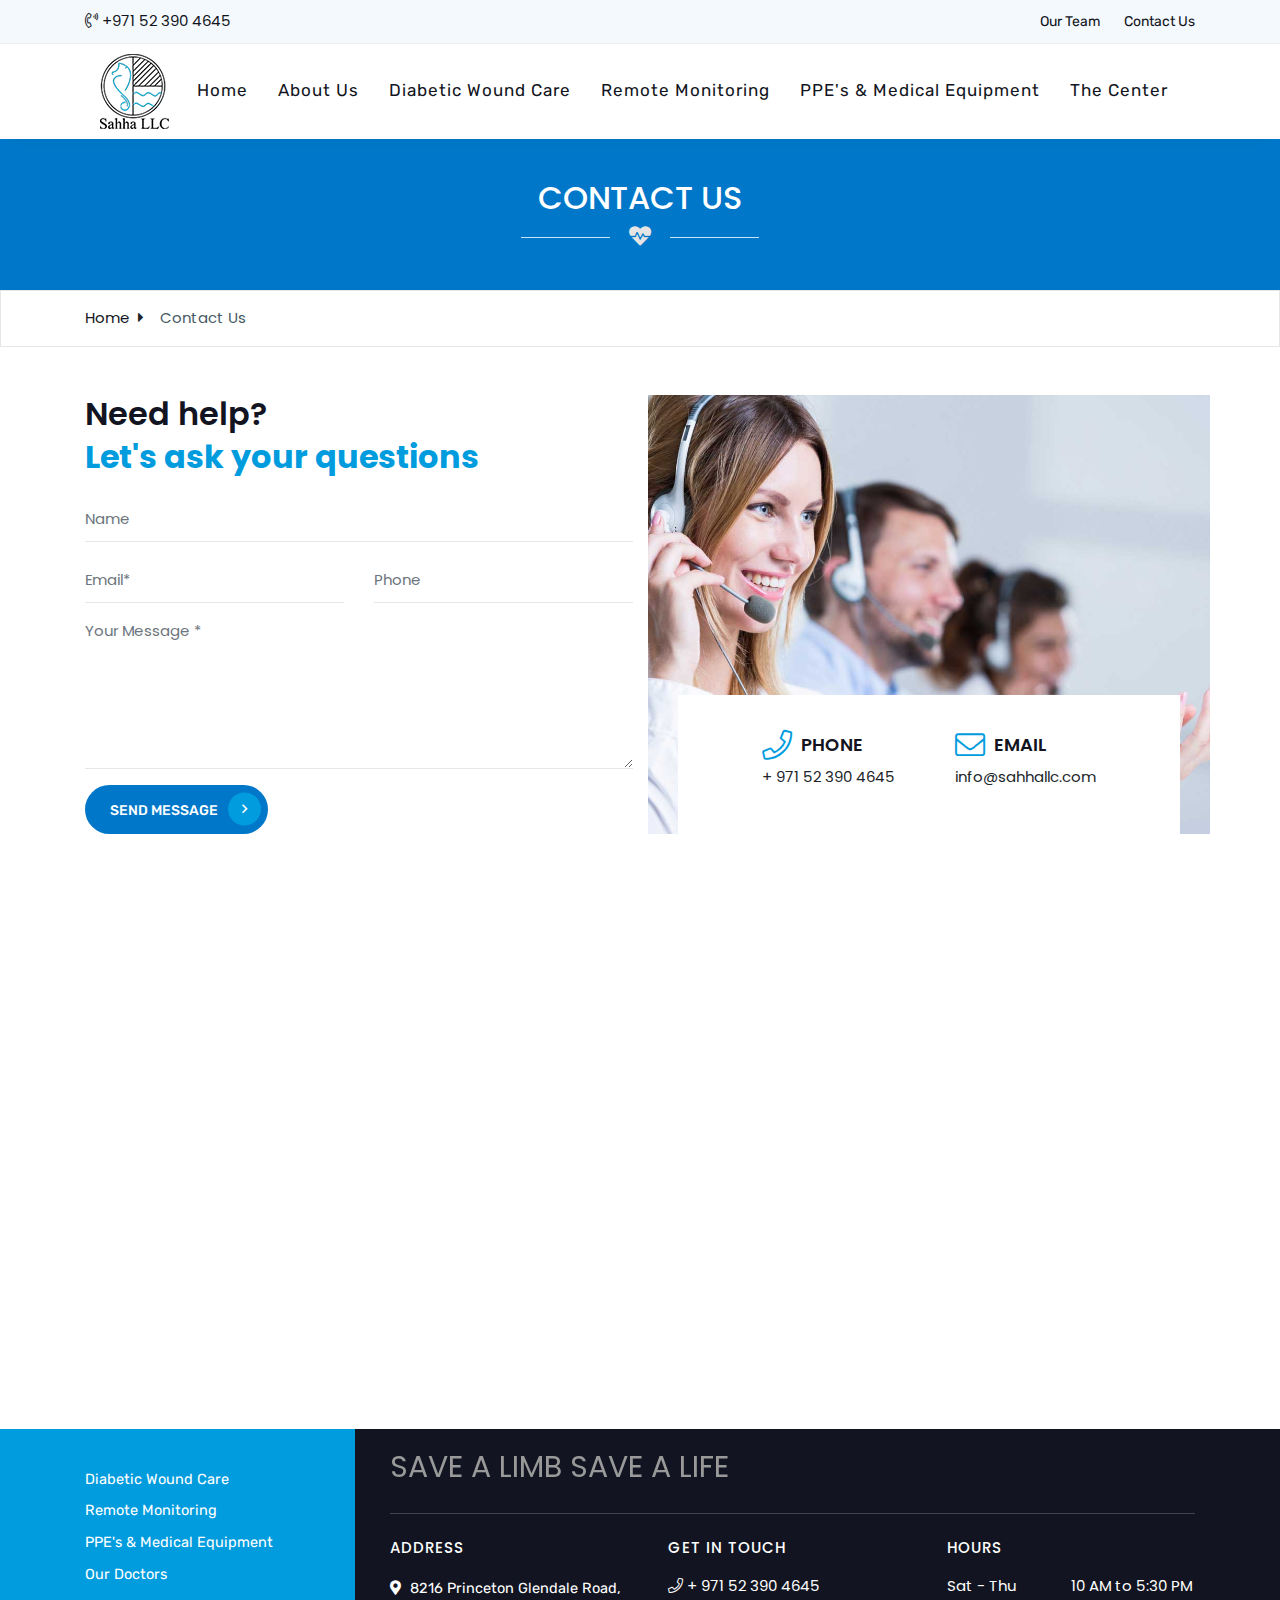
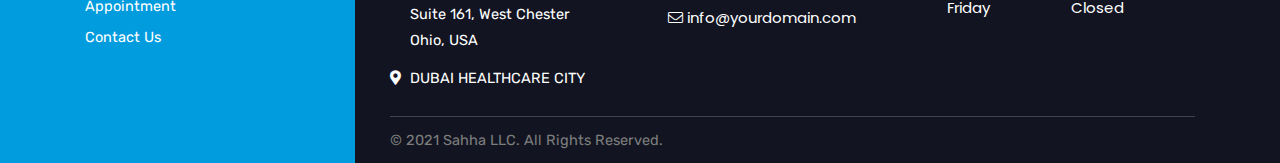
<file: sahhallc_06/contact.html>
<!doctype html>
<html lang="zxx">
    <head>
        <!-- Required meta tags -->
        <meta charset="utf-8">
        <meta name="viewport" content="width=device-width, initial-scale=1, shrink-to-fit=no">

        <!-- Bootstrap Min CSS -->
        <link rel="stylesheet" href="assets/css/bootstrap.min.css">
        <!-- Animation Min CSS -->
        <link rel="stylesheet" href="assets/css/animate.min.css">
        <!-- Font Awesome Min CSS -->
        <link rel="stylesheet" href="assets/css/fontawesome-all.min.css">
        <!-- Owl Carousel Min CSS -->
        <link rel="stylesheet" href="assets/css/owl.carousel.min.css">
        <!-- Magnific Popup Min CSS -->
        <link rel="stylesheet" href="assets/css/magnific-popup.min.css">
		<!-- Odometer Min CSS -->
		<link rel="stylesheet" href="assets/css/odometer.min.css">
        <!-- Mean Menu CSS -->
        <link rel="stylesheet" href="assets/css/meanmenu.css">
        <!-- Style CSS -->
        <link rel="stylesheet" href="assets/css/style.css">
        
        <title>Sahha LLC</title>

        <link rel="icon" type="image/png" href="assets/img/favicon.png">
    </head>

    <body>

        <!-- Preloader -->
        <div class="preloader">
            <div class="loader">
                <div class="loader-outter"></div>
                <div class="loader-inner"></div>

                <div class="indicator"> 
                    <svg width="16px" height="12px">
                        <polyline id="back" points="1 6 4 6 6 11 10 1 12 6 15 6"></polyline>
                        <polyline id="front" points="1 6 4 6 6 11 10 1 12 6 15 6"></polyline>
                    </svg>
                </div>
            </div>
        </div>
        <!-- End Preloader -->

        <!-- Start Header Area -->
        <header class="header-area">
            <div class="top-header">
                <div class="container">
                <div class="row align-items-center">
                <div class="col-lg-9 col-md-6 d-none d-md-block">
                <div>
                 <a href="#" class=""><i class="fal fa-phone-volume"></i> +971 52 390 4645</a>
                </div>
       
                </div>
<div class="col-lg-3 col-md-6 ">
<div class="header-right-content">
<ul class="header-contact-info text-center text-md-right">
<li> <a href="our-team.html">Our Team</a></li>
<li><a href="contact.html">Contact Us</a></li>
</ul>
</div>
                </div>
                </div>
                </div>
                 </div> 

            <!-- Start Navbar Area -->
            <div class="navbar-area">
                <div class="sahha-responsive-nav">
                    <div class="container">
                        <div class="sahha-responsive-menu">
                            <div class="logo">
                                <a href="index.html">
                                    <img src="assets/img/logo.png" alt="logo">
                                </a>
                            </div>
                        </div>
                    </div>
                </div>
    
                <div class="sahha-nav">
                    <div class="container-fluid">
                        <div class="header-wrap">
                          <nav class="navbar navbar-expand-md navbar-light">
                            <a class="navbar-brand" href="index.html">
                                <img src="assets/img/logo.png" alt="logo">
                            </a>
    
                            <div class="collapse navbar-collapse mean-menu" id="navbarSupportedContent">
                                <ul class="navbar-nav">
                                    <li class="nav-item"><a href="index.html" class="nav-link active">Home</a></li>
                                    <li class="nav-item"><a href="about.html" class="nav-link">About Us </a></li>
                                    <li class="nav-item"><a href="woundcare.html" class="nav-link"> Diabetic Wound Care </a></li>
                                    <li class="nav-item"><a href="remoteMonitoring.html" class="nav-link">Remote Monitoring </a></li>
                                    <li class="nav-item"><a href="PPE.html" class="nav-link">PPE's & Medical Equipment </a></li>
                                    <li class="nav-item"><a href="sahha-center.html" class="nav-link">The Center </a></li>
                                    </ul>
    
                  
                            </div>
                        </nav>
                        </div>
                    </div>
                </div>
            </div>
            <!-- End Navbar Area -->
        </header>
        <!-- End Header Area -->

        <section class="innerbanner">
            <div class="container text-center">
                
       <h2 class="text-white text-uppercase font-weight-600">Contact Us</h2>
       <div class="divider divider-short divider-center"><i class="i-div fas fa-heartbeat"></i></div>     
            </div>
        </section>

        <section class="pt-3 pb-3" style="border: 1px solid #e6e6e6;">
            <div class="container">
                <div class="row">
                    <div class="col-md-12 bc-icons-2">
                    <ol class="breadcrumb">
                        <li class="breadcrumb-item"><a class="" href="#">Home</a><i class="fa fa-caret-right mx-2" aria-hidden="true"></i></li>
                        
                        <li class="breadcrumb-item active">Contact Us</li>
                    </ol>
                </div>
                </div>
            </div>
        </section>
 <!-- Start Contact Area  
    ============================================= -->
    <div id="contact" class="contact-us-area mt-5 mb-5">
        <div class="container">
            <div class="contact-items">
                <div class="row">
                    <div class="col-lg-6 wow fadeInLeft contact-form-box">
                        <h2>Need help? <strong>Let's ask your questions</strong></h2>
                        <form action="" method="POST" class="contact-form">
                            <div class="row">
                                <div class="col-lg-12">
                                    <div class="form-group">
                                        <input class="form-control" id="name" name="name" placeholder="Name" type="text">
                                        <span class="alert-error"></span>
                                    </div>
                                </div>
                                <div class="col-lg-6">
                                    <div class="form-group">
                                        <input class="form-control" id="email" name="email" placeholder="Email*" type="email">
                                        <span class="alert-error"></span>
                                    </div>
                                </div>
                                <div class="col-lg-6">
                                    <div class="form-group">
                                        <input class="form-control" id="phone" name="phone" placeholder="Phone" type="text">
                                        <span class="alert-error"></span>
                                    </div>
                                </div>
                                <div class="col-lg-12">
                                    <div class="form-group comments">
                                        <textarea class="form-control" id="comments" name="comments" placeholder="Your Message *"></textarea>
                                    </div>
                                </div>
                                <div class="col-lg-12">
                                    <button class="btn btn-primary" type="submit" name="submit" id="submit">
                                        Send Message <i class="far fa-angle-right"></i>
                                    </button>
                                </div>
                                <!-- Alert Message -->
                                <div class="col-lg-12 alert-notification">
                                    <div id="message" class="alert-msg"></div>
                                </div>
                            </div>
                        </form>
                    </div>
                    <div class="col-lg-6 wow address-box fadeInUp bg-cover" style="background-image: url(assets/img/1.jpg);">
                        <div class="address-info">
                            <ul>
                                <li>
                                    <h5><i class="fal fa-phone"></i> Phone</h5>
                                    <span>+ 971 52 390 4645</span>
                                </li>
                                <li>
                                    <h5><i class="fal fa-envelope"></i> Email</h5>
                                    <span>info@sahhallc.com</span>
                                </li>
                            </ul>
                        </div>
                    </div>

                    

                </div>
            </div>
        </div>
    </div>
    <!-- End Contact -->

     <!-- Start Google Maps 
    ============================================= -->
    <div class="maps-area">
        <div class="google-maps">
            <iframe src="https://www.google.com/maps/embed?pb=!1m18!1m12!1m3!1d3085.1407212041854!2d-84.46210538463612!3d39.35304977950303!2m3!1f0!2f0!3f0!3m2!1i1024!2i768!4f13.1!3m3!1m2!1s0x88404f8acf86bfad%3A0x4e66f4f54008d!2s8216%20Princeton%20Glendale%20Rd%20%23161%2C%20West%20Chester%20Township%2C%20OH%2045069%2C%20USA!5e0!3m2!1sen!2sin!4v1610087084969!5m2!1sen!2sin"></iframe>
        </div>
    </div>
    <!-- End Google Maps -->


        <!-- Start Footer Area -->
        <section class="footer-area">
            <div class="container">
                

                <div class="row">
                    <div class="col-lg-3 col-md-4 col-sm-4 ftr-bg-mobile" >
                        <div class="single-footer-widget">
                            <ul class="departments-list">
                                <li><a href="woundcare.html">Diabetic Wound Care</a></li>
                                <li><a href="remoteMonitoring.html">Remote Monitoring</a></li>
                                <li><a href="PPE.html">PPE's & Medical Equipment</a></li>
                                <li><a href="our-team.html">Our Doctors</a></li>
                                <li><a href="#">Appointment</a></li>
                                <li><a href="contact.html">Contact Us</a></li>
                            </ul>

                            
                        </div>
                    </div>

                    <div class="col-lg-9 col-md-8 col-sm-8" style="background-color: #121521; padding-left: 35px;">
                        <div class="row">
                            <div class="col-lg-12">
                                <div class="footer-ryt-mainTitle">
                                    <h3>SAVE A LIMB SAVE A LIFE</h3>
                                </div>
                                
                            </div>
                        </div>
                        <div class="row">
                            <div class="col-lg-4">
                                <div class="footer-ryt">
                                    <h5>Address</h5>
                                    <p class="footer-address">8216 Princeton Glendale Road, Suite 161, West Chester <br> Ohio, USA</p>
                                    <p class="footer-address">DUBAI HEALTHCARE CITY</p>
                                </div>
                            </div>
                            <div class="col-lg-4">
                                <div class="footer-ryt">
                                    <h5>Get In Touch</h5>
                                <a href="#"><i class="fal fa-phone"></i> + 971 52 390 4645</a>
                                <a href="#"><i class="fal fa-envelope"></i> info@yourdomain.com</a>
                                </div>
                            </div>
                            <div class="col-lg-4">
                                <div class="footer-ryt">
                                  <h5>Hours</h5>
                                  
                                      <div class="hoursBx">
                                          <span class="">Sat - Thu</span><span>10 AM to 5:30 PM</span></div>
                                      <div class="hoursBx"><span>Friday</span><span class="">Closed</span></div>
                                  
                                  
                                </div>
                            </div>
                        </div>
                        <div class="row">
                            <div class="col-lg-12" >
                                <div style="border-top: 1px solid rgba(255,255,255,.2); padding: 10px 0;">
                                    <p>© 2021 Sahha LLC. All Rights Reserved.</p>
                                </div>
                                
                            </div>
                        </div>
                        
                    </div>

                    

                    
                </div>

              
            </div>
        </section>
        <!-- End Footer Area -->

        <div class="go-top"><i class="fas fa-chevron-up"></i></div>
        
        <!-- jQuery Min JS -->
        <script src="assets/js/jquery.min.js"></script>
        <!-- Popper Min JS -->
        <script src="assets/js/popper.min.js"></script>
        <!-- Bootstrap Min JS -->
        <script src="assets/js/bootstrap.min.js"></script>
        <!-- Owl Carousel Min JS -->
        <script src="assets/js/owl.carousel.min.js"></script>

        <!-- Mean Menu JS -->
        <script src="assets/js/jquery.meanmenu.js"></script>
		<!-- Appear Min JS -->
		<script src="assets/js/jquery.appear.min.js"></script>
		<!-- Odometer Min JS -->
        <script src="assets/js/odometer.min.js"></script>
        <!-- Parallax Min JS -->
        <script src="assets/js/parallax.min.js"></script>
        <!-- Magnific Popup Min JS -->
        <script src="assets/js/jquery.magnific-popup.min.js"></script>

        <!-- WOW Min JS -->
        <script src="assets/js/wow.min.js"></script>
        
        <!-- Main JS -->
        <script src="assets/js/main.js"></script>
    </body>
</html>
</file>
<file: assets/css/style.css>
/*================================================
Default CSS
=================================================*/
@import url("https://fonts.googleapis.com/css?family=Poppins:100,100i,200,200i,300,300i,400,400i,500,500i,600,600i,700,700i,800,800i,900,900i&display=swap");
@import url("https://fonts.googleapis.com/css?family=Rubik:300,300i,400,400i,500,500i,700,700i,900,900i&display=swap");
body {
  padding: 0;
  margin: 0;
  font-family: "Poppins", sans-serif;
  font-size: 15px;
}

a {
  -webkit-transition: 0.5s;
  transition: 0.5s;
  outline: 0 !important;
  text-decoration: none;
  color: #121521;
}

a:hover {
  text-decoration: none;
  color: #009cde;
}

button {
  outline: 0 !important;
}

.d-table {
  width: 100%;
  height: 100%;
}

.d-table-cell {
  vertical-align: middle;
}

img {
  max-width: 100%;
  height: auto;
}

p {
  color: #7d7d7d;
  line-height: 1.8;
  margin-bottom: 12px;
  font-size: 14.5px;
  font-family: "Rubik", sans-serif;
}

p:last-child {
  margin-bottom: 0;
}

.h1, .h2, .h3, .h4, .h5, .h6, h1, h2, h3, h4, h5, h6 {
  color: #121521;
}

.bg-fefefe {
  background-color: #fefefe;
}

.bg-f4f9fd {
  background-color: #f4f9fd;
}

.ptb-100 {
  padding-top: 100px;
  padding-bottom: 100px;
}
.ptb-50 {
  padding-top: 50px;
  padding-bottom: 50px;
}

/*btn(primary&light)*/
.btn {
  border: none;
  line-height: initial;
  text-transform: uppercase;
  border-radius: 30px;
  padding: 17px 50px 15.5px 25px;
  position: relative;
  -webkit-transition: 0.5s;
  transition: 0.5s;
  font-size: 14px;
  font-family: "Rubik", sans-serif;
  font-weight: 500;
}

.btn.disabled, .btn:disabled {
  opacity: 1;
}

.btn-primary {
  background: #0077c8;
  color: #ffffff;
}

.btn-primary i {
  position: absolute;
  right: 7px;
  top: 50%;
  -webkit-transform: translateY(-50%);
          transform: translateY(-50%);
  text-align: center;
  display: inline-block;
  height: 33px;
  width: 33px;
  line-height: 33px;
  color: #ffffff;
  border-radius: 50%;
  background-color: #009cde;
  -webkit-transition: 0.5s;
  transition: 0.5s;
}

.btn-primary.disabled, .btn-primary:disabled {
  background: #19ce67;
  color: #ffffff;
}

.btn-primary:hover, .btn-primary:focus {
  -webkit-box-shadow: unset !important;
          box-shadow: unset !important;
  background: #009cde !important;
  color: #ffffff !important;
}

.btn-primary:hover i, .btn-primary:focus i {
  background-color: #ffffff;
  color: #009cde;
}

.btn-light {
  background-color: #ffffff;
  color: #121521;
}

.btn-light i {
  position: absolute;
  right: 7px;
  top: 50%;
  -webkit-transform: translateY(-50%);
          transform: translateY(-50%);
  text-align: center;
  display: inline-block;
  height: 33px;
  width: 33px;
  line-height: 34px;
  color: #121521;
  border-radius: 50%;
  background-color: #f0f0f0;
}

.btn-light.disabled, .btn-light:disabled {
  background-color: #ffffff;
  color: #121521;
}

.btn-light:hover, .btn-light:focus {
  background-color: #121521 !important;
  color: #ffffff !important;
  -webkit-box-shadow: unset !important;
          box-shadow: unset !important;
}

/*section-title*/
.section-title {
  text-align: center;
  max-width: 700px;
  margin-left: auto;
  margin-right: auto;
  margin-bottom: 60px;
}

.section-title span {
  display: block;
  margin-bottom: 5px;
  color: #009cde;
  font-size: 17px;
  font-family: "Rubik", sans-serif;
}

.section-title h2 {
  margin-bottom: 0;
  font-size: 40px;
  font-weight: 600;
}

.section-title p {
  max-width: 520px;
  margin-top: 10px;
  margin-bottom: 0;
  margin-left: auto;
  margin-right: auto;
}

/*form-control*/
.form-control {
  height: 45px;
  padding: 0 15px;
  font-size: 15px;
  line-height: initial;
  color: #121521;
  background-color: #ffffff;
  border: 1px solid #eeeeee;
  border-radius: 0;
  -webkit-transition: 0.5s;
  transition: 0.5s;
}

.form-control:focus {
  -webkit-box-shadow: unset !important;
          box-shadow: unset !important;
  border-color: #19ce67;
}

/*================================================
Preloader Area CSS
=================================================*/
.preloader {
  position: fixed;
  left: 0;
  width: 0;
  height: 100%;
  width: 100%;
  text-align: center;
  z-index: 9999999;
  -webkit-transition: .9s;
  transition: .9s;
}

.preloader .loader {
  position: absolute;
  width: 80px;
  height: 80px;
  border-radius: 50%;
  display: inline-block;
  left: 0;
  right: 0;
  margin: 0 auto;
  top: 45%;
  -webkit-transform: translateY(-45%);
          transform: translateY(-45%);
  -webkit-transition: 0.5s;
  transition: 0.5s;
}

.preloader .loader .loader-outter {
  position: absolute;
  border: 4px solid #ffffff;
  border-left-color: transparent;
  border-bottom: 0;
  width: 100%;
  height: 100%;
  border-radius: 50%;
  -webkit-animation: loader-outter 1s cubic-bezier(0.42, 0.61, 0.58, 0.41) infinite;
          animation: loader-outter 1s cubic-bezier(0.42, 0.61, 0.58, 0.41) infinite;
}

.preloader .loader .loader-inner {
  position: absolute;
  border: 4px solid #ffffff;
  border-radius: 50%;
  width: 60px;
  height: 60px;
  left: calc(40% - 21px);
  top: calc(40% - 21px);
  border-right: 0;
  border-top-color: transparent;
  -webkit-animation: loader-inner 1s cubic-bezier(0.42, 0.61, 0.58, 0.41) infinite;
          animation: loader-inner 1s cubic-bezier(0.42, 0.61, 0.58, 0.41) infinite;
}

.preloader .loader .indicator {
  position: absolute;
  right: 0;
  left: 0;
  top: 50%;
  -webkit-transform: translateY(-50%) scale(1.5);
          transform: translateY(-50%) scale(1.5);
}

.preloader .loader .indicator svg polyline {
  fill: none;
  stroke-width: 2;
  stroke-linecap: round;
  stroke-linejoin: round;
}

.preloader .loader .indicator svg polyline#back {
  stroke: #ffffff;
}

.preloader .loader .indicator svg polyline#front {
  stroke: #009cde;
  stroke-dasharray: 12, 36;
  stroke-dashoffset: 48;
  -webkit-animation: dash 1s linear infinite;
          animation: dash 1s linear infinite;
}

.preloader::before, .preloader::after {
  content: '';
  position: absolute;
  left: 0;
  top: 0;
  height: 100%;
  width: 60%;
  z-index: -1;
  background: #009cde;
  -webkit-transition: .9s;
  transition: .9s;
}

.preloader::after {
  left: auto;
  right: 0;
}

.preloader.preloader-deactivate {
  visibility: hidden;
}

.preloader.preloader-deactivate::after, .preloader.preloader-deactivate::before {
  width: 0;
}

.preloader.preloader-deactivate .loader {
  opacity: 0;
  visibility: hidden;
}

@-webkit-keyframes loader-outter {
  0% {
    -webkit-transform: rotate(0deg);
            transform: rotate(0deg);
  }
  100% {
    -webkit-transform: rotate(360deg);
            transform: rotate(360deg);
  }
}

@keyframes loader-outter {
  0% {
    -webkit-transform: rotate(0deg);
            transform: rotate(0deg);
  }
  100% {
    -webkit-transform: rotate(360deg);
            transform: rotate(360deg);
  }
}

@-webkit-keyframes loader-inner {
  0% {
    -webkit-transform: rotate(0deg);
            transform: rotate(0deg);
  }
  100% {
    -webkit-transform: rotate(-360deg);
            transform: rotate(-360deg);
  }
}

@keyframes loader-inner {
  0% {
    -webkit-transform: rotate(0deg);
            transform: rotate(0deg);
  }
  100% {
    -webkit-transform: rotate(-360deg);
            transform: rotate(-360deg);
  }
}

@-webkit-keyframes dash {
  62.5% {
    opacity: 0;
  }
  to {
    stroke-dashoffset: 0;
  }
}

@keyframes dash {
  62.5% {
    opacity: 0;
  }
  to {
    stroke-dashoffset: 0;
  }
}

.header-wrap {
	/*position: relative;
	display: flex;
	align-items: center;*/
}

@media (min-width: 768px) {
	.header-wrap {
		padding: 0 15px;
	}
}

@media (min-width: 992px) {
	.header-wrap {
		padding: 0 55px;
	}
}

@media (min-width: 1200px) {
	.header-wrap {
		padding: 0 85px;
	}
}

/*================================================
Header Area CSS
=================================================*/
.top-header {
  background-color: #f4f9fd;
  padding-top: 10px;
  padding-bottom: 10px;
  border-bottom: 1px solid #eee;
}

.header-contact-info {
  padding-left: 0;
  margin-bottom: 0;
  list-style-type: none;
}

.header-contact-info li {
  display: inline-block;
  margin-right: 20px;
  color: #121521;
  font-family: "Rubik", sans-serif;
  font-size: 14px;
}

.header-contact-info li i {
  color: #19ce67;
  margin-right: 4px;
  width: 28px;
  height: 28px;
  display: inline-block;
  line-height: 28px;
  border-radius: 50%;
  background-color: #def5ee;
  text-align: center;
  font-size: 13px;
  -webkit-transition: 0.5s;
  transition: 0.5s;
}

.header-contact-info li:last-child {
  margin-right: 0;
}

.header-contact-info li:hover i {
  background-color: #19ce67;
  color: #ffffff;
}

.header-right-content {
  text-align: right;
}

.header-right-content .top-header-social {
  display: inline-block;
  padding-left: 0;
  margin-bottom: 0;
  list-style-type: none;
}

.header-right-content .top-header-social li {
  display: inline-block;
  margin-right: 4px;
}

.header-right-content .top-header-social li a {
  display: block;
  color: #19ce67;
  width: 30px;
  height: 30px;
  line-height: 31px;
  border-radius: 50%;
  background-color: #d6eff8;
  text-align: center;
  font-size: 14px;
}

.header-right-content .top-header-social li a:hover {
  color: #ffffff;
  background-color: #19ce67;
  -webkit-transform: translateY(-5px);
          transform: translateY(-5px);
}

.header-right-content .top-header-social li:last-child {
  margin-right: 0;
}

.header-right-content .lang-select {
  margin-left: 15px;
  display: inline-block;
}

.header-right-content .lang-select .nice-select {
  color: #121521;
  border-radius: 30px;
  border: none;
  height: unset;
  line-height: initial;
  -webkit-box-shadow: 0 0 29px 0 rgba(102, 102, 102, 0.02);
          box-shadow: 0 0 29px 0 rgba(102, 102, 102, 0.02);
  background-color: #ffffff;
  padding: 8px 30px 8px 15px;
  font-family: "Rubik", sans-serif;
  font-size: 16px;
  font-weight: 500;
}

.header-right-content .lang-select .nice-select .list {
  background-color: #ffffff;
  -webkit-box-shadow: 0 0 29px 0 rgba(102, 102, 102, 0.1);
          box-shadow: 0 0 29px 0 rgba(102, 102, 102, 0.1);
  border-radius: 0;
  margin-top: 0;
  width: 100%;
  padding-top: 10px;
  padding-bottom: 10px;
}

.header-right-content .lang-select .nice-select .list .option {
  -webkit-transition: 0.5s;
  transition: 0.5s;
  font-size: 15px;
  text-align: center;
  line-height: 33px;
  min-height: 33px;
  padding-left: 0;
  padding-right: 0;
}

.header-right-content .lang-select .nice-select .list .option:hover {
  background-color: #19ce67 !important;
  color: #ffffff;
}

.header-right-content .lang-select .nice-select .list .option.selected {
  background-color: transparent;
}

.header-right-content .lang-select .nice-select:after {
  right: 15px;
  border-color: #121521;
  top: 58%;
}



@media only screen and (min-width: 1200px) {
  .navbar-brand img {
    width: 110px !important;
  }
}

@media only screen and (max-width: 1199px) {
  .navbar-brand img {
    width: 90px !important;
  }
}
@media only screen and (min-width: 300px) {
  .sahha-responsive-menu .logo img {
    width: 100px !important;
  }

}
.sahha-responsive-nav {
  display: none;
}

.navbar-brand {
  padding-top: 0;
  padding-bottom: 0;
}

.sahha-nav {
  background-color: #ffffff;
  padding-top: 10px;
  padding-bottom: 10px;
  padding-right: 0;
  padding-left: 0;
}

.sahha-nav .navbar {
  padding-right: 0;
  padding-top: 0;
  padding-left: 0;
  padding-bottom: 0;
}

.sahha-nav .navbar ul {
  padding-left: 0;
  list-style-type: none;
  margin-bottom: 0;
}

.sahha-nav .navbar .navbar-nav {
  font-family: "Rubik", sans-serif;
  margin-left: auto;
  margin-right: auto;
}

.sahha-nav .navbar .navbar-nav .nav-item {
  position: relative;
  padding-top: 15px;
  padding-bottom: 15px;
  padding-left: 0;
  padding-right: 0;
}

.sahha-nav .navbar .navbar-nav .nav-item a {
  font-size: 17px;
  font-weight: 400;
  color: #121521;
  text-transform: capitalize;
  padding-left: 0;
  padding-right: 0;
  padding-top: 0;
  padding-bottom: 0;
  margin-left: 15px;
  margin-right: 15px;
  letter-spacing: 1px;;
}

.sahha-nav .navbar .navbar-nav .nav-item a:hover, .sahha-nav .navbar .navbar-nav .nav-item a:focus, .sahha-nav .navbar .navbar-nav .nav-item a.active {
  color: #121521;
}

.sahha-nav .navbar .navbar-nav .nav-item a i {
  font-size: 18px;
  position: relative;
  top: 2px;
  margin-left: 1px;
}

.sahha-nav .navbar .navbar-nav .nav-item:last-child a {
  margin-right: 0;
}

.sahha-nav .navbar .navbar-nav .nav-item:first-child a {
  margin-left: 0;
}

.sahha-nav .navbar .navbar-nav .nav-item:hover a, .sahha-nav .navbar .navbar-nav .nav-item:focus a, .sahha-nav .navbar .navbar-nav .nav-item.active a {
  color: #0077c8;
}

.sahha-nav .navbar .navbar-nav .nav-item .dropdown-menu {
  -webkit-box-shadow: 0px 0px 15px 0px rgba(0, 0, 0, 0.1);
          box-shadow: 0px 0px 15px 0px rgba(0, 0, 0, 0.1);
  background: #ffffff;
  position: absolute;
  border: none;
  top: 80px;
  left: 0;
  width: 200px;
  z-index: 99;
  display: block;
  opacity: 0;
  visibility: hidden;
  border-radius: 0;
  -webkit-transition: all 0.3s ease-in-out;
  transition: all 0.3s ease-in-out;
  border-top: 3px solid #0077c8;
  padding-top: 10px;
  padding-left: 25px;
  padding-right: 25px;
  padding-bottom: 10px;
}

.sahha-nav .navbar .navbar-nav .nav-item .dropdown-menu li {
  padding: 0;
}

.sahha-nav .navbar .navbar-nav .nav-item .dropdown-menu li a {
  text-transform: capitalize;
  padding: 10px 0;
  margin: 0;
  color: #121521;
  font-size: 14.5px;
}

.sahha-nav .navbar .navbar-nav .nav-item .dropdown-menu li a:hover, .sahha-nav .navbar .navbar-nav .nav-item .dropdown-menu li a:focus, .sahha-nav .navbar .navbar-nav .nav-item .dropdown-menu li a.active {
  color: #0077c8;
}

.sahha-nav .navbar .navbar-nav .nav-item .dropdown-menu li .dropdown-menu {
  left: 220px;
  top: 0;
  opacity: 0;
  visibility: hidden;
}

.sahha-nav .navbar .navbar-nav .nav-item .dropdown-menu li .dropdown-menu li a {
  color: #121521;
}

.sahha-nav .navbar .navbar-nav .nav-item .dropdown-menu li .dropdown-menu li a:hover, .sahha-nav .navbar .navbar-nav .nav-item .dropdown-menu li .dropdown-menu li a:focus, .sahha-nav .navbar .navbar-nav .nav-item .dropdown-menu li .dropdown-menu li a.active {
  color: #0077c8;
}

.sahha-nav .navbar .navbar-nav .nav-item .dropdown-menu li .dropdown-menu li .dropdown-menu {
  left: 220px;
  top: 0;
  opacity: 0;
  visibility: hidden;
}

.sahha-nav .navbar .navbar-nav .nav-item .dropdown-menu li .dropdown-menu li .dropdown-menu li a {
  color: #121521;
  text-transform: capitalize;
}

.sahha-nav .navbar .navbar-nav .nav-item .dropdown-menu li .dropdown-menu li .dropdown-menu li a:hover, .sahha-nav .navbar .navbar-nav .nav-item .dropdown-menu li .dropdown-menu li .dropdown-menu li a:focus, .sahha-nav .navbar .navbar-nav .nav-item .dropdown-menu li .dropdown-menu li .dropdown-menu li a.active {
  color: #0077c8;
}

.sahha-nav .navbar .navbar-nav .nav-item .dropdown-menu li .dropdown-menu li .dropdown-menu li .dropdown-menu {
  left: -250px;
  top: 0;
  opacity: 0;
  visibility: hidden;
}

.sahha-nav .navbar .navbar-nav .nav-item .dropdown-menu li .dropdown-menu li .dropdown-menu li .dropdown-menu li a {
  color: #121521;
  text-transform: capitalize;
}

.sahha-nav .navbar .navbar-nav .nav-item .dropdown-menu li .dropdown-menu li .dropdown-menu li .dropdown-menu li a:hover, .sahha-nav .navbar .navbar-nav .nav-item .dropdown-menu li .dropdown-menu li .dropdown-menu li .dropdown-menu li a:focus, .sahha-nav .navbar .navbar-nav .nav-item .dropdown-menu li .dropdown-menu li .dropdown-menu li .dropdown-menu li a.active {
  color: #0077c8;
}

.sahha-nav .navbar .navbar-nav .nav-item .dropdown-menu li .dropdown-menu li .dropdown-menu li .dropdown-menu li .dropdown-menu {
  left: -250px;
  top: 0;
  opacity: 0;
  visibility: hidden;
}

.sahha-nav .navbar .navbar-nav .nav-item .dropdown-menu li .dropdown-menu li .dropdown-menu li .dropdown-menu li .dropdown-menu li a {
  color: #121521;
  text-transform: capitalize;
}

.sahha-nav .navbar .navbar-nav .nav-item .dropdown-menu li .dropdown-menu li .dropdown-menu li .dropdown-menu li .dropdown-menu li a:hover, .sahha-nav .navbar .navbar-nav .nav-item .dropdown-menu li .dropdown-menu li .dropdown-menu li .dropdown-menu li .dropdown-menu li a:focus, .sahha-nav .navbar .navbar-nav .nav-item .dropdown-menu li .dropdown-menu li .dropdown-menu li .dropdown-menu li .dropdown-menu li a.active {
  color: #0077c8;
}

.sahha-nav .navbar .navbar-nav .nav-item .dropdown-menu li .dropdown-menu li .dropdown-menu li .dropdown-menu li .dropdown-menu li .dropdown-menu {
  left: -250px;
  top: 0;
  opacity: 0;
  visibility: hidden;
}

.sahha-nav .navbar .navbar-nav .nav-item .dropdown-menu li .dropdown-menu li .dropdown-menu li .dropdown-menu li .dropdown-menu li .dropdown-menu li a {
  color: #121521;
  text-transform: capitalize;
}

.sahha-nav .navbar .navbar-nav .nav-item .dropdown-menu li .dropdown-menu li .dropdown-menu li .dropdown-menu li .dropdown-menu li .dropdown-menu li a:hover, .sahha-nav .navbar .navbar-nav .nav-item .dropdown-menu li .dropdown-menu li .dropdown-menu li .dropdown-menu li .dropdown-menu li .dropdown-menu li a:focus, .sahha-nav .navbar .navbar-nav .nav-item .dropdown-menu li .dropdown-menu li .dropdown-menu li .dropdown-menu li .dropdown-menu li .dropdown-menu li a.active {
  color: #0077c8;
}

.sahha-nav .navbar .navbar-nav .nav-item .dropdown-menu li .dropdown-menu li .dropdown-menu li .dropdown-menu li .dropdown-menu li .dropdown-menu li .dropdown-menu {
  left: -250px;
  top: 0;
  opacity: 0;
  visibility: hidden;
}

.sahha-nav .navbar .navbar-nav .nav-item .dropdown-menu li .dropdown-menu li .dropdown-menu li .dropdown-menu li .dropdown-menu li .dropdown-menu li .dropdown-menu li a {
  color: #121521;
  text-transform: capitalize;
}

.sahha-nav .navbar .navbar-nav .nav-item .dropdown-menu li .dropdown-menu li .dropdown-menu li .dropdown-menu li .dropdown-menu li .dropdown-menu li .dropdown-menu li a:hover, .sahha-nav .navbar .navbar-nav .nav-item .dropdown-menu li .dropdown-menu li .dropdown-menu li .dropdown-menu li .dropdown-menu li .dropdown-menu li .dropdown-menu li a:focus, .sahha-nav .navbar .navbar-nav .nav-item .dropdown-menu li .dropdown-menu li .dropdown-menu li .dropdown-menu li .dropdown-menu li .dropdown-menu li .dropdown-menu li a.active {
  color: #0077c8;
}

.sahha-nav .navbar .navbar-nav .nav-item .dropdown-menu li .dropdown-menu li .dropdown-menu li .dropdown-menu li .dropdown-menu li .dropdown-menu li.active a {
  color: #0077c8;
}

.sahha-nav .navbar .navbar-nav .nav-item .dropdown-menu li .dropdown-menu li .dropdown-menu li .dropdown-menu li .dropdown-menu li .dropdown-menu li:hover .dropdown-menu {
  opacity: 1;
  visibility: visible;
  top: -15px;
}

.sahha-nav .navbar .navbar-nav .nav-item .dropdown-menu li .dropdown-menu li .dropdown-menu li .dropdown-menu li .dropdown-menu li.active a {
  color: #0077c8;
}

.sahha-nav .navbar .navbar-nav .nav-item .dropdown-menu li .dropdown-menu li .dropdown-menu li .dropdown-menu li .dropdown-menu li:hover .dropdown-menu {
  opacity: 1;
  visibility: visible;
  top: -15px;
}

.sahha-nav .navbar .navbar-nav .nav-item .dropdown-menu li .dropdown-menu li .dropdown-menu li .dropdown-menu li.active a {
  color: #0077c8;
}

.sahha-nav .navbar .navbar-nav .nav-item .dropdown-menu li .dropdown-menu li .dropdown-menu li .dropdown-menu li:hover .dropdown-menu {
  opacity: 1;
  visibility: visible;
  top: -15px;
}

.sahha-nav .navbar .navbar-nav .nav-item .dropdown-menu li .dropdown-menu li .dropdown-menu li.active a {
  color: #0077c8;
}

.sahha-nav .navbar .navbar-nav .nav-item .dropdown-menu li .dropdown-menu li .dropdown-menu li:hover .dropdown-menu {
  opacity: 1;
  visibility: visible;
  top: -15px;
}

.sahha-nav .navbar .navbar-nav .nav-item .dropdown-menu li .dropdown-menu li.active a {
  color: #0077c8;
}

.sahha-nav .navbar .navbar-nav .nav-item .dropdown-menu li .dropdown-menu li:hover .dropdown-menu {
  opacity: 1;
  visibility: visible;
  top: -15px;
}

.sahha-nav .navbar .navbar-nav .nav-item .dropdown-menu li.active a {
  color: #0077c8;
}

.sahha-nav .navbar .navbar-nav .nav-item .dropdown-menu li:hover .dropdown-menu {
  opacity: 1;
  visibility: visible;
  top: -15px;
}

.sahha-nav .navbar .navbar-nav .nav-item:hover .dropdown-menu {
  opacity: 1;
  visibility: visible;
  top: 100%;
}

.sahha-nav .navbar .others-options .cart-btn {
  display: inline-block;
  position: relative;
  top: 3px;
  color: #121521;
  font-size: 17px;
}

.sahha-nav .navbar .others-options .cart-btn:hover {
  color: #0077c8;
}

.sahha-nav .navbar .others-options .btn {
  margin-left: 15px;
  padding: 15px 25px 13.5px 25px;
}

.sahha-nav .navbar .others-options .option-item {
  color: #121521;
  display: inline-block;
  position: relative;
  line-height: initial;
  margin-left: 15px;
  top: 4px;
}

.sahha-nav .navbar .others-options .option-item .search-btn {
  cursor: pointer;
  -webkit-transition: 0.5s;
  transition: 0.5s;
  color: #121521;
}

.sahha-nav .navbar .others-options .option-item .search-btn::before {
  font-size: 17px;
}

.sahha-nav .navbar .others-options .option-item .search-btn:hover {
  color: #0077c8;
}

.sahha-nav .navbar .others-options .option-item .search-close-btn {
  cursor: pointer;
  display: none;
  font-size: 17px;
  -webkit-transition: 0.5s;
  transition: 0.5s;
  width: 17px;
  color: #121521;
}

.sahha-nav .navbar .others-options .option-item .search-close-btn.active {
  display: block;
}

.sahha-nav .navbar .others-options .option-item .search-close-btn:hover {
  color: #0077c8;
}
.sahha-nav .navbar .others-options a{
  font-size: 18px;
  font-weight: 600;
  color: #0077c8;
  text-align: right;
  line-height: 16px;
  padding: 5px 20px;
  border: 1px solid #0077c8;
  border-radius: 20px;
}
.sahha-nav .navbar .others-options a span {
  font-size: 13px;
  font-weight: 400;
  color: #009cde;
  display: block;
}


.navbar-area {
  background-color: #ffffff;
  -webkit-transition: 0.5s;
  transition: 0.5s;
  -webkit-box-shadow: 0px 15px 10px -15px rgba(0, 0, 0, 0.04);
          box-shadow: 0px 15px 10px -15px rgba(0, 0, 0, 0.04);
  position: relative;
  z-index: 2;
}

.navbar-area.is-sticky {
  position: fixed;
  top: 0;
  left: 0;
  width: 100%;
  z-index: 999;
  -webkit-box-shadow: 0 2px 28px 0 rgba(0, 0, 0, 0.06);
          box-shadow: 0 2px 28px 0 rgba(0, 0, 0, 0.06);
  background: #ffffff !important;
  -webkit-animation: 500ms ease-in-out 0s normal none 1 running fadeInDown;
          animation: 500ms ease-in-out 0s normal none 1 running fadeInDown;
  -webkit-transition: 0.5s;
  transition: 0.5s;
}

.search-overlay {
  display: none;
}

.search-overlay.search-popup {
  position: absolute;
  top: 100%;
  width: 300px;
  right: 0;
  background: #ffffff;
  z-index: 2;
  padding: 20px;
  -webkit-box-shadow: 0px 0px 15px 0px rgba(0, 0, 0, 0.1);
          box-shadow: 0px 0px 15px 0px rgba(0, 0, 0, 0.1);
  margin-top: 20px;
}

.search-overlay.search-popup .search-form {
  position: relative;
}

.search-overlay.search-popup .search-form .search-input {
  display: block;
  width: 100%;
  height: 40px;
  line-height: initial;
  border: 1px solid #eeeeee;
  padding-left: 10px;
  color: #121521;
  outline: 0;
  -webkit-transition: 0.5s;
  transition: 0.5s;
  font-size: 14px;
}

.search-overlay.search-popup .search-form .search-input:focus {
  border-color: #0077c8;
}

.search-overlay.search-popup .search-form .search-button {
  position: absolute;
  right: 0;
  top: 0;
  height: 40px;
  background: transparent;
  border: none;
  width: 40px;
  outline: 0;
  color: #7d7d7d;
  -webkit-transition: 0.5s;
  transition: 0.5s;
}

.search-overlay.search-popup .search-form .search-button:hover, .search-overlay.search-popup .search-form .search-button:focus {
  color: #0077c8;
}
@media only screen and (max-width: 1250px) {
  .sahha-nav .navbar .navbar-nav .nav-item a {
    font-size: 15px;
   
    margin-left: 10px;
    margin-right: 10px;
    
  }
  }

@media only screen and (max-width: 1085px) {
  .sahha-nav .navbar .navbar-nav .nav-item a {
    font-size: 14px;
   
    margin-left: 8px;
    margin-right: 8px;

  }
  .sahha-nav .navbar .others-options a{
    font-size: 15px;
    font-weight: 600;
    color: #0077c8;
    text-align: right;
    line-height: 16px;
    padding: 5px 15px;
    border: 1px solid #0077c8;
    border-radius: 20px;
  }
  }

@media only screen and (max-width: 991px) {
  .navbar-area {
    padding-top: 5px;
    padding-bottom: 5px;
  }
  .navbar-area.is-sticky {
    border-bottom: none;
    -webkit-box-shadow: 0 7px 13px 0 rgba(0, 0, 0, 0.1);
            box-shadow: 0 7px 13px 0 rgba(0, 0, 0, 0.1);
  }
  .sahha-responsive-nav {
    display: block;
  }

  .sahha-responsive-nav .sahha-responsive-menu {
    position: relative;
  }
  .sahha-responsive-nav .sahha-responsive-menu.mean-container .mean-nav ul {
    font-size: 15px;
    font-weight: 600;
  }
  .sahha-responsive-nav .sahha-responsive-menu.mean-container .mean-nav ul li a.active {
    color: #0077c8;
  }
  .sahha-responsive-nav .sahha-responsive-menu.mean-container .mean-nav ul li li a {
    font-size: 13.5px;
  }
  .sahha-responsive-nav .sahha-responsive-menu.mean-container .navbar-nav {
    overflow-y: scroll;
    height: 350px;
    -webkit-box-shadow: 0 7px 13px 0 rgba(0, 0, 0, 0.1);
            box-shadow: 0 7px 13px 0 rgba(0, 0, 0, 0.1);
  }
  .sahha-responsive-nav .mean-container a.meanmenu-reveal {
    color: #121521;
    padding-top: 25px;
  }
  .sahha-responsive-nav .mean-container a.meanmenu-reveal span {
    background: #121521;
  }
  .sahha-responsive-nav .logo {
    position: relative;
    width: 50%;
    z-index: 999;
  }

  .sahha-responsive-nav .others-options {
    font-size: 17px;
    font-weight: 600;
    position: absolute;
    right: 55px;
    top: 24px;
  }
  .sahha-responsive-nav .others-options a {
    color: #121521;
  }
  .sahha-responsive-nav .others-options .btn {
    display: none;
  }
  .sahha-responsive-nav .others-options .cart-btn {
    display: inline-block;
    position: relative;
    top: 3px;
    color: #121521;
    font-size: 17px;
  }
  .sahha-responsive-nav .others-options .cart-btn:hover {
    color: #0077c8;
  }
  .sahha-responsive-nav .others-options .option-item {
    display: none;
    color: #121521;
    position: relative;
    line-height: initial;
    margin-left: 15px;
    top: 4px;
  }
  .sahha-responsive-nav .others-options .option-item .search-btn {
    cursor: pointer;
    -webkit-transition: 0.5s;
    transition: 0.5s;
    color: #121521;
  }
  .sahha-responsive-nav .others-options .option-item .search-btn::before {
    font-size: 17px;
  }
  .sahha-responsive-nav .others-options .option-item .search-btn:hover {
    color: #0077c8;
  }
  .sahha-responsive-nav .others-options .option-item .search-close-btn {
    cursor: pointer;
    display: none;
    font-size: 17px;
    -webkit-transition: 0.5s;
    transition: 0.5s;
    width: 17px;
    color: #121521;
  }
  .sahha-responsive-nav .others-options .option-item .search-close-btn.active {
    display: block;
  }
  .sahha-responsive-nav .others-options .option-item .search-close-btn:hover {
    color: #0077c8;
  }
  .search-overlay.search-popup .search-form .search-input {
    width: 96%;
  }
  .search-overlay.search-popup .search-form .search-button {
    height: 43px;
  }
  .sahha-nav {
    display: none;
  }
}

/*================================================
Main Banner Area CSS
=================================================*/
.main-banner {
  /*height: 745px;*/
  position: relative;
  z-index: 1;
  background-position: center center;
  background-size: cover;
  background-repeat: no-repeat;
}

.item-bg1 {
  background-image: url(../../assets/img/main-banner1.jpg);
}

.item-bg2 {
  background-image: url(../../assets/img/main-banner2.jpg);
}

.item-bg3 {
  background-image: url(../../assets/img/main-banner3.jpg);
}

.main-banner-content {
  max-width: 850px;
}

.main-banner-content span {
  display: block;
  margin-bottom: 2px;
  color: #0077c8;
  font-size: 17px;
  font-family: "Rubik", sans-serif;
}

.main-banner-content h1 {
  margin-bottom: 0;
  font-size: 60px;
  font-weight: 700;
  color: #121521;
}

.main-banner-content p {
  line-height: 1.8;
  color: #121521;
  max-width: 670px;
  font-size: 16px;
  margin-bottom: 0;
  margin-top: 10px;
}

.main-banner-content .btn-box {
  margin-top: 30px;
}

.main-banner-content .btn-box .btn-light {
  margin-left: 12px;
}

.home-slides.owl-theme .owl-nav {
  margin-top: 0;
  opacity: 1 !important;
  visibility: hidden;
  -webkit-transition: 0.5s;
  transition: 0.5s;
}

.home-slides.owl-theme .owl-nav [class*=owl-] {
  color: #fff;
  margin: 0;
  padding: 0;
  background: #0077c8;
  display: inline-block;
  cursor: pointer;
  /*border-radius: 50%;*/
  width: 50px;
  height: 50px;
  line-height: 51px;
  -webkit-transition: 0.5s;
  transition: 0.5s;
  font-size: 20px;
  position: absolute;
  right: 15px;
  bottom: 0px;
  -webkit-transform: translateY(-50%);
          transform: translateY(-50%);
}

.home-slides.owl-theme .owl-nav [class*=owl-]:hover {
  background-color: #004b87;
  color: #ffffff;
}

.home-slides.owl-theme .owl-nav [class*=owl-].owl-next {
  /*left: auto;*/
  right: 70px;
}

.home-slides.owl-theme .owl-dots {
  position: absolute;
  left: 0;
  right: 0;
  bottom: 15px;
}

.home-slides.owl-theme .owl-dots .owl-dot span {
  width: 15px;
  height: 3px;
  margin: 0 2px;
  background: #121521;
  border-radius: 0;
  -webkit-transition: 0.5s;
  transition: 0.5s;
}

.home-slides.owl-theme .owl-dots .owl-dot:hover span {
  background-color: #009cde;
}

.home-slides.owl-theme .owl-dots .owl-dot.active span {
  width: 25px;
  background-color: #009cde;
}

.home-slides.owl-theme:hover .owl-nav {
  opacity: 1;
  visibility: visible;
}

.circle-shape1 {
  position: absolute;
  left: 80px;
  top: 80px;
  z-index: -1;
  -webkit-animation-name: rotateMe;
          animation-name: rotateMe;
  -webkit-animation-duration: 50s;
          animation-duration: 50s;
  -webkit-animation-iteration-count: infinite;
          animation-iteration-count: infinite;
  -webkit-animation-timing-function: linear;
          animation-timing-function: linear;
}

.circle-shape1 img {
  opacity: .80;
}

.circle-shape2 {
  position: absolute;
  left: 0;
  top: 0;
  z-index: -1;
  -webkit-animation-name: rotateMeTwo;
          animation-name: rotateMeTwo;
  -webkit-animation-duration: 50s;
          animation-duration: 50s;
  -webkit-animation-iteration-count: infinite;
          animation-iteration-count: infinite;
  -webkit-animation-timing-function: linear;
          animation-timing-function: linear;
}

.circle-shape2 img {
  opacity: .80;
}

.shape1 {
  position: absolute;
  right: 25px;
  top: 25%;
  z-index: -1;
  -webkit-animation-name: rotateMe;
          animation-name: rotateMe;
  -webkit-animation-duration: 50s;
          animation-duration: 50s;
  -webkit-animation-iteration-count: infinite;
          animation-iteration-count: infinite;
  -webkit-animation-timing-function: linear;
          animation-timing-function: linear;
}

@-webkit-keyframes rotateMe {
  from {
    -webkit-transform: rotate(0deg);
            transform: rotate(0deg);
  }
  to {
    -webkit-transform: rotate(360deg);
            transform: rotate(360deg);
  }
}

@keyframes rotateMe {
  from {
    -webkit-transform: rotate(0deg);
            transform: rotate(0deg);
  }
  to {
    -webkit-transform: rotate(360deg);
            transform: rotate(360deg);
  }
}

@-webkit-keyframes rotateMeTwo {
  from {
    -webkit-transform: rotate(0deg);
            transform: rotate(0deg);
  }
  to {
    -webkit-transform: rotate(-360deg);
            transform: rotate(-360deg);
  }
}

@keyframes rotateMeTwo {
  from {
    -webkit-transform: rotate(0deg);
            transform: rotate(0deg);
  }
  to {
    -webkit-transform: rotate(-360deg);
            transform: rotate(-360deg);
  }
}


/*================================================
About Area CSS
=================================================*/
.about-area {
  position: relative;
  z-index: 1;
}

.about-image {
  width: 100%;
  height: 100%;
  background-image: url(../../assets/img/about-img1.jpg);
  background-position: center center;
  background-size: cover;
  background-repeat: no-repeat;
  
}

.about-image img {
  display: none;
}

.about-content {
  max-width: 555px;
  padding-top: 60px;
  padding-bottom: 60px;
  padding-left: 50px;
}

.about-content span {
  display: block;
  margin-bottom: 5px;
  color: #0077c8;
  font-size: 17px;
  font-family: "Rubik", sans-serif;
}

.about-content h2 {
  margin-bottom: 0;
  line-height: 1.3;
  font-size: 40px;
  font-weight: 600;
  color: #0077C8;
}

.about-content p {
  margin-top: 10px;
  margin-bottom: 0;
}

.about-content ul {
  padding-left: 0;
  list-style-type: none;
  margin-top: 25px;
  margin-bottom: 0;
}

.about-content ul li {
  margin-bottom: 16px;
  position: relative;
  padding-left: 34px;
  font-family: "Rubik", sans-serif;
}

.about-content ul li i {
  width: 25px;
  height: 25px;
  line-height: 25px;
  text-align: center;
  border-radius: 70% 30% 30% 70% / 60% 40% 60% 40%;
  background-color: rgba(0,156,222,.2);
  color: #0077c8;
  -webkit-transition: 0.5s;
  transition: 0.5s;
  display: inline-block;
  font-size: 11px;
  position: absolute;
  left: 0;
  top: -2px;
}

.about-content ul li:hover i {
  background-color: #0077c8;
  color: #ffffff;
}

.about-content ul li:last-child {
  margin-bottom: 0;
}

.about-content .btn {
  margin-top: 30px;
}


/*================================================
Fun Facts Area CSS
=================================================*/
.fun-facts-area {
  position: relative;
  z-index: 1;
  background-color: #121521;
  background-image: url(img/map-bg1.png);
  background-position: center center;
  background-size: cover;
  background-repeat: no-repeat;
}

.single-fun-facts {
  text-align: center;
}

.single-fun-facts .icon {
  font-size: 45px;
  color: #009cde;
  margin-bottom: 10px;
}

.single-fun-facts h3 {
  color: #ffffff;
  margin-bottom: 0;
  position: relative;
  padding-left: 5px;
  font-size: 50px;
  font-weight: 600;
}

.single-fun-facts h3 .optional-icon {
  top: -25px;
  right: 5px;
  position: relative;
  font-size: 25px;
  font-weight: 300;
}

.single-fun-facts p {
  color: #fff;
  line-height: initial;
  margin-top: 5px;
}


/*================================================
Doctor Area CSS
=================================================*/
.doctor-area {
  position: relative;
  z-index: 1;
  padding-bottom: 70px;
}

.doctor-area .section-title {
  margin-bottom: 30px;
}

.single-doctor-box {
  text-align: center;
  margin-bottom: 30px;
  background-color: #ffffff;
  -webkit-box-shadow: 0 10px 55px 5px rgba(137, 173, 255, 0.1);
          box-shadow: 0 10px 55px 5px rgba(137, 173, 255, 0.1);
  /*padding: 15px;*/
  border-radius: 5px;
  -webkit-transition: 0.5s;
  transition: 0.5s;
}

.single-doctor-box .doctor-image {
  position: relative;
  /*border-radius: 50%;*/
}

.single-doctor-box .doctor-image img {
  display: inline-block !important;
  width: auto !important;
  /*border-radius: 50%;*/
}

.single-doctor-box .doctor-image .details-btn {
  position: absolute;
  top: 50%;
  display: inline-block;
  left: 50%;
  -webkit-transform: translateX(-50%) translateY(-50%);
          transform: translateX(-50%) translateY(-50%);
  width: 35px;
  height: 35px;
  background-color: #ffffff;
  line-height: 35px;
  border-radius: 50%;
  color: #0077c8;
  opacity: 0;
  visibility: hidden;
  margin-top: 25px;
}

.single-doctor-box .doctor-image .details-btn:hover {
  color: #ffffff;
  background-color: #121521;
}

.single-doctor-box .doctor-image::before {
  width: 100%;
  height: 100%;
  content: '';
  position: absolute;
  /*border-radius: 50%;*/
  left: 0;
  top: 0;
  background-color: #0077c8;
  opacity: 0;
  visibility: hidden;
  -webkit-transition: 0.5s;
  transition: 0.5s;
}

.single-doctor-box .doctor-content {
  margin-top: 22px;
}

.single-doctor-box .doctor-content h3 {
  margin-bottom: 0;
  font-size: 18px;
  font-weight: 400;
}

.single-doctor-box .doctor-content h3 a {
  display: inline-block;
}

.single-doctor-box .doctor-content span {
  display: block;
  color: #0077c8;
  font-size: 14.5px;
  margin-top: 5px;
}

.single-doctor-box .doctor-content .social {
  padding-left: 0;
  list-style-type: none;
  margin-top: 18px;
  margin-bottom: 0;
}

.single-doctor-box .doctor-content .social li {
  display: inline-block;
  margin-left: 2px;
  margin-right: 2px;
}

.single-doctor-box .doctor-content .social li a {
  display: block;
  color: #19ce67;
  width: 30px;
  height: 30px;
  line-height: 30px;
  border-radius: 50%;
  background-color: #def5ee;
  text-align: center;
  font-size: 14px;
}

.single-doctor-box .doctor-content .social li a:hover {
  color: #ffffff;
  background-color: #0077c8;
  -webkit-transform: translateY(-2px);
          transform: translateY(-2px);
}

.single-doctor-box .doctor-content .social li:first-child {
  margin-left: 0;
}

.single-doctor-box .doctor-content .social li:last-child {
  margin-right: 0;
}

.single-doctor-box:hover {
  -webkit-transform: translateY(-10px);
          transform: translateY(-10px);
}

.single-doctor-box:hover .doctor-image .details-btn {
  margin-top: 0;
  opacity: 1;
  visibility: visible;
}

.single-doctor-box:hover .doctor-image::before {
  opacity: .90;
  visibility: visible;
}

.doctor-slides .single-doctor-box {
  margin-top: 30px;
}

.doctor-slides.owl-theme .owl-nav {
  margin-top: 0;
}

.doctor-slides.owl-theme .owl-nav [class*=owl-] {
  color: #121521;
  font-size: 14px;
  margin: 0;
  padding: 0;
  background: #f0f0f0;
  display: inline-block;
  cursor: pointer;
  border-radius: 50%;
  width: 45px;
  height: 45px;
  line-height: 45px;
  -webkit-transition: 0.5s;
  transition: 0.5s;
  font-size: 19px;
  position: absolute;
  left: -60px;
  top: 50%;
  -webkit-transform: translateY(-50%);
          transform: translateY(-50%);
}

.doctor-slides.owl-theme .owl-nav [class*=owl-]:hover {
  background-color: #0077c8;
  color: #ffffff;
}

.doctor-slides.owl-theme .owl-nav [class*=owl-].owl-next {
  left: auto;
  right: 10px;
}
.doctor-slides.owl-theme .owl-nav [class*=owl-].owl-prev {
  right: auto;
  left: 10px;
}

/*================================================
Appointment Area CSS
=================================================*/
.appointment-area {
  position: relative;
  z-index: 1;
  background-image: url(../../assets/img/appointment-bg.jpg);
  background-position: center center;
  background-size: cover;
  background-repeat: no-repeat;
}

.appointment-content {
  background-color: #ffffff;
  padding: 50px;
  position: relative;
  z-index: 1;
  -webkit-box-shadow: 0 2px 48px 0 rgba(0, 0, 0, 0.08);
          box-shadow: 0 2px 48px 0 rgba(0, 0, 0, 0.08);
  max-width: 700px;
  margin-left: auto;
  margin-right: 100px;
}

.appointment-content::before {
  content: '';
  position: absolute;
  z-index: -1;
  background: #ffffff;
  width: 96%;
  opacity: .62;
  height: 50%;
  bottom: -20px;
  left: 0;
  right: 0;
  margin: auto;
  border-radius: 3px;
}

.appointment-content .sub-title {
  display: block;
  margin-bottom: 5px;
  color: #19ce67;
  font-size: 17px;
  font-family: "Rubik", sans-serif;
}

.appointment-content h2 {
  margin-bottom: 0;
  max-width: 520px;
  line-height: 1.3;
  font-size: 40px;
  font-weight: 600;
}

.appointment-content form {
  margin-top: 5px;
}

.appointment-content form .form-group {
  position: relative;
  padding-left: 55px;
  margin-bottom: 0;
  margin-top: 30px;
}

.appointment-content form .form-group .icon {
  position: absolute;
  left: 0;
  top: 0;
  color: #19ce67;
  font-size: 35px;
}

.appointment-content form .form-group label {
  display: block;
  text-transform: uppercase;
  color: #7d7d7d;
  margin-bottom: 8px;
  font-size: 13px;
  font-weight: 500;
}

.appointment-content form .form-group .form-control {
  border: none;
  height: auto;
  border-bottom: 1px solid #eeeeee;
  font-size: 17px;
  font-weight: 600;
  padding-left: 0;
  padding-right: 0;
  padding-bottom: 8px;
}

.appointment-content form .form-group .form-control::-webkit-input-placeholder {
  color: #121521;
}

.appointment-content form .form-group .form-control:-ms-input-placeholder {
  color: #121521;
}

.appointment-content form .form-group .form-control::-ms-input-placeholder {
  color: #121521;
}

.appointment-content form .form-group .form-control::placeholder {
  color: #121521;
}

.appointment-content form .form-group .form-control:focus {
  border-color: #19ce67;
  padding-left: 2px;
}

.appointment-content form .form-group .nice-select {
  background-color: transparent;
  color: #121521;
  border-radius: 0;
  border: none;
  border-bottom: 1px solid #eeeeee;
  height: unset;
  line-height: initial;
  padding: 0 35px 8px 0;
  font-size: 17px;
  font-weight: 600;
}

.appointment-content form .form-group .nice-select .list {
  background-color: #ffffff;
  -webkit-box-shadow: 0 0 29px 0 rgba(102, 102, 102, 0.1);
          box-shadow: 0 0 29px 0 rgba(102, 102, 102, 0.1);
  border-radius: 0;
  margin-top: 0;
  width: 100%;
  height: 260px;
  overflow-y: scroll;
  padding-top: 10px;
  padding-bottom: 10px;
}

.appointment-content form .form-group .nice-select .list .option {
  -webkit-transition: 0.5s;
  transition: 0.5s;
  font-size: 15px;
  padding-left: 20px;
  padding-right: 20px;
}

.appointment-content form .form-group .nice-select .list .option:hover {
  background-color: #19ce67 !important;
  color: #ffffff;
}

.appointment-content form .form-group .nice-select .list .option.selected {
  background-color: transparent;
}

.appointment-content form .form-group .nice-select:after {
  right: 0;
  border-color: #121521;
}

.appointment-content form .submit-btn {
  text-align: center;
  margin-top: 35px;
}


/*================================================
Footer Area CSS
=================================================*/
.footer-area {
  /*background-color: #121521;
  padding-top: 80px;*/
  background: #009cde;
background: -moz-linear-gradient(left,  #009cde 0%, #009cde 50%, #121521 50%, #121521 100%);
background: -webkit-linear-gradient(left,  #009cde 0%,#009cde 50%,#121521 50%,#121521 100%);
background: linear-gradient(to right,  #009cde 0%,#009cde 50%,#121521 50%,#121521 100%);
filter: progid:DXImageTransform.Microsoft.gradient( startColorstr='#009cde', endColorstr='#121521',GradientType=1 );

}
.footer-ryt-mainTitle{
  
  padding: 20px 0;
  border-bottom: 1px solid rgba(255,255,255,.2);
}
.footer-ryt-mainTitle h3{
  font-size: 30px;
  color: #999;
  font-weight: 400;
}
.footer-ryt{
  color: #fff;
  margin: 25px 0;

}
.footer-ryt h5{
  font-size: 15px;
  color: #fff !important;
  text-transform: uppercase;
  padding-bottom: 10px;
  letter-spacing: 1px;
  
}
.footer-ryt a{
  color: #fff !important;
  display: block;
  padding-bottom: 10px;
}

.footer-ryt p{
  color: #fff !important;
  display: block;
}

.footer-address{
  position: relative;
  padding-left: 20px;
}
.footer-address:before{
  position: absolute;
  left: 0;
  top: 0;
  content: "\f3c5";
  font-family: "Font Awesome 5 Pro";
  color: #fff;
  font-weight: 600;
}

.footer-ryt .hoursBx{
  display: flex;
  justify-content: left;
}
.footer-ryt .hoursBx span{
  width: 50%;
}

.single-footer-widget {
  padding: 30px 0;
  /*margin-bottom: 30px;*/
}

.single-footer-widget .logo a {
  display: inline-block;
}

.single-footer-widget .logo p {
  color: #cecece;
  margin-top: 15px;
  margin-bottom: 0;
}

.single-footer-widget .social {
  padding-left: 0;
  list-style-type: none;
  margin-top: 18px;
  margin-bottom: 0;
}

.single-footer-widget .social li {
  display: inline-block;
  margin-left: 2px;
  margin-right: 2px;
}

.single-footer-widget .social li a {
  display: block;
  color: #ffffff;
  width: 30px;
  height: 30px;
  line-height: 30px;
  border-radius: 50%;
  background-color: #3a3c45;
  text-align: center;
  font-size: 14px;
}

.single-footer-widget .social li a:hover {
  color: #ffffff;
  background-color: #19ce67;
  -webkit-transform: translateY(-2px);
          transform: translateY(-2px);
}

.single-footer-widget .social li:first-child {
  margin-left: 0;
}

.single-footer-widget .social li:last-child {
  margin-right: 0;
}

.single-footer-widget h3 {
  margin-bottom: 30px;
  color: #ffffff;
  font-size: 18px;
  font-weight: 700;
}

.single-footer-widget .departments-list {
  padding-left: 0;
  margin-bottom: 0;
  list-style-type: none;
  padding-top: 10px;
}

.single-footer-widget .departments-list li {
  margin-bottom: 10px;
  color: #fff;
  font-size: 14.5px;
  font-family: "Rubik", sans-serif;
}

.single-footer-widget .departments-list li a {
  display: inline-block;
  color: #fff;
}

.single-footer-widget .departments-list li a:hover {
  color: #fff;
}

.single-footer-widget .departments-list li:last-child {
  margin-bottom: 0;
}

.single-footer-widget .links-list {
  padding-left: 0;
  margin-bottom: 0;
  list-style-type: none;
}

.single-footer-widget .links-list li {
  margin-bottom: 10px;
  color: #cecece;
  font-size: 14.5px;
  font-family: "Rubik", sans-serif;
}

.single-footer-widget .links-list li a {
  display: inline-block;
  color: #cecece;
}

.single-footer-widget .links-list li a:hover {
  color: #19ce67;
}

.single-footer-widget .links-list li:last-child {
  margin-bottom: 0;
}

.single-footer-widget .opening-hours {
  padding-left: 0;
  margin-bottom: 0;
  list-style-type: none;
}

.single-footer-widget .opening-hours li {
  color: #cecece;
  border-bottom: 1px solid #393c49;
  overflow: hidden;
  text-transform: uppercase;
  padding-bottom: 10px;
  margin-bottom: 10px;
  font-size: 14px;
  font-family: "Rubik", sans-serif;
}

.single-footer-widget .opening-hours li span {
  float: right;
}

.single-footer-widget .opening-hours li:last-child {
  border-bottom: none;
  margin-bottom: 0;
  padding-bottom: 0;
}

@media (max-width: 575px) {
 .ftr-bg-mobile{
   background-color: #009cde;
 }
  }

.copyright-area {
  text-align: center;
  /*border-top: 1px solid #272a35;
  margin-top: 50px;*/
  padding-top: 20px;
  padding-bottom: 20px;
}

.copyright-area p {
  line-height: initial;
  color: #121521;
  margin-bottom: 0;
}

.copyright-area p a {
  color: #ffffff;
  display: inline-block;
}

.copyright-area p a:hover {
  color: #19ce67;
}

/*================================================
Go Top CSS
=================================================*/
.go-top {
  position: fixed;
  cursor: pointer;
  top: 50%;
  right: 15px;
  background: rgba(0,156,222,.3);
  z-index: 4;
  width: 40px;
  text-align: center;
  height: 40px;
  line-height: 40px;
  opacity: 0;
  visibility: hidden;
  -webkit-transition: .9s;
  transition: .9s;
  color: #0077c8;
  border-radius: 3px;
  font-size: 20px;
}

.go-top.active {
  top: 98%;
  -webkit-transform: translateY(-98%);
          transform: translateY(-98%);
  opacity: 1;
  visibility: visible;
}

.go-top:hover, .go-top:focus {
  color: #ffffff;
  background-color: #0077c8;
}

.space-pb {
  padding-bottom: 100px; }
  @media (max-width: 991px) {
  .space-pb {
  padding-bottom: 70px; }
  }
  @media (max-width: 767px) {
  .space-pb {
  padding-bottom: 50px; }
}
.mt-lg-n7,
.my-lg-n7 {
   margin-top: -7rem !important; }
.z-index-n9 {
  z-index: -9; }


.bg-primary-half-lg:before {
  content: "";
  background: #004b87;
  width: 100%;
  display: inline-block;
  position: absolute;
  top: 0;
  left: 0;
  height: 100%;
  background-image: url(../img/pattern.png); 
}

.choose-people {
  width: 100%;
  display: block;
  float: left;
  padding-top: 100px;
  padding-bottom: 160px;
  position: relative; 
}
  @media (max-width: 1199px) {
  .choose-people {
  padding-top: 100px;
  padding-bottom: 150px; }
  }
  @media (max-width: 991px) {
  .choose-people {
  padding-top: 60px;
  padding-bottom: 80px; }
  }
 @media (max-width: 767px) {
 .choose-people {
  padding-top: 50px;
  padding-bottom: 50px; }
}

.section-mtitle {
margin-bottom: 40px; 
}
.section-mtitle span {
margin-bottom: 10px;
display: inline-block;
color: #0077c8;
font-size: 18px; }
.section-mtitle h2 {
  font-size: 40px;
  font-weight: 600;
margin-bottom: 25px; 
}
@media (max-width: 575px) {
.section-mtitle {
margin-bottom: 20px; } 
}

.center-divider span {
position: relative;
padding: 0 80px; }
.center-divider span:before {
position: absolute;
content: "";
left: 0;
top: 50%;
-webkit-transform: translateY(-50%);
transform: translateY(-50%);
width: 70px;
height: 1px;
background: #fff; }
.center-divider span:after {
position: absolute;
content: "";
right: 0;
top: 50%;
-webkit-transform: translateY(-50%);
transform: translateY(-50%);
width: 70px;
height: 1px;
background: #fff; }
@media (max-width: 479px) {
.section-mtitle span {
font-size: 16px; }
.center-divider span {
padding: 0 60px; }
.center-divider span:before,.center-divider span:after {
width: 50px; }
}

  





.sahha-service-box {
position: relative;
display: block;
margin-bottom: 70px;
}
          
@media (max-width: 1023.98px) {
.sahha-service-box {
margin-bottom: 30px;
}
}
          
@media (max-width: 767.98px) {
.sahha-service-box {
margin-bottom: 50px;
}
}
          
@media (max-width: 575.98px) {
.sahha-service-box {
margin-bottom: 30px;
}
}
.img-scale {
position: absolute;
top: 0;
left: 0;
right: 0;
bottom: 0;
overflow: hidden;
width: 100%;
transition: all 0.3s;
}
          
.img-scale img {
position: absolute;
top: 0;
left: 0;
right: 0;
bottom: 0;
width: auto;
height: auto;
max-width: none;
max-height: 100%;
transition: all 0.3s;
}
          
.img-scale:hover img {
transform: scale(1.1);
transition: all 0.3s;
}
          
.img-scale__init:hover .img-scale img {
transform: scale(1.1);
transition: all 0.3s;
}
.sahha-service-box .img-scale {
position: relative;
width: 100%;
height: 100%;
min-height: auto;
}
          
@media (max-width: 575.98px) {
.sahha-service-box .img-scale {
min-height: auto;
}
}
          
.sahha-service-box img {
display: block;
position: relative;
width: 100%;
}
          
@media (max-width: 575.98px) {
.sahha-service-box img {
width: 100%;
position: relative;
}
}
          

          
.sahha-service-box__name {
font-size: 18px;
color: #514944;
margin: 0;
display: block;
position: relative;
padding: 10px 0 0 0;
z-index: 2;
}
          

          
.sahha-service-box__name:hover {
color: #251c15;
text-decoration: none;
}
          

          
.sahha-service-box__footer {
position: absolute;
bottom: -30px;
left: 0;
width: 100%;
padding-top: 50px;
padding-bottom: 20px;
opacity: 0;
transition: 0.3s;
}
          
@media (max-width: 1023.98px) {
.sahha-service-box__footer {
position: relative;
opacity: 1;
padding-top: 10px;
padding-bottom: 20px;
bottom: auto;
display: flex;
justify-content: space-between;
}
}
          
.sahha-service-box__footer .more {
position: relative;
font-size: 14px;
color: #251c15;
border: none;
padding-bottom: 0;
}
          
.sahha-service-box__footer .more::after {
content: '';
position: absolute;
left: 0;
bottom: -5px;
right: 0;
height: 1px;
width: 100%;
background: #251c15;
transition: all 0.3s;
}
          
.sahha-service-box__footer .more:hover::after {
width: 0%;
transition: all 0.3s;
}
          
.sahha-service-box__footer a {
display: inline-block;
margin-right: 0px;
color: #eeeded;
}
          
@media (max-width: 1279.98px) {
.sahha-service-box__footer a {
margin-right: 5px;
}
}
          
.sahha-service-box__footer a.appointment {
color: #0077c8;
font-size: 14px;
position: relative;
margin-left: 51px;
transition: all 0.3s;
}
          
.sahha-service-box__footer a.appointment i {
position: absolute;
top: 3px;
left: -22px;
margin-right: 2px;
}
          
.sahha-service-box__footer a.appointment:hover {
transition: all 0.3s;
text-decoration: none;
}
          
.sahha-service-box__footer a.appointment:hover::after {
transition: all 0.3s;
width: 0%;
}
          
.sahha-service-box__footer a.appointment::after {
content: '';
position: absolute;
left: 0;
bottom: -5px;
right: 0;
height: 1px;
width: 100%;
background: #0077c8;
transition: all 0.3s;
}
          
.sahha-service-box__footer a.appointment:before {
content: '|';
display: inline-block;
color: #cdcdcd;
position: absolute;
left: -30px;
}
          
@media (max-width: 1279.98px) {
.sahha-service-box__footer a.appointment:before {
display: none;
}
}
  
          
.sahha-service-box:hover {
text-decoration: none;
}
          
.sahha-service-box:hover .sahha-service-box__footer {
opacity: 1;
bottom: -50px;
}
          
@media (max-width: 1279.98px) {
.sahha-service-box:hover .sahha-service-box__footer {
bottom: -70px;
}
}
          
@media (max-width: 1023.98px) {
.sahha-service-box:hover .sahha-service-box__footer {
bottom: 0;
}
}
          




.wide .container{
width: 100%;
padding: 0 30px;
margin: 0 auto;
      }
      @media (max-width: 1500px) {
        .wide .container{
          max-width: 1400px;
        }
      }
      @media (min-width: 1500px) {
        .wide .container{
          max-width: 1400px;
        }
      }


      .innerbanner{background-color: #0077c8;padding: 40px 15px;}
      .innerbanner h2{}
      .bc-icons-2 .breadcrumb{background-color: transparent;padding: 0;margin: 0;}
      .bc-icons-2 .breadcrumb-item + .breadcrumb-item::before {
        content: none; } 
    .bc-icons-2 .breadcrumb-item.active {
        color: #455a64; } 
    
.video-btn-circle {
  position: absolute;
  display: flex;
  align-items: center;
  justify-content: center;
  top: calc(50% - 50px);
  left: 50%;
  width: 100px;
  height: 100px;
  background-color: #ffffff;
  border-radius: 50%;
  box-shadow: 0 0 0 6px rgba(255, 255, 255, 0.3);
  font-size: 25px;
  color: #26a7eb;
  transition: 0.2s; }
  @media (max-width: 1023px) {
    .video-btn-circle {
      width: 64px;
      height: 64px;
      font-size: 20px; } }
  @media (max-width: 767px) {
    .video-btn-circle {
      right: 0; } }
  .video-btn-circle:hover {
    box-shadow: 0 0 0 20px rgba(255, 255, 255, 0.3);
    background-color: #26a7eb;
    color: #ffffff;
    text-decoration: none; }
    

        /* ============================================================== 
     # Choose Us
=================================================================== */
.choose-us-area .info {
  max-width: 720px;
  padding-top: 80px;
  padding-bottom: 80px;
  padding-left: 0;
}

.choose-us-area .info .info-box {
  padding: 50px 50px;
  background: #ffffff;
  box-shadow: 0px 10px 60px 0px rgba(0, 0, 0, 0.08);
  position: relative;
  left: -120px;
  border-bottom: 3px solid #009cde;
}

.choose-us-area .info .info-box::after {
  position: absolute;
  right: -120px;
  top: -120px;
  content: "";
  height: 300px;
  width: 300px;
  background: url(assets/img/shape/dotted-shape.png);
  z-index: -1;
  background-repeat: no-repeat;
  opacity: 0.2;
}


.choose-us-area ul {
  list-style: none;
  padding: 0;
}
.choose-us-area ul li {
  float: left;
  padding: 0 0 0 25px;
  width: 100%;
  margin: 10px 0 0 0;
 
  position: relative;
  z-index: 1;
 
}

.choose-us-area ul li::after {
  position: absolute;
  left: 0;
  top: 0;
  content: "\f00c";
  font-family: "Font Awesome 5 Pro";
  color: #009cde;
  font-weight: 600;
}
.choose-us-area ul li:last-child {
  margin-bottom: 25px;
}
.choose-us-area ul li ul li {
  
  padding: 0 0 0 15px;
  
  margin: 10px 0 0 0;
 
  
 
}
.choose-us-area ul li ul li::after {
  position: absolute;
  left: 0;
  top: 3px;
  content: "\f111";
  font-family: "Font Awesome 5 Pro";
  color: #acacac;
  font-size: 10px;
  font-weight: 600;
}
.choose-us-area ul li ul li:last-child {
  margin-bottom: 0px;
}

.choose-us-area ul li p {
  margin: 0;
}


.choose-us-area .info h2 {
  font-weight: 600;
  margin-bottom: 0px;
}





/* Tablet Layout: 768px.*/
@media only screen and (min-width: 768px) and (max-width: 991px) {
    /* Choose Us */

    .choose-us-area {
      max-width: 720px;
      width: 100%;
      margin: auto;
      padding: 0 15px;
      padding-bottom: 120px;
    }
  
    .choose-us-area .thumb {
      min-height: 300px;
      margin: 0 15px;
    }
  
    .choose-us-area .info {
      max-width: 100%;
      padding-top: 0;
      padding-bottom: 0;
      padding: 0 15px;
    }
  
    .choose-us-area .info .info-box {
      position: inherit;
      padding: 50px 30px;
      left: 0;
    }
  
    .choose-us-area .info .info-box::after {
      display: none;
    }

}

/* Mobile Layout: 320px. */
@media only screen and (max-width: 767px) {
    /* Choose Us */

    .choose-us-area {
      max-width: 540px;
      width: 100%;
      margin: auto;
      padding: 0 15px;
      padding-bottom: 50px;
    }
  
    .choose-us-area .thumb {
      min-height: 300px;
      margin: 0 15px;
    }
  
    .choose-us-area .info {
      max-width: 100%;
      padding-top: 0;
      padding-bottom: 0;
      padding: 0 15px;
    }
  
    .choose-us-area .info .info-box {
      position: inherit;
      padding: 50px 30px;
      left: 0;
    }
  
    .choose-us-area .info .info-box::after {
      display: none;
    }
  
    .choose-us-area ul li {
      width: 100%;
      padding-right: 0;
    }
  
}

/*------------------------------------------------------------------

ACCORDIAN STYLE 2

-------------------------------------------------------------------*/
#main #faq .card {
  margin-bottom: 15px;
  border: 0;
}

#main #faq .card .card-header {
  border: 0;
 /* -webkit-box-shadow: 0 0 20px 0 rgba(213, 213, 213, 0.5);
          box-shadow: 0 0 20px 0 rgba(213, 213, 213, 0.5);*/
  border-radius: 2px;
  padding: 0;
}
#main #faq .card .card-header .btn {border-radius:2px;}
#main #faq .card .card-header .btn-header-link {
  color: #fff;
  display: block;
  text-align: left;
  background: #d1ebfd;
  color: #222;
  padding: 20px;
}

#main #faq .card .card-header .btn-header-link:after {
  content: "\f078";
  font-family: 'Font Awesome 5 Pro';
  font-weight: 900;
  float: right;
}

#main #faq .card .card-header .btn-header-link.collapsed {
  background: #0077c8;
  color: #fff;
}

#main #faq .card .card-header .btn-header-link.collapsed:after {
  content: "\f077";
}

#main #faq .card .collapsing {
  background: #d1ebfd;
  line-height: 30px;
}

#main #faq .card .collapse {
  border: 0;
}

#main #faq .card .collapse.show {
  background: #d1ebfd;
  line-height: 30px;
  color: #222;
}

/*** 

====================================================================
	About Section
====================================================================

***/

.about-section{
	position:relative;
	
}

.about-section.style-two{
	/*padding-top:140px;*/
}

.about-section.style-two .image-column .image{
	position:relative;
	overflow:hidden;
	border-radius:8px;
}

.about-section .content-column{
	position:relative;
	margin-bottom:40px;
}

.about-section .content-column .inner-column{
	position:relative;
}

.about-section .content-column .sec-title{
	margin-bottom:20px;
}

.about-section .content-column .sec-title .text{
	max-width:550px;
}



.about-section.style-two .content-column .inner-column .text{
	position:relative;
	color:#4e4f51;
	font-size:16px;
	line-height:1.9em;
	margin-top:10px;
}

.about-section .image-column{
	position:relative;
	margin-bottom:40px;
}

.about-section .image-column .inner-column{
	position:relative;
	margin-left:-60px;
}



.about-section .image-column .image{
	position:relative;
}

.about-section .image-column .image img{
	position:relative;
	width:100%;
	display:block;
}


/* ============================================================== 
     # Contact
=================================================================== */

.contact-us-area .contact-items > .row {
  margin-left: 0;
}

.contact-us-area .contact-items .address-box {
  position: relative;
  z-index: 1;
}

.contact-us-area .contact-items .address-box ul {
  display: flex;
  align-items: center;
  justify-content: center;
}

.contact-us-area .contact-items .address-box ul li {
  margin: 0 30px;
}

.contact-us-area .contact-items .address-box .address-info {
  position: absolute;
  left: 30px;
  bottom: 0;
  padding: 30px;
  background: #ffffff;
  right: 30px;
}

.contact-us-area .contact-items .address-box .address-info ul{
  list-style: none;
  padding: 0;
}

.contact-us-area .contact-items .address-box ul li h5 {
  font-weight: 600;
  text-transform: uppercase;
  margin-bottom: 10px;
  font-size: 18px;
}

.contact-us-area .contact-items .address-box ul li h5 i {
    margin-right: 5px;
    color: #009cde;
    font-size: 30px;
    position: relative;
    top: 5px;
}

.contact-us-area .address-items {
  padding: 50px;
  position: relative;
  z-index: 1;
  background-size: cover;
  background-position: center center;
}

.contact-us-area .address-items::after {
  position: absolute;
  left: 0;
  top: 0;
  content: "";
  height: 100%;
  width: 100%;
  background: #001d4c;
  z-index: -1;
  opacity: 0.7;
}

.contact-us-area .address-items .item {
  margin-bottom: 30px;
}

.contact-us-area .address-items .item:last-child {
  margin-bottom: 0;
}

.contact-us-area .address-items .item h4 {
  text-transform: capitalize;
  font-weight: 600;
  font-size: 22px;
}

.contact-us-area .contact-form-box {
  padding-left: 0px;
}

.contact-us-area .contact-form-box h2 {
  font-weight: 600;
  margin-bottom: 20px;
}

.contact-us-area .contact-form-box h2 strong {
  display: block;
  color: #009cde;
  margin-top: 5px;
  font-weight: 700;
}

.contact-us-area .contact-form-box input, 
.contact-us-area .contact-form-box textarea {
  border: none;
  border-bottom: 1px solid #e7e7e7;
  padding: 0;
  border-radius: inherit;
}

.contact-us-area .contact-form-box input:focus, 
.contact-us-area .contact-form-box textarea:focus {
  box-shadow: inherit;
}

.contact-us-area .contact-form-box textarea {
  min-height: 150px;
}


.contact-us-area .address-items .item li {
  border-bottom: 1px dashed rgba(255, 255, 255, 0.4);
  margin-bottom: 10px;
  padding-bottom: 10px;
}

.contact-us-area .address-items .item li:last-child {
  margin: 0;
  padding: 0;
  border: none;
}

.contact-us-area .address-items .item:last-child li {
  border: none;
  padding: 0;
}

form img.loader {
    margin-left: 10px;
}

/* Google Maps */

.google-maps iframe {
  border: medium none;
  height: 550px;
  margin-bottom: -10px;
  width: 100%;
}

.maps-area {
  overflow: hidden;
}

/* Tablet Layout: 768px.*/
@media only screen and (min-width: 768px) and (max-width: 991px) {
    /* Contact */
    .contact-us-area .contact-items .address-box {
      min-height: 400px;
    }
  
    .contact-us-area .contact-items .address-box .address-info {
      bottom: -30px;
      box-shadow: 0 0 10px #e7e7e7;
    }
  
    .contact-us-area .contact-items > .row {
      margin-left: 0;
      margin-right: 0;
    }
  
    .contact-us-area .contact-form-box {
      padding: 0;
      margin-top: 60px;
    }
}

/* Mobile Layout: 320px. */
@media only screen and (max-width: 767px) {
    /* Contact */
    .contact-us-area .contact-items .address-box {
      min-height: 400px;
    }
  
    .contact-us-area .contact-items .address-box .address-info {
      bottom: -30px;
      box-shadow: 0 0 10px #e7e7e7;
    }
  
    .contact-us-area .contact-items > .row {
      margin-left: 0;
      margin-right: 0;
    }
  
    .contact-us-area .contact-form-box {
      padding: 0;
      margin-top: 60px;
      text-align: center;
    }
  
    .contact-us-area .contact-items .address-box ul {
      display: block;
      text-align: center;
    }
  
    .contact-us-area .contact-items .address-box ul li {
      margin: 0;
      margin-top: 30px;
    }
  
    .contact-us-area .contact-items .address-box ul li:first-child {
      margin-top: 0;
    }
  
    .google-maps iframe {
      height: 350px;
    }
}

.about-video_block{background:#f4f6fa;-webkit-box-shadow:0 0 23px -17px #4d72d0;box-shadow:0 0 23px -17px #4d72d0;border:12px solid #fff;margin:0 0 90px}.video-play-img{position:relative;display:block}.video-play-btn{position:absolute;top:30px;left:30px;background:#009cde;padding:14px 0;width:90px;border-radius:6px;text-align:center}.video-play-btn span{font-size:10px;color:#fff}.video-play-icon{position:relative;text-align:center;background:#058cc5;color:#fff;border-radius:50%;width:44px;height:44px;margin:0 auto}.video-play-icon i{position:absolute;left:50%;top:50%;-webkit-transform:translate(-50%,-50%);-ms-transform:translate(-50%,-50%);transform:translate(-50%,-50%);font-size:12px;padding:7px 0}.video-play-text{padding:40px}.video-play-text span{color:#4d72d0;font-weight:500;margin:0 0 20px;display:block}.video-play-text h2{position:relative}.video-play-text h2:before{position:absolute;content:"";background:url(../images/about-text-show.png) no-repeat;top:-17px;left:-15px;width:100px;height:90px}.video-play-text a{color:#000;font-weight:500;text-decoration:underline}.video-play-text hr{margin:28px 0}

/* 12. News css */


.single-news-item::after {
    background-color: #fff;
    z-index: 2;
    width: 100%;
    height: 100%;
    content: "";
    position: absolute;
    left: 0;
    top: 0;
    -webkit-transition: .3s;
    -o-transition: .3s;
    transition: .3s;
}

.single-news-item::before {
    z-index: -1;
    -webkit-transition: .3s;
    -o-transition: .3s;
    transition: .3s;
}

.single-news-item {
    padding: 40px 70px;
    -webkit-transition: .3s;
    -o-transition: .3s;
    transition: .3s;
}



.single-news-item .title {
    position: relative;
    z-index: 3;
    text-align: center;
    font-size: 16px;
    color: #223645;
    font-weight: 600;
    margin-bottom: 18px;
    margin-top: 10px;
    line-height: 18px;
}
.single-news-item .doctor-img{
  position: relative;
  z-index: 3;
  border-radius: 50%; 
  border: 5px solid #eee;
  box-shadow: 0px 3px 2px rgba(0, 0, 0, 0.1);
}
.single-news-item .para {
  position: relative;
  z-index: 3;
  font-size: 15px;
  color: #223645;
  font-weight: 400;
  margin-bottom: 18px;
  margin-top: 10px;
  line-height: 24px;
}



.news-wrap {
    border: 1px solid #E5E5E5;
}

.news-wrap .single-news-item:not(:last-child) {
    border-bottom: 1px solid #E5E5E5;
}



.single-news-item:hover::after {
    opacity: 0;
    visibility: hidden;
}

.single-news-item:hover::before {
    z-index: 2;
}

.single-news-item:hover .title {
    color: #fff;
}
.single-news-item:hover .para {
  color: #fff;
}



/* black overlay */

[data-overlay] {
	position: relative;
}
[data-overlay]::before {
	background: #223645;
	content: "";
	height: 100%;
	left: 0;
	position: absolute;
	top: 0;
	width: 100%;
	z-index: 1;
}
[data-overlay="23"]::before {
	opacity: 0.23;
}
[data-overlay="25"]::before {
	opacity: 0.25;
}
[data-overlay="3"]::before {
	opacity: 0.3;
}
[data-overlay="33"]::before {
	opacity: 0.33;
}
[data-overlay="4"]::before {
	opacity: 0.4;
}
[data-overlay="5"]::before {
	opacity: 0.5;
}
[data-overlay="6"]::before {
	opacity: 0.6;
}
[data-overlay="65"]::before {
	opacity: 0.65;
}
[data-overlay="7"]::before {
	opacity: 0.7;
}
[data-overlay="75"]::before {
	opacity: 0.75;
}
[data-overlay="8"]::before {
	opacity: 0.8;
}
[data-overlay="85"]::before {
	opacity: 0.85;
}
[data-overlay="9"]::before {
	opacity: 0.9;
}

.bg_img{
    background-position: center center;
    background-size: cover;
    background-repeat: no-repeat;
    width: 100%;
    height: 100%;
}

.bg-cover {
  background-position: center center;
  background-size: cover;
}
.bg-5{
  background-color: #15acd7;
}
.w-care h2{
  color: #fff;
}
.w-care h2 span{
  font-size: 18px;
  font-weight: normal;
  display: block;
  margin-bottom: 10px;
}
.w-care p{
  color: #fff;
  margin-top: 20px;
}

.m-app{background-color: #ebebeb;}
.m-app h2 span{
  font-size: 15px;
  display: block;
  margin-bottom: 10px;
}
.m-app .bg-white{
  background-color: #fff;
}
.m-app .br-top{
  border-top: 3px solid #939292;
}

.tik-style ul{
  margin: 0;
  padding: 0;
  list-style: none;
}
.tik-style ul li{
  position: relative;
  padding-left: 25px;
  margin-bottom: 5px;
}
.tik-style ul li:before{
  position: absolute;
  left: 0;
  content: "\f00c";
  font-family: 'Font Awesome 5 Pro';
  font-weight: 400;
  color: #009cde;
}

/*=======================================================
      DIVIDERS
========================================================*/
.divider {
	color: #e5e5e5;
	margin: 0 0;
	overflow: hidden;
	position: relative;
	text-align: left;
	width: 100%;
}
.divider:after, .divider.divider-center:before, .divider.divider-center.divider-short:before {
	border-top: 1px solid rgba(255, 255, 255, 0.8);
	content: "";
	height: 0;
	left: 30px;
	position: absolute;
	top: 49%;
	width: 100%;
}
.divider.divider-short:after {
	width: 30%;
}
.divider.divider-center {
	text-align: center;
}
.divider.divider-center:before {
	left: -50% !important;
	margin-left: -20px;
	right: 0;
}
.divider.divider-center:after {
	left: 50% !important;
	margin-left: 20px;
	right: 0;
}
.divider.divider-center.divider-short:before {
	left: auto !important;
	margin-right: 30px;
	right: 50%;
	width: 8%;
}
.divider.divider-center.divider-short:after {
	left: 50% !important;
	margin-left: 30px;
	right: auto !important;
	width: 8%;
}
.divider .i-div {
	display: inline-block !important;
	font-size: 22px;
	
	line-height: 1;
	position: relative;
	text-align: center;
	
}

.ppe-product { border: 1px solid #edeff2; border-radius: 2px; width: 100%; margin-bottom: 30px !important; }

.ppe-img-block { overflow: hidden; display: block; }

.ppe-product .ppe-img-block { margin-bottom: 15px; position: relative; }

.ppe-product .ppe-img-block img { width: 100%; height: auto; position: relative; -webkit-transition: all ease-out 0.3s; transition: all 0.3s; }

.ppe-product .ppe-img-block img:hover { -webkit-transform: scale(1.1); -ms-transform: scale(1.1); transform: scale(1.1); }

.ppe-product .ppe-img-block:after { content: ""; position: absolute; bottom: 0; left: 15px; width: 0; height: 0; border-style: solid; border-width: 0 15px 15px 15px; border-color: transparent transparent #FFF transparent; }

.ppe-product-title { position: relative; display: block; font-size: 16px; line-height: 20px;  color: #262626;  margin: 0 15px 10px 15px; cursor: pointer;  padding-bottom: 5px; overflow: hidden; text-overflow: ellipsis; }

a.ppe-product-title:hover { color: #0077c8; }

#mains {
  margin: 50px 0 0 0;
}

#mains #faq .card {
  margin-bottom: 10px;
  border: 0;
}

#mains #faq .card .card-header {
  border: 0;
  -webkit-box-shadow: 0 0 20px 0 rgba(213, 213, 213, 0.5);
          box-shadow: 0 0 20px 0 rgba(213, 213, 213, 0.5);
  border-radius: 2px;
  padding: 0;
}
#mains #faq .card .card-header .btn {border-radius:2px;}
#mains #faq .card .card-header .btn-header-link {
  color: #fff;
  display: block;
  text-align: left;
  background: #FFE472;
  color: #222;
  padding: 20px;
}

#mains #faq .card .card-header .btn-header-link:after {
  content: "\f107";
  font-family: 'Font Awesome 5 Pro';
  font-weight: 900;
  float: right;
}

#mains #faq .card .card-header .btn-header-link.collapsed {
  background: #0077c8;
  color: #fff;
}

#mains #faq .card .card-header .btn-header-link.collapsed:after {
  content: "\f106";
}

#mains #faq .card .collapsing {
  background: #fff;
  line-height: 30px;
}

#mains #faq .card .collapse {
  border: 0;
}

#mains #faq .card .collapse.show {
  background: #fff;
  line-height: 30px;
  color: #222;
}

.btns {
  font-size: 16px;
  font-weight: 700;
  color: #fff;
  text-transform: uppercase;
  /*background: #33a3dc;*/
  height: 50px;
  padding: 0 35px;
  line-height: 50px;
  border-radius: 3px;
  -webkit-border-radius: 3px;
  -ms-border-radius: 3px;
  -o-transition: all 0.4s ease;
  transition: all 0.4s ease;
  -webkit-transition: all 0.4s ease;
  -moz-transition: all 0.4s ease;
  -ms-transition: all 0.4s ease;
  outline: none;
  text-decoration: none;
  cursor: pointer;
}
.btns:focus {
  outline: none;
}
.btns:hover {
  color: #fff;
 
  -webkit-box-shadow: 0px 20px 30px 0px rgba(0, 0, 0, 0.15);
  box-shadow: 0px 20px 30px 0px rgba(0, 0, 0, 0.15);
}
.btn-send {
 font-weight: 300;
 text-transform: uppercase;
 letter-spacing: 0.1em;
 margin-bottom: 20px; 
}


.with-errors{ font-size:14px !important; color:#f00 !important;}
.enq .alert-success{ width:100%; height:100%; padding-top:30px; font-size:15px; color:#808284; z-index:10; position:absolute; top:-5px; left:0;background-color:#fff !important;border-color:transparent !important; text-align:center;}
.enq .close{ width:100%; display:block;float:left;font-size:36px;font-weight:700;line-height:1;color:#0c3455 !important;text-shadow:0 1px 0 #fff;filter:alpha(opacity=100);opacity:1; margin-bottom:10px;}.enq .close:focus,.close:hover{color:#000;text-decoration:none;cursor:pointer;filter:alpha(opacity=100);opacity:1}
.enq .btns.disabled,.enq .btns[disabled],fieldset[disabled] .btns{cursor:not-allowed;filter:alpha(opacity=95);-webkit-box-shadow:none;box-shadow:none;opacity:.95}
.enq .messages{ font-size:16px; color:#fff; }
.thanku{ font-size:24px; font-weight:600; text-transform:uppercase; color:#33a3dc; }
.btn-success{}
.enq .alert{ padding-top:100px !important; }

.enq .btn-success{color:#fff;background-color:#33a3dc; border-color:transparent !important; outline:none !important}
.enq .btn-success:hover{color:#fff;background-color:#33a3dc;border-color:transparent !important}
.enq .btn-success.disabled,.btn-success:disabled{color:#fff;background-color:#33a3dc;border-color:transparent !important}
.enq .btn-success.focus,.btn-success:focus{ box-shadow:none !important}
.enq .btn-success:not(:disabled):not(.disabled).active,.btn-success:not(:disabled):not(.disabled):active,.show>.btn-success.dropdown-toggle{color:#fff;background-color:#33a3dc;border-color:transparent !important}
</file>
<file: sahhallc_06/assets/css/style.css>
/*================================================
Default CSS
=================================================*/
@import url("https://fonts.googleapis.com/css?family=Poppins:100,100i,200,200i,300,300i,400,400i,500,500i,600,600i,700,700i,800,800i,900,900i&display=swap");
@import url("https://fonts.googleapis.com/css?family=Rubik:300,300i,400,400i,500,500i,700,700i,900,900i&display=swap");
body {
  padding: 0;
  margin: 0;
  font-family: "Poppins", sans-serif;
  font-size: 15px;
}

a {
  -webkit-transition: 0.5s;
  transition: 0.5s;
  outline: 0 !important;
  text-decoration: none;
  color: #121521;
}

a:hover {
  text-decoration: none;
  color: #009cde;
}

button {
  outline: 0 !important;
}

.d-table {
  width: 100%;
  height: 100%;
}

.d-table-cell {
  vertical-align: middle;
}

img {
  max-width: 100%;
  height: auto;
}

p {
  color: #7d7d7d;
  line-height: 1.8;
  margin-bottom: 12px;
  font-size: 14.5px;
  font-family: "Rubik", sans-serif;
}

p:last-child {
  margin-bottom: 0;
}

.h1, .h2, .h3, .h4, .h5, .h6, h1, h2, h3, h4, h5, h6 {
  color: #121521;
}

.bg-fefefe {
  background-color: #fefefe;
}

.bg-f4f9fd {
  background-color: #f4f9fd;
}

.ptb-100 {
  padding-top: 100px;
  padding-bottom: 100px;
}
.ptb-50 {
  padding-top: 50px;
  padding-bottom: 50px;
}

/*btn(primary&light)*/
.btn {
  border: none;
  line-height: initial;
  text-transform: uppercase;
  border-radius: 30px;
  padding: 17px 50px 15.5px 25px;
  position: relative;
  -webkit-transition: 0.5s;
  transition: 0.5s;
  font-size: 14px;
  font-family: "Rubik", sans-serif;
  font-weight: 500;
}

.btn.disabled, .btn:disabled {
  opacity: 1;
}

.btn-primary {
  background: #0077c8;
  color: #ffffff;
}

.btn-primary i {
  position: absolute;
  right: 7px;
  top: 50%;
  -webkit-transform: translateY(-50%);
          transform: translateY(-50%);
  text-align: center;
  display: inline-block;
  height: 33px;
  width: 33px;
  line-height: 33px;
  color: #ffffff;
  border-radius: 50%;
  background-color: #009cde;
  -webkit-transition: 0.5s;
  transition: 0.5s;
}

.btn-primary.disabled, .btn-primary:disabled {
  background: #19ce67;
  color: #ffffff;
}

.btn-primary:hover, .btn-primary:focus {
  -webkit-box-shadow: unset !important;
          box-shadow: unset !important;
  background: #009cde !important;
  color: #ffffff !important;
}

.btn-primary:hover i, .btn-primary:focus i {
  background-color: #ffffff;
  color: #009cde;
}

.btn-light {
  background-color: #ffffff;
  color: #121521;
}

.btn-light i {
  position: absolute;
  right: 7px;
  top: 50%;
  -webkit-transform: translateY(-50%);
          transform: translateY(-50%);
  text-align: center;
  display: inline-block;
  height: 33px;
  width: 33px;
  line-height: 34px;
  color: #121521;
  border-radius: 50%;
  background-color: #f0f0f0;
}

.btn-light.disabled, .btn-light:disabled {
  background-color: #ffffff;
  color: #121521;
}

.btn-light:hover, .btn-light:focus {
  background-color: #121521 !important;
  color: #ffffff !important;
  -webkit-box-shadow: unset !important;
          box-shadow: unset !important;
}

/*section-title*/
.section-title {
  text-align: center;
  max-width: 700px;
  margin-left: auto;
  margin-right: auto;
  margin-bottom: 60px;
}

.section-title span {
  display: block;
  margin-bottom: 5px;
  color: #009cde;
  font-size: 17px;
  font-family: "Rubik", sans-serif;
}

.section-title h2 {
  margin-bottom: 0;
  font-size: 40px;
  font-weight: 600;
}

.section-title p {
  max-width: 520px;
  margin-top: 10px;
  margin-bottom: 0;
  margin-left: auto;
  margin-right: auto;
}

/*form-control*/
.form-control {
  height: 45px;
  padding: 0 15px;
  font-size: 15px;
  line-height: initial;
  color: #121521;
  background-color: #ffffff;
  border: 1px solid #eeeeee;
  border-radius: 0;
  -webkit-transition: 0.5s;
  transition: 0.5s;
}

.form-control:focus {
  -webkit-box-shadow: unset !important;
          box-shadow: unset !important;
  border-color: #19ce67;
}

/*================================================
Preloader Area CSS
=================================================*/
.preloader {
  position: fixed;
  left: 0;
  width: 0;
  height: 100%;
  width: 100%;
  text-align: center;
  z-index: 9999999;
  -webkit-transition: .9s;
  transition: .9s;
}

.preloader .loader {
  position: absolute;
  width: 80px;
  height: 80px;
  border-radius: 50%;
  display: inline-block;
  left: 0;
  right: 0;
  margin: 0 auto;
  top: 45%;
  -webkit-transform: translateY(-45%);
          transform: translateY(-45%);
  -webkit-transition: 0.5s;
  transition: 0.5s;
}

.preloader .loader .loader-outter {
  position: absolute;
  border: 4px solid #ffffff;
  border-left-color: transparent;
  border-bottom: 0;
  width: 100%;
  height: 100%;
  border-radius: 50%;
  -webkit-animation: loader-outter 1s cubic-bezier(0.42, 0.61, 0.58, 0.41) infinite;
          animation: loader-outter 1s cubic-bezier(0.42, 0.61, 0.58, 0.41) infinite;
}

.preloader .loader .loader-inner {
  position: absolute;
  border: 4px solid #ffffff;
  border-radius: 50%;
  width: 60px;
  height: 60px;
  left: calc(40% - 21px);
  top: calc(40% - 21px);
  border-right: 0;
  border-top-color: transparent;
  -webkit-animation: loader-inner 1s cubic-bezier(0.42, 0.61, 0.58, 0.41) infinite;
          animation: loader-inner 1s cubic-bezier(0.42, 0.61, 0.58, 0.41) infinite;
}

.preloader .loader .indicator {
  position: absolute;
  right: 0;
  left: 0;
  top: 50%;
  -webkit-transform: translateY(-50%) scale(1.5);
          transform: translateY(-50%) scale(1.5);
}

.preloader .loader .indicator svg polyline {
  fill: none;
  stroke-width: 2;
  stroke-linecap: round;
  stroke-linejoin: round;
}

.preloader .loader .indicator svg polyline#back {
  stroke: #ffffff;
}

.preloader .loader .indicator svg polyline#front {
  stroke: #009cde;
  stroke-dasharray: 12, 36;
  stroke-dashoffset: 48;
  -webkit-animation: dash 1s linear infinite;
          animation: dash 1s linear infinite;
}

.preloader::before, .preloader::after {
  content: '';
  position: absolute;
  left: 0;
  top: 0;
  height: 100%;
  width: 60%;
  z-index: -1;
  background: #009cde;
  -webkit-transition: .9s;
  transition: .9s;
}

.preloader::after {
  left: auto;
  right: 0;
}

.preloader.preloader-deactivate {
  visibility: hidden;
}

.preloader.preloader-deactivate::after, .preloader.preloader-deactivate::before {
  width: 0;
}

.preloader.preloader-deactivate .loader {
  opacity: 0;
  visibility: hidden;
}

@-webkit-keyframes loader-outter {
  0% {
    -webkit-transform: rotate(0deg);
            transform: rotate(0deg);
  }
  100% {
    -webkit-transform: rotate(360deg);
            transform: rotate(360deg);
  }
}

@keyframes loader-outter {
  0% {
    -webkit-transform: rotate(0deg);
            transform: rotate(0deg);
  }
  100% {
    -webkit-transform: rotate(360deg);
            transform: rotate(360deg);
  }
}

@-webkit-keyframes loader-inner {
  0% {
    -webkit-transform: rotate(0deg);
            transform: rotate(0deg);
  }
  100% {
    -webkit-transform: rotate(-360deg);
            transform: rotate(-360deg);
  }
}

@keyframes loader-inner {
  0% {
    -webkit-transform: rotate(0deg);
            transform: rotate(0deg);
  }
  100% {
    -webkit-transform: rotate(-360deg);
            transform: rotate(-360deg);
  }
}

@-webkit-keyframes dash {
  62.5% {
    opacity: 0;
  }
  to {
    stroke-dashoffset: 0;
  }
}

@keyframes dash {
  62.5% {
    opacity: 0;
  }
  to {
    stroke-dashoffset: 0;
  }
}

.header-wrap {
	/*position: relative;
	display: flex;
	align-items: center;*/
}

@media (min-width: 768px) {
	.header-wrap {
		padding: 0 15px;
	}
}

@media (min-width: 992px) {
	.header-wrap {
		padding: 0 55px;
	}
}

@media (min-width: 1200px) {
	.header-wrap {
		padding: 0 85px;
	}
}

/*================================================
Header Area CSS
=================================================*/
.top-header {
  background-color: #f4f9fd;
  padding-top: 10px;
  padding-bottom: 10px;
  border-bottom: 1px solid #eee;
}

.header-contact-info {
  padding-left: 0;
  margin-bottom: 0;
  list-style-type: none;
}

.header-contact-info li {
  display: inline-block;
  margin-right: 20px;
  color: #121521;
  font-family: "Rubik", sans-serif;
  font-size: 14px;
}

.header-contact-info li i {
  color: #19ce67;
  margin-right: 4px;
  width: 28px;
  height: 28px;
  display: inline-block;
  line-height: 28px;
  border-radius: 50%;
  background-color: #def5ee;
  text-align: center;
  font-size: 13px;
  -webkit-transition: 0.5s;
  transition: 0.5s;
}

.header-contact-info li:last-child {
  margin-right: 0;
}

.header-contact-info li:hover i {
  background-color: #19ce67;
  color: #ffffff;
}

.header-right-content {
  text-align: right;
}

.header-right-content .top-header-social {
  display: inline-block;
  padding-left: 0;
  margin-bottom: 0;
  list-style-type: none;
}

.header-right-content .top-header-social li {
  display: inline-block;
  margin-right: 4px;
}

.header-right-content .top-header-social li a {
  display: block;
  color: #19ce67;
  width: 30px;
  height: 30px;
  line-height: 31px;
  border-radius: 50%;
  background-color: #d6eff8;
  text-align: center;
  font-size: 14px;
}

.header-right-content .top-header-social li a:hover {
  color: #ffffff;
  background-color: #19ce67;
  -webkit-transform: translateY(-5px);
          transform: translateY(-5px);
}

.header-right-content .top-header-social li:last-child {
  margin-right: 0;
}

.header-right-content .lang-select {
  margin-left: 15px;
  display: inline-block;
}

.header-right-content .lang-select .nice-select {
  color: #121521;
  border-radius: 30px;
  border: none;
  height: unset;
  line-height: initial;
  -webkit-box-shadow: 0 0 29px 0 rgba(102, 102, 102, 0.02);
          box-shadow: 0 0 29px 0 rgba(102, 102, 102, 0.02);
  background-color: #ffffff;
  padding: 8px 30px 8px 15px;
  font-family: "Rubik", sans-serif;
  font-size: 16px;
  font-weight: 500;
}

.header-right-content .lang-select .nice-select .list {
  background-color: #ffffff;
  -webkit-box-shadow: 0 0 29px 0 rgba(102, 102, 102, 0.1);
          box-shadow: 0 0 29px 0 rgba(102, 102, 102, 0.1);
  border-radius: 0;
  margin-top: 0;
  width: 100%;
  padding-top: 10px;
  padding-bottom: 10px;
}

.header-right-content .lang-select .nice-select .list .option {
  -webkit-transition: 0.5s;
  transition: 0.5s;
  font-size: 15px;
  text-align: center;
  line-height: 33px;
  min-height: 33px;
  padding-left: 0;
  padding-right: 0;
}

.header-right-content .lang-select .nice-select .list .option:hover {
  background-color: #19ce67 !important;
  color: #ffffff;
}

.header-right-content .lang-select .nice-select .list .option.selected {
  background-color: transparent;
}

.header-right-content .lang-select .nice-select:after {
  right: 15px;
  border-color: #121521;
  top: 58%;
}

.sahha-responsive-nav {
  display: none;
}

.navbar-brand {
  padding-top: 0;
  padding-bottom: 0;
}

.sahha-nav {
  background-color: #ffffff;
  padding-top: 10px;
  padding-bottom: 10px;
  padding-right: 0;
  padding-left: 0;
}

.sahha-nav .navbar {
  padding-right: 0;
  padding-top: 0;
  padding-left: 0;
  padding-bottom: 0;
}

.sahha-nav .navbar ul {
  padding-left: 0;
  list-style-type: none;
  margin-bottom: 0;
}

.sahha-nav .navbar .navbar-nav {
  font-family: "Rubik", sans-serif;
  margin-left: auto;
  margin-right: auto;
}

.sahha-nav .navbar .navbar-nav .nav-item {
  position: relative;
  padding-top: 15px;
  padding-bottom: 15px;
  padding-left: 0;
  padding-right: 0;
}

.sahha-nav .navbar .navbar-nav .nav-item a {
  font-size: 17px;
  font-weight: 400;
  color: #121521;
  text-transform: capitalize;
  padding-left: 0;
  padding-right: 0;
  padding-top: 0;
  padding-bottom: 0;
  margin-left: 15px;
  margin-right: 15px;
  letter-spacing: 1px;;
}

.sahha-nav .navbar .navbar-nav .nav-item a:hover, .sahha-nav .navbar .navbar-nav .nav-item a:focus, .sahha-nav .navbar .navbar-nav .nav-item a.active {
  color: #121521;
}

.sahha-nav .navbar .navbar-nav .nav-item a i {
  font-size: 18px;
  position: relative;
  top: 2px;
  margin-left: 1px;
}

.sahha-nav .navbar .navbar-nav .nav-item:last-child a {
  margin-right: 0;
}

.sahha-nav .navbar .navbar-nav .nav-item:first-child a {
  margin-left: 0;
}

.sahha-nav .navbar .navbar-nav .nav-item:hover a, .sahha-nav .navbar .navbar-nav .nav-item:focus a, .sahha-nav .navbar .navbar-nav .nav-item.active a {
  color: #0077c8;
}

.sahha-nav .navbar .navbar-nav .nav-item .dropdown-menu {
  -webkit-box-shadow: 0px 0px 15px 0px rgba(0, 0, 0, 0.1);
          box-shadow: 0px 0px 15px 0px rgba(0, 0, 0, 0.1);
  background: #ffffff;
  position: absolute;
  border: none;
  top: 80px;
  left: 0;
  width: 200px;
  z-index: 99;
  display: block;
  opacity: 0;
  visibility: hidden;
  border-radius: 0;
  -webkit-transition: all 0.3s ease-in-out;
  transition: all 0.3s ease-in-out;
  border-top: 3px solid #0077c8;
  padding-top: 10px;
  padding-left: 25px;
  padding-right: 25px;
  padding-bottom: 10px;
}

.sahha-nav .navbar .navbar-nav .nav-item .dropdown-menu li {
  padding: 0;
}

.sahha-nav .navbar .navbar-nav .nav-item .dropdown-menu li a {
  text-transform: capitalize;
  padding: 10px 0;
  margin: 0;
  color: #121521;
  font-size: 14.5px;
}

.sahha-nav .navbar .navbar-nav .nav-item .dropdown-menu li a:hover, .sahha-nav .navbar .navbar-nav .nav-item .dropdown-menu li a:focus, .sahha-nav .navbar .navbar-nav .nav-item .dropdown-menu li a.active {
  color: #0077c8;
}

.sahha-nav .navbar .navbar-nav .nav-item .dropdown-menu li .dropdown-menu {
  left: 220px;
  top: 0;
  opacity: 0;
  visibility: hidden;
}

.sahha-nav .navbar .navbar-nav .nav-item .dropdown-menu li .dropdown-menu li a {
  color: #121521;
}

.sahha-nav .navbar .navbar-nav .nav-item .dropdown-menu li .dropdown-menu li a:hover, .sahha-nav .navbar .navbar-nav .nav-item .dropdown-menu li .dropdown-menu li a:focus, .sahha-nav .navbar .navbar-nav .nav-item .dropdown-menu li .dropdown-menu li a.active {
  color: #0077c8;
}

.sahha-nav .navbar .navbar-nav .nav-item .dropdown-menu li .dropdown-menu li .dropdown-menu {
  left: 220px;
  top: 0;
  opacity: 0;
  visibility: hidden;
}

.sahha-nav .navbar .navbar-nav .nav-item .dropdown-menu li .dropdown-menu li .dropdown-menu li a {
  color: #121521;
  text-transform: capitalize;
}

.sahha-nav .navbar .navbar-nav .nav-item .dropdown-menu li .dropdown-menu li .dropdown-menu li a:hover, .sahha-nav .navbar .navbar-nav .nav-item .dropdown-menu li .dropdown-menu li .dropdown-menu li a:focus, .sahha-nav .navbar .navbar-nav .nav-item .dropdown-menu li .dropdown-menu li .dropdown-menu li a.active {
  color: #0077c8;
}

.sahha-nav .navbar .navbar-nav .nav-item .dropdown-menu li .dropdown-menu li .dropdown-menu li .dropdown-menu {
  left: -250px;
  top: 0;
  opacity: 0;
  visibility: hidden;
}

.sahha-nav .navbar .navbar-nav .nav-item .dropdown-menu li .dropdown-menu li .dropdown-menu li .dropdown-menu li a {
  color: #121521;
  text-transform: capitalize;
}

.sahha-nav .navbar .navbar-nav .nav-item .dropdown-menu li .dropdown-menu li .dropdown-menu li .dropdown-menu li a:hover, .sahha-nav .navbar .navbar-nav .nav-item .dropdown-menu li .dropdown-menu li .dropdown-menu li .dropdown-menu li a:focus, .sahha-nav .navbar .navbar-nav .nav-item .dropdown-menu li .dropdown-menu li .dropdown-menu li .dropdown-menu li a.active {
  color: #0077c8;
}

.sahha-nav .navbar .navbar-nav .nav-item .dropdown-menu li .dropdown-menu li .dropdown-menu li .dropdown-menu li .dropdown-menu {
  left: -250px;
  top: 0;
  opacity: 0;
  visibility: hidden;
}

.sahha-nav .navbar .navbar-nav .nav-item .dropdown-menu li .dropdown-menu li .dropdown-menu li .dropdown-menu li .dropdown-menu li a {
  color: #121521;
  text-transform: capitalize;
}

.sahha-nav .navbar .navbar-nav .nav-item .dropdown-menu li .dropdown-menu li .dropdown-menu li .dropdown-menu li .dropdown-menu li a:hover, .sahha-nav .navbar .navbar-nav .nav-item .dropdown-menu li .dropdown-menu li .dropdown-menu li .dropdown-menu li .dropdown-menu li a:focus, .sahha-nav .navbar .navbar-nav .nav-item .dropdown-menu li .dropdown-menu li .dropdown-menu li .dropdown-menu li .dropdown-menu li a.active {
  color: #0077c8;
}

.sahha-nav .navbar .navbar-nav .nav-item .dropdown-menu li .dropdown-menu li .dropdown-menu li .dropdown-menu li .dropdown-menu li .dropdown-menu {
  left: -250px;
  top: 0;
  opacity: 0;
  visibility: hidden;
}

.sahha-nav .navbar .navbar-nav .nav-item .dropdown-menu li .dropdown-menu li .dropdown-menu li .dropdown-menu li .dropdown-menu li .dropdown-menu li a {
  color: #121521;
  text-transform: capitalize;
}

.sahha-nav .navbar .navbar-nav .nav-item .dropdown-menu li .dropdown-menu li .dropdown-menu li .dropdown-menu li .dropdown-menu li .dropdown-menu li a:hover, .sahha-nav .navbar .navbar-nav .nav-item .dropdown-menu li .dropdown-menu li .dropdown-menu li .dropdown-menu li .dropdown-menu li .dropdown-menu li a:focus, .sahha-nav .navbar .navbar-nav .nav-item .dropdown-menu li .dropdown-menu li .dropdown-menu li .dropdown-menu li .dropdown-menu li .dropdown-menu li a.active {
  color: #0077c8;
}

.sahha-nav .navbar .navbar-nav .nav-item .dropdown-menu li .dropdown-menu li .dropdown-menu li .dropdown-menu li .dropdown-menu li .dropdown-menu li .dropdown-menu {
  left: -250px;
  top: 0;
  opacity: 0;
  visibility: hidden;
}

.sahha-nav .navbar .navbar-nav .nav-item .dropdown-menu li .dropdown-menu li .dropdown-menu li .dropdown-menu li .dropdown-menu li .dropdown-menu li .dropdown-menu li a {
  color: #121521;
  text-transform: capitalize;
}

.sahha-nav .navbar .navbar-nav .nav-item .dropdown-menu li .dropdown-menu li .dropdown-menu li .dropdown-menu li .dropdown-menu li .dropdown-menu li .dropdown-menu li a:hover, .sahha-nav .navbar .navbar-nav .nav-item .dropdown-menu li .dropdown-menu li .dropdown-menu li .dropdown-menu li .dropdown-menu li .dropdown-menu li .dropdown-menu li a:focus, .sahha-nav .navbar .navbar-nav .nav-item .dropdown-menu li .dropdown-menu li .dropdown-menu li .dropdown-menu li .dropdown-menu li .dropdown-menu li .dropdown-menu li a.active {
  color: #0077c8;
}

.sahha-nav .navbar .navbar-nav .nav-item .dropdown-menu li .dropdown-menu li .dropdown-menu li .dropdown-menu li .dropdown-menu li .dropdown-menu li.active a {
  color: #0077c8;
}

.sahha-nav .navbar .navbar-nav .nav-item .dropdown-menu li .dropdown-menu li .dropdown-menu li .dropdown-menu li .dropdown-menu li .dropdown-menu li:hover .dropdown-menu {
  opacity: 1;
  visibility: visible;
  top: -15px;
}

.sahha-nav .navbar .navbar-nav .nav-item .dropdown-menu li .dropdown-menu li .dropdown-menu li .dropdown-menu li .dropdown-menu li.active a {
  color: #0077c8;
}

.sahha-nav .navbar .navbar-nav .nav-item .dropdown-menu li .dropdown-menu li .dropdown-menu li .dropdown-menu li .dropdown-menu li:hover .dropdown-menu {
  opacity: 1;
  visibility: visible;
  top: -15px;
}

.sahha-nav .navbar .navbar-nav .nav-item .dropdown-menu li .dropdown-menu li .dropdown-menu li .dropdown-menu li.active a {
  color: #0077c8;
}

.sahha-nav .navbar .navbar-nav .nav-item .dropdown-menu li .dropdown-menu li .dropdown-menu li .dropdown-menu li:hover .dropdown-menu {
  opacity: 1;
  visibility: visible;
  top: -15px;
}

.sahha-nav .navbar .navbar-nav .nav-item .dropdown-menu li .dropdown-menu li .dropdown-menu li.active a {
  color: #0077c8;
}

.sahha-nav .navbar .navbar-nav .nav-item .dropdown-menu li .dropdown-menu li .dropdown-menu li:hover .dropdown-menu {
  opacity: 1;
  visibility: visible;
  top: -15px;
}

.sahha-nav .navbar .navbar-nav .nav-item .dropdown-menu li .dropdown-menu li.active a {
  color: #0077c8;
}

.sahha-nav .navbar .navbar-nav .nav-item .dropdown-menu li .dropdown-menu li:hover .dropdown-menu {
  opacity: 1;
  visibility: visible;
  top: -15px;
}

.sahha-nav .navbar .navbar-nav .nav-item .dropdown-menu li.active a {
  color: #0077c8;
}

.sahha-nav .navbar .navbar-nav .nav-item .dropdown-menu li:hover .dropdown-menu {
  opacity: 1;
  visibility: visible;
  top: -15px;
}

.sahha-nav .navbar .navbar-nav .nav-item:hover .dropdown-menu {
  opacity: 1;
  visibility: visible;
  top: 100%;
}

.sahha-nav .navbar .others-options .cart-btn {
  display: inline-block;
  position: relative;
  top: 3px;
  color: #121521;
  font-size: 17px;
}

.sahha-nav .navbar .others-options .cart-btn:hover {
  color: #0077c8;
}

.sahha-nav .navbar .others-options .btn {
  margin-left: 15px;
  padding: 15px 25px 13.5px 25px;
}

.sahha-nav .navbar .others-options .option-item {
  color: #121521;
  display: inline-block;
  position: relative;
  line-height: initial;
  margin-left: 15px;
  top: 4px;
}

.sahha-nav .navbar .others-options .option-item .search-btn {
  cursor: pointer;
  -webkit-transition: 0.5s;
  transition: 0.5s;
  color: #121521;
}

.sahha-nav .navbar .others-options .option-item .search-btn::before {
  font-size: 17px;
}

.sahha-nav .navbar .others-options .option-item .search-btn:hover {
  color: #0077c8;
}

.sahha-nav .navbar .others-options .option-item .search-close-btn {
  cursor: pointer;
  display: none;
  font-size: 17px;
  -webkit-transition: 0.5s;
  transition: 0.5s;
  width: 17px;
  color: #121521;
}

.sahha-nav .navbar .others-options .option-item .search-close-btn.active {
  display: block;
}

.sahha-nav .navbar .others-options .option-item .search-close-btn:hover {
  color: #0077c8;
}
.sahha-nav .navbar .others-options a{
  font-size: 18px;
  font-weight: 600;
  color: #0077c8;
  text-align: right;
  line-height: 16px;
  padding: 5px 20px;
  border: 1px solid #0077c8;
  border-radius: 20px;
}
.sahha-nav .navbar .others-options a span {
  font-size: 13px;
  font-weight: 400;
  color: #009cde;
  display: block;
}


.navbar-area {
  background-color: #ffffff;
  -webkit-transition: 0.5s;
  transition: 0.5s;
  -webkit-box-shadow: 0px 15px 10px -15px rgba(0, 0, 0, 0.04);
          box-shadow: 0px 15px 10px -15px rgba(0, 0, 0, 0.04);
  position: relative;
  z-index: 2;
}

.navbar-area.is-sticky {
  position: fixed;
  top: 0;
  left: 0;
  width: 100%;
  z-index: 999;
  -webkit-box-shadow: 0 2px 28px 0 rgba(0, 0, 0, 0.06);
          box-shadow: 0 2px 28px 0 rgba(0, 0, 0, 0.06);
  background: #ffffff !important;
  -webkit-animation: 500ms ease-in-out 0s normal none 1 running fadeInDown;
          animation: 500ms ease-in-out 0s normal none 1 running fadeInDown;
  -webkit-transition: 0.5s;
  transition: 0.5s;
}

.search-overlay {
  display: none;
}

.search-overlay.search-popup {
  position: absolute;
  top: 100%;
  width: 300px;
  right: 0;
  background: #ffffff;
  z-index: 2;
  padding: 20px;
  -webkit-box-shadow: 0px 0px 15px 0px rgba(0, 0, 0, 0.1);
          box-shadow: 0px 0px 15px 0px rgba(0, 0, 0, 0.1);
  margin-top: 20px;
}

.search-overlay.search-popup .search-form {
  position: relative;
}

.search-overlay.search-popup .search-form .search-input {
  display: block;
  width: 100%;
  height: 40px;
  line-height: initial;
  border: 1px solid #eeeeee;
  padding-left: 10px;
  color: #121521;
  outline: 0;
  -webkit-transition: 0.5s;
  transition: 0.5s;
  font-size: 14px;
}

.search-overlay.search-popup .search-form .search-input:focus {
  border-color: #0077c8;
}

.search-overlay.search-popup .search-form .search-button {
  position: absolute;
  right: 0;
  top: 0;
  height: 40px;
  background: transparent;
  border: none;
  width: 40px;
  outline: 0;
  color: #7d7d7d;
  -webkit-transition: 0.5s;
  transition: 0.5s;
}

.search-overlay.search-popup .search-form .search-button:hover, .search-overlay.search-popup .search-form .search-button:focus {
  color: #0077c8;
}
@media only screen and (max-width: 1250px) {
  .sahha-nav .navbar .navbar-nav .nav-item a {
    font-size: 15px;
   
    margin-left: 10px;
    margin-right: 10px;
    
  }
  }
@media only screen and (max-width: 1085px) {
  .sahha-nav .navbar .navbar-nav .nav-item a {
    font-size: 14px;
   
    margin-left: 8px;
    margin-right: 8px;

  }
  .sahha-nav .navbar .others-options a{
    font-size: 15px;
    font-weight: 600;
    color: #0077c8;
    text-align: right;
    line-height: 16px;
    padding: 5px 15px;
    border: 1px solid #0077c8;
    border-radius: 20px;
  }
  }
@media only screen and (max-width: 991px) {
  .navbar-area {
    padding-top: 20px;
    padding-bottom: 20px;
  }
  .navbar-area.is-sticky {
    border-bottom: none;
    -webkit-box-shadow: 0 7px 13px 0 rgba(0, 0, 0, 0.1);
            box-shadow: 0 7px 13px 0 rgba(0, 0, 0, 0.1);
  }
  .sahha-responsive-nav {
    display: block;
  }
  .sahha-responsive-nav .sahha-responsive-menu {
    position: relative;
  }
  .sahha-responsive-nav .sahha-responsive-menu.mean-container .mean-nav ul {
    font-size: 15px;
    font-weight: 600;
  }
  .sahha-responsive-nav .sahha-responsive-menu.mean-container .mean-nav ul li a.active {
    color: #0077c8;
  }
  .sahha-responsive-nav .sahha-responsive-menu.mean-container .mean-nav ul li li a {
    font-size: 13.5px;
  }
  .sahha-responsive-nav .sahha-responsive-menu.mean-container .navbar-nav {
    overflow-y: scroll;
    height: 350px;
    -webkit-box-shadow: 0 7px 13px 0 rgba(0, 0, 0, 0.1);
            box-shadow: 0 7px 13px 0 rgba(0, 0, 0, 0.1);
  }
  .sahha-responsive-nav .mean-container a.meanmenu-reveal {
    color: #121521;
    padding-top: 25px;
  }
  .sahha-responsive-nav .mean-container a.meanmenu-reveal span {
    background: #121521;
  }
  .sahha-responsive-nav .logo {
    position: relative;
    width: 50%;
    z-index: 999;
  }

  .sahha-responsive-nav .others-options {
    font-size: 17px;
    font-weight: 600;
    position: absolute;
    right: 55px;
    top: 24px;
  }
  .sahha-responsive-nav .others-options a {
    color: #121521;
  }
  .sahha-responsive-nav .others-options .btn {
    display: none;
  }
  .sahha-responsive-nav .others-options .cart-btn {
    display: inline-block;
    position: relative;
    top: 3px;
    color: #121521;
    font-size: 17px;
  }
  .sahha-responsive-nav .others-options .cart-btn:hover {
    color: #0077c8;
  }
  .sahha-responsive-nav .others-options .option-item {
    display: none;
    color: #121521;
    position: relative;
    line-height: initial;
    margin-left: 15px;
    top: 4px;
  }
  .sahha-responsive-nav .others-options .option-item .search-btn {
    cursor: pointer;
    -webkit-transition: 0.5s;
    transition: 0.5s;
    color: #121521;
  }
  .sahha-responsive-nav .others-options .option-item .search-btn::before {
    font-size: 17px;
  }
  .sahha-responsive-nav .others-options .option-item .search-btn:hover {
    color: #0077c8;
  }
  .sahha-responsive-nav .others-options .option-item .search-close-btn {
    cursor: pointer;
    display: none;
    font-size: 17px;
    -webkit-transition: 0.5s;
    transition: 0.5s;
    width: 17px;
    color: #121521;
  }
  .sahha-responsive-nav .others-options .option-item .search-close-btn.active {
    display: block;
  }
  .sahha-responsive-nav .others-options .option-item .search-close-btn:hover {
    color: #0077c8;
  }
  .search-overlay.search-popup .search-form .search-input {
    width: 96%;
  }
  .search-overlay.search-popup .search-form .search-button {
    height: 43px;
  }
  .sahha-nav {
    display: none;
  }
}

/*================================================
Main Banner Area CSS
=================================================*/
.main-banner {
  /*height: 745px;*/
  position: relative;
  z-index: 1;
  background-position: center center;
  background-size: cover;
  background-repeat: no-repeat;
}

.item-bg1 {
  background-image: url(../../assets/img/main-banner1.jpg);
}

.item-bg2 {
  background-image: url(../../assets/img/main-banner2.jpg);
}

.item-bg3 {
  background-image: url(../../assets/img/main-banner3.jpg);
}

.main-banner-content {
  max-width: 850px;
}

.main-banner-content span {
  display: block;
  margin-bottom: 2px;
  color: #0077c8;
  font-size: 17px;
  font-family: "Rubik", sans-serif;
}

.main-banner-content h1 {
  margin-bottom: 0;
  font-size: 60px;
  font-weight: 700;
  color: #121521;
}

.main-banner-content p {
  line-height: 1.8;
  color: #121521;
  max-width: 670px;
  font-size: 16px;
  margin-bottom: 0;
  margin-top: 10px;
}

.main-banner-content .btn-box {
  margin-top: 30px;
}

.main-banner-content .btn-box .btn-light {
  margin-left: 12px;
}

.home-slides.owl-theme .owl-nav {
  margin-top: 0;
  opacity: 1 !important;
  visibility: hidden;
  -webkit-transition: 0.5s;
  transition: 0.5s;
}

.home-slides.owl-theme .owl-nav [class*=owl-] {
  color: #fff;
  margin: 0;
  padding: 0;
  background: #0077c8;
  display: inline-block;
  cursor: pointer;
  /*border-radius: 50%;*/
  width: 50px;
  height: 50px;
  line-height: 51px;
  -webkit-transition: 0.5s;
  transition: 0.5s;
  font-size: 20px;
  position: absolute;
  right: 15px;
  bottom: 0px;
  -webkit-transform: translateY(-50%);
          transform: translateY(-50%);
}

.home-slides.owl-theme .owl-nav [class*=owl-]:hover {
  background-color: #004b87;
  color: #ffffff;
}

.home-slides.owl-theme .owl-nav [class*=owl-].owl-next {
  /*left: auto;*/
  right: 70px;
}

.home-slides.owl-theme .owl-dots {
  position: absolute;
  left: 0;
  right: 0;
  bottom: 15px;
}

.home-slides.owl-theme .owl-dots .owl-dot span {
  width: 15px;
  height: 3px;
  margin: 0 2px;
  background: #121521;
  border-radius: 0;
  -webkit-transition: 0.5s;
  transition: 0.5s;
}

.home-slides.owl-theme .owl-dots .owl-dot:hover span {
  background-color: #009cde;
}

.home-slides.owl-theme .owl-dots .owl-dot.active span {
  width: 25px;
  background-color: #009cde;
}

.home-slides.owl-theme:hover .owl-nav {
  opacity: 1;
  visibility: visible;
}

.circle-shape1 {
  position: absolute;
  left: 80px;
  top: 80px;
  z-index: -1;
  -webkit-animation-name: rotateMe;
          animation-name: rotateMe;
  -webkit-animation-duration: 50s;
          animation-duration: 50s;
  -webkit-animation-iteration-count: infinite;
          animation-iteration-count: infinite;
  -webkit-animation-timing-function: linear;
          animation-timing-function: linear;
}

.circle-shape1 img {
  opacity: .80;
}

.circle-shape2 {
  position: absolute;
  left: 0;
  top: 0;
  z-index: -1;
  -webkit-animation-name: rotateMeTwo;
          animation-name: rotateMeTwo;
  -webkit-animation-duration: 50s;
          animation-duration: 50s;
  -webkit-animation-iteration-count: infinite;
          animation-iteration-count: infinite;
  -webkit-animation-timing-function: linear;
          animation-timing-function: linear;
}

.circle-shape2 img {
  opacity: .80;
}

.shape1 {
  position: absolute;
  right: 25px;
  top: 25%;
  z-index: -1;
  -webkit-animation-name: rotateMe;
          animation-name: rotateMe;
  -webkit-animation-duration: 50s;
          animation-duration: 50s;
  -webkit-animation-iteration-count: infinite;
          animation-iteration-count: infinite;
  -webkit-animation-timing-function: linear;
          animation-timing-function: linear;
}

@-webkit-keyframes rotateMe {
  from {
    -webkit-transform: rotate(0deg);
            transform: rotate(0deg);
  }
  to {
    -webkit-transform: rotate(360deg);
            transform: rotate(360deg);
  }
}

@keyframes rotateMe {
  from {
    -webkit-transform: rotate(0deg);
            transform: rotate(0deg);
  }
  to {
    -webkit-transform: rotate(360deg);
            transform: rotate(360deg);
  }
}

@-webkit-keyframes rotateMeTwo {
  from {
    -webkit-transform: rotate(0deg);
            transform: rotate(0deg);
  }
  to {
    -webkit-transform: rotate(-360deg);
            transform: rotate(-360deg);
  }
}

@keyframes rotateMeTwo {
  from {
    -webkit-transform: rotate(0deg);
            transform: rotate(0deg);
  }
  to {
    -webkit-transform: rotate(-360deg);
            transform: rotate(-360deg);
  }
}


/*================================================
About Area CSS
=================================================*/
.about-area {
  position: relative;
  z-index: 1;
}

.about-image {
  width: 100%;
  height: 100%;
  background-image: url(../../assets/img/about-img1.jpg);
  background-position: center center;
  background-size: cover;
  background-repeat: no-repeat;
  
}

.about-image img {
  display: none;
}

.about-content {
  max-width: 555px;
  padding-top: 60px;
  padding-bottom: 60px;
  padding-left: 50px;
}

.about-content span {
  display: block;
  margin-bottom: 5px;
  color: #0077c8;
  font-size: 17px;
  font-family: "Rubik", sans-serif;
}

.about-content h2 {
  margin-bottom: 0;
  line-height: 1.3;
  font-size: 40px;
  font-weight: 600;
  color: #0077C8;
}

.about-content p {
  margin-top: 10px;
  margin-bottom: 0;
}

.about-content ul {
  padding-left: 0;
  list-style-type: none;
  margin-top: 25px;
  margin-bottom: 0;
}

.about-content ul li {
  margin-bottom: 16px;
  position: relative;
  padding-left: 34px;
  font-family: "Rubik", sans-serif;
}

.about-content ul li i {
  width: 25px;
  height: 25px;
  line-height: 25px;
  text-align: center;
  border-radius: 70% 30% 30% 70% / 60% 40% 60% 40%;
  background-color: rgba(0,156,222,.2);
  color: #0077c8;
  -webkit-transition: 0.5s;
  transition: 0.5s;
  display: inline-block;
  font-size: 11px;
  position: absolute;
  left: 0;
  top: -2px;
}

.about-content ul li:hover i {
  background-color: #0077c8;
  color: #ffffff;
}

.about-content ul li:last-child {
  margin-bottom: 0;
}

.about-content .btn {
  margin-top: 30px;
}


/*================================================
Fun Facts Area CSS
=================================================*/
.fun-facts-area {
  position: relative;
  z-index: 1;
  background-color: #121521;
  background-image: url(img/map-bg1.png);
  background-position: center center;
  background-size: cover;
  background-repeat: no-repeat;
}

.single-fun-facts {
  text-align: center;
}

.single-fun-facts .icon {
  font-size: 45px;
  color: #009cde;
  margin-bottom: 10px;
}

.single-fun-facts h3 {
  color: #ffffff;
  margin-bottom: 0;
  position: relative;
  padding-left: 5px;
  font-size: 50px;
  font-weight: 600;
}

.single-fun-facts h3 .optional-icon {
  top: -25px;
  right: 5px;
  position: relative;
  font-size: 25px;
  font-weight: 300;
}

.single-fun-facts p {
  color: #fff;
  line-height: initial;
  margin-top: 5px;
}


/*================================================
Doctor Area CSS
=================================================*/
.doctor-area {
  position: relative;
  z-index: 1;
  padding-bottom: 70px;
}

.doctor-area .section-title {
  margin-bottom: 30px;
}

.single-doctor-box {
  text-align: center;
  margin-bottom: 30px;
  background-color: #ffffff;
  -webkit-box-shadow: 0 10px 55px 5px rgba(137, 173, 255, 0.1);
          box-shadow: 0 10px 55px 5px rgba(137, 173, 255, 0.1);
  /*padding: 15px;*/
  border-radius: 5px;
  -webkit-transition: 0.5s;
  transition: 0.5s;
}

.single-doctor-box .doctor-image {
  position: relative;
  /*border-radius: 50%;*/
}

.single-doctor-box .doctor-image img {
  display: inline-block !important;
  width: auto !important;
  /*border-radius: 50%;*/
}

.single-doctor-box .doctor-image .details-btn {
  position: absolute;
  top: 50%;
  display: inline-block;
  left: 50%;
  -webkit-transform: translateX(-50%) translateY(-50%);
          transform: translateX(-50%) translateY(-50%);
  width: 35px;
  height: 35px;
  background-color: #ffffff;
  line-height: 35px;
  border-radius: 50%;
  color: #0077c8;
  opacity: 0;
  visibility: hidden;
  margin-top: 25px;
}

.single-doctor-box .doctor-image .details-btn:hover {
  color: #ffffff;
  background-color: #121521;
}

.single-doctor-box .doctor-image::before {
  width: 100%;
  height: 100%;
  content: '';
  position: absolute;
  /*border-radius: 50%;*/
  left: 0;
  top: 0;
  background-color: #0077c8;
  opacity: 0;
  visibility: hidden;
  -webkit-transition: 0.5s;
  transition: 0.5s;
}

.single-doctor-box .doctor-content {
  margin-top: 22px;
}

.single-doctor-box .doctor-content h3 {
  margin-bottom: 0;
  font-size: 18px;
  font-weight: 400;
}

.single-doctor-box .doctor-content h3 a {
  display: inline-block;
}

.single-doctor-box .doctor-content span {
  display: block;
  color: #0077c8;
  font-size: 14.5px;
  margin-top: 5px;
}

.single-doctor-box .doctor-content .social {
  padding-left: 0;
  list-style-type: none;
  margin-top: 18px;
  margin-bottom: 0;
}

.single-doctor-box .doctor-content .social li {
  display: inline-block;
  margin-left: 2px;
  margin-right: 2px;
}

.single-doctor-box .doctor-content .social li a {
  display: block;
  color: #19ce67;
  width: 30px;
  height: 30px;
  line-height: 30px;
  border-radius: 50%;
  background-color: #def5ee;
  text-align: center;
  font-size: 14px;
}

.single-doctor-box .doctor-content .social li a:hover {
  color: #ffffff;
  background-color: #0077c8;
  -webkit-transform: translateY(-2px);
          transform: translateY(-2px);
}

.single-doctor-box .doctor-content .social li:first-child {
  margin-left: 0;
}

.single-doctor-box .doctor-content .social li:last-child {
  margin-right: 0;
}

.single-doctor-box:hover {
  -webkit-transform: translateY(-10px);
          transform: translateY(-10px);
}

.single-doctor-box:hover .doctor-image .details-btn {
  margin-top: 0;
  opacity: 1;
  visibility: visible;
}

.single-doctor-box:hover .doctor-image::before {
  opacity: .90;
  visibility: visible;
}

.doctor-slides .single-doctor-box {
  margin-top: 30px;
}

.doctor-slides.owl-theme .owl-nav {
  margin-top: 0;
}

.doctor-slides.owl-theme .owl-nav [class*=owl-] {
  color: #121521;
  font-size: 14px;
  margin: 0;
  padding: 0;
  background: #f0f0f0;
  display: inline-block;
  cursor: pointer;
  border-radius: 50%;
  width: 45px;
  height: 45px;
  line-height: 45px;
  -webkit-transition: 0.5s;
  transition: 0.5s;
  font-size: 19px;
  position: absolute;
  left: -60px;
  top: 50%;
  -webkit-transform: translateY(-50%);
          transform: translateY(-50%);
}

.doctor-slides.owl-theme .owl-nav [class*=owl-]:hover {
  background-color: #0077c8;
  color: #ffffff;
}

.doctor-slides.owl-theme .owl-nav [class*=owl-].owl-next {
  left: auto;
  right: 10px;
}
.doctor-slides.owl-theme .owl-nav [class*=owl-].owl-prev {
  right: auto;
  left: 10px;
}

/*================================================
Appointment Area CSS
=================================================*/
.appointment-area {
  position: relative;
  z-index: 1;
  background-image: url(../../assets/img/appointment-bg.jpg);
  background-position: center center;
  background-size: cover;
  background-repeat: no-repeat;
}

.appointment-content {
  background-color: #ffffff;
  padding: 50px;
  position: relative;
  z-index: 1;
  -webkit-box-shadow: 0 2px 48px 0 rgba(0, 0, 0, 0.08);
          box-shadow: 0 2px 48px 0 rgba(0, 0, 0, 0.08);
  max-width: 700px;
  margin-left: auto;
  margin-right: 100px;
}

.appointment-content::before {
  content: '';
  position: absolute;
  z-index: -1;
  background: #ffffff;
  width: 96%;
  opacity: .62;
  height: 50%;
  bottom: -20px;
  left: 0;
  right: 0;
  margin: auto;
  border-radius: 3px;
}

.appointment-content .sub-title {
  display: block;
  margin-bottom: 5px;
  color: #19ce67;
  font-size: 17px;
  font-family: "Rubik", sans-serif;
}

.appointment-content h2 {
  margin-bottom: 0;
  max-width: 520px;
  line-height: 1.3;
  font-size: 40px;
  font-weight: 600;
}

.appointment-content form {
  margin-top: 5px;
}

.appointment-content form .form-group {
  position: relative;
  padding-left: 55px;
  margin-bottom: 0;
  margin-top: 30px;
}

.appointment-content form .form-group .icon {
  position: absolute;
  left: 0;
  top: 0;
  color: #19ce67;
  font-size: 35px;
}

.appointment-content form .form-group label {
  display: block;
  text-transform: uppercase;
  color: #7d7d7d;
  margin-bottom: 8px;
  font-size: 13px;
  font-weight: 500;
}

.appointment-content form .form-group .form-control {
  border: none;
  height: auto;
  border-bottom: 1px solid #eeeeee;
  font-size: 17px;
  font-weight: 600;
  padding-left: 0;
  padding-right: 0;
  padding-bottom: 8px;
}

.appointment-content form .form-group .form-control::-webkit-input-placeholder {
  color: #121521;
}

.appointment-content form .form-group .form-control:-ms-input-placeholder {
  color: #121521;
}

.appointment-content form .form-group .form-control::-ms-input-placeholder {
  color: #121521;
}

.appointment-content form .form-group .form-control::placeholder {
  color: #121521;
}

.appointment-content form .form-group .form-control:focus {
  border-color: #19ce67;
  padding-left: 2px;
}

.appointment-content form .form-group .nice-select {
  background-color: transparent;
  color: #121521;
  border-radius: 0;
  border: none;
  border-bottom: 1px solid #eeeeee;
  height: unset;
  line-height: initial;
  padding: 0 35px 8px 0;
  font-size: 17px;
  font-weight: 600;
}

.appointment-content form .form-group .nice-select .list {
  background-color: #ffffff;
  -webkit-box-shadow: 0 0 29px 0 rgba(102, 102, 102, 0.1);
          box-shadow: 0 0 29px 0 rgba(102, 102, 102, 0.1);
  border-radius: 0;
  margin-top: 0;
  width: 100%;
  height: 260px;
  overflow-y: scroll;
  padding-top: 10px;
  padding-bottom: 10px;
}

.appointment-content form .form-group .nice-select .list .option {
  -webkit-transition: 0.5s;
  transition: 0.5s;
  font-size: 15px;
  padding-left: 20px;
  padding-right: 20px;
}

.appointment-content form .form-group .nice-select .list .option:hover {
  background-color: #19ce67 !important;
  color: #ffffff;
}

.appointment-content form .form-group .nice-select .list .option.selected {
  background-color: transparent;
}

.appointment-content form .form-group .nice-select:after {
  right: 0;
  border-color: #121521;
}

.appointment-content form .submit-btn {
  text-align: center;
  margin-top: 35px;
}


/*================================================
Footer Area CSS
=================================================*/
.footer-area {
  /*background-color: #121521;
  padding-top: 80px;*/
  background: #009cde;
background: -moz-linear-gradient(left,  #009cde 0%, #009cde 50%, #121521 50%, #121521 100%);
background: -webkit-linear-gradient(left,  #009cde 0%,#009cde 50%,#121521 50%,#121521 100%);
background: linear-gradient(to right,  #009cde 0%,#009cde 50%,#121521 50%,#121521 100%);
filter: progid:DXImageTransform.Microsoft.gradient( startColorstr='#009cde', endColorstr='#121521',GradientType=1 );

}
.footer-ryt-mainTitle{
  
  padding: 20px 0;
  border-bottom: 1px solid rgba(255,255,255,.2);
}
.footer-ryt-mainTitle h3{
  font-size: 30px;
  color: #999;
  font-weight: 400;
}
.footer-ryt{
  color: #fff;
  margin: 25px 0;

}
.footer-ryt h5{
  font-size: 15px;
  color: #fff !important;
  text-transform: uppercase;
  padding-bottom: 10px;
  letter-spacing: 1px;
  
}
.footer-ryt a{
  color: #fff !important;
  display: block;
  padding-bottom: 10px;
}

.footer-ryt p{
  color: #fff !important;
  display: block;
}

.footer-address{
  position: relative;
  padding-left: 20px;
}
.footer-address:before{
  position: absolute;
  left: 0;
  top: 0;
  content: "\f3c5";
  font-family: "Font Awesome 5 Pro";
  color: #fff;
  font-weight: 600;
}

.footer-ryt .hoursBx{
  display: flex;
  justify-content: left;
}
.footer-ryt .hoursBx span{
  width: 50%;
}

.single-footer-widget {
  padding: 30px 0;
  /*margin-bottom: 30px;*/
}

.single-footer-widget .logo a {
  display: inline-block;
}

.single-footer-widget .logo p {
  color: #cecece;
  margin-top: 15px;
  margin-bottom: 0;
}

.single-footer-widget .social {
  padding-left: 0;
  list-style-type: none;
  margin-top: 18px;
  margin-bottom: 0;
}

.single-footer-widget .social li {
  display: inline-block;
  margin-left: 2px;
  margin-right: 2px;
}

.single-footer-widget .social li a {
  display: block;
  color: #ffffff;
  width: 30px;
  height: 30px;
  line-height: 30px;
  border-radius: 50%;
  background-color: #3a3c45;
  text-align: center;
  font-size: 14px;
}

.single-footer-widget .social li a:hover {
  color: #ffffff;
  background-color: #19ce67;
  -webkit-transform: translateY(-2px);
          transform: translateY(-2px);
}

.single-footer-widget .social li:first-child {
  margin-left: 0;
}

.single-footer-widget .social li:last-child {
  margin-right: 0;
}

.single-footer-widget h3 {
  margin-bottom: 30px;
  color: #ffffff;
  font-size: 18px;
  font-weight: 700;
}

.single-footer-widget .departments-list {
  padding-left: 0;
  margin-bottom: 0;
  list-style-type: none;
  padding-top: 10px;
}

.single-footer-widget .departments-list li {
  margin-bottom: 10px;
  color: #fff;
  font-size: 14.5px;
  font-family: "Rubik", sans-serif;
}

.single-footer-widget .departments-list li a {
  display: inline-block;
  color: #fff;
}

.single-footer-widget .departments-list li a:hover {
  color: #fff;
}

.single-footer-widget .departments-list li:last-child {
  margin-bottom: 0;
}

.single-footer-widget .links-list {
  padding-left: 0;
  margin-bottom: 0;
  list-style-type: none;
}

.single-footer-widget .links-list li {
  margin-bottom: 10px;
  color: #cecece;
  font-size: 14.5px;
  font-family: "Rubik", sans-serif;
}

.single-footer-widget .links-list li a {
  display: inline-block;
  color: #cecece;
}

.single-footer-widget .links-list li a:hover {
  color: #19ce67;
}

.single-footer-widget .links-list li:last-child {
  margin-bottom: 0;
}

.single-footer-widget .opening-hours {
  padding-left: 0;
  margin-bottom: 0;
  list-style-type: none;
}

.single-footer-widget .opening-hours li {
  color: #cecece;
  border-bottom: 1px solid #393c49;
  overflow: hidden;
  text-transform: uppercase;
  padding-bottom: 10px;
  margin-bottom: 10px;
  font-size: 14px;
  font-family: "Rubik", sans-serif;
}

.single-footer-widget .opening-hours li span {
  float: right;
}

.single-footer-widget .opening-hours li:last-child {
  border-bottom: none;
  margin-bottom: 0;
  padding-bottom: 0;
}

@media (max-width: 575px) {
 .ftr-bg-mobile{
   background-color: #009cde;
 }
  }

.copyright-area {
  text-align: center;
  /*border-top: 1px solid #272a35;
  margin-top: 50px;*/
  padding-top: 20px;
  padding-bottom: 20px;
}

.copyright-area p {
  line-height: initial;
  color: #121521;
  margin-bottom: 0;
}

.copyright-area p a {
  color: #ffffff;
  display: inline-block;
}

.copyright-area p a:hover {
  color: #19ce67;
}

/*================================================
Go Top CSS
=================================================*/
.go-top {
  position: fixed;
  cursor: pointer;
  top: 50%;
  right: 15px;
  background: rgba(0,156,222,.3);
  z-index: 4;
  width: 40px;
  text-align: center;
  height: 40px;
  line-height: 40px;
  opacity: 0;
  visibility: hidden;
  -webkit-transition: .9s;
  transition: .9s;
  color: #0077c8;
  border-radius: 3px;
  font-size: 20px;
}

.go-top.active {
  top: 98%;
  -webkit-transform: translateY(-98%);
          transform: translateY(-98%);
  opacity: 1;
  visibility: visible;
}

.go-top:hover, .go-top:focus {
  color: #ffffff;
  background-color: #0077c8;
}

.space-pb {
  padding-bottom: 100px; }
  @media (max-width: 991px) {
  .space-pb {
  padding-bottom: 70px; }
  }
  @media (max-width: 767px) {
  .space-pb {
  padding-bottom: 50px; }
}
.mt-lg-n7,
.my-lg-n7 {
   margin-top: -7rem !important; }
.z-index-n9 {
  z-index: -9; }


.bg-primary-half-lg:before {
  content: "";
  background: #004b87;
  width: 100%;
  display: inline-block;
  position: absolute;
  top: 0;
  left: 0;
  height: 100%;
  background-image: url(../img/pattern.png); 
}

.choose-people {
  width: 100%;
  display: block;
  float: left;
  padding-top: 100px;
  padding-bottom: 160px;
  position: relative; 
}
  @media (max-width: 1199px) {
  .choose-people {
  padding-top: 100px;
  padding-bottom: 150px; }
  }
  @media (max-width: 991px) {
  .choose-people {
  padding-top: 60px;
  padding-bottom: 80px; }
  }
 @media (max-width: 767px) {
 .choose-people {
  padding-top: 50px;
  padding-bottom: 50px; }
}

.section-mtitle {
margin-bottom: 40px; 
}
.section-mtitle span {
margin-bottom: 10px;
display: inline-block;
color: #0077c8;
font-size: 18px; }
.section-mtitle h2 {
  font-size: 40px;
  font-weight: 600;
margin-bottom: 25px; 
}
@media (max-width: 575px) {
.section-mtitle {
margin-bottom: 20px; } 
}

.center-divider span {
position: relative;
padding: 0 80px; }
.center-divider span:before {
position: absolute;
content: "";
left: 0;
top: 50%;
-webkit-transform: translateY(-50%);
transform: translateY(-50%);
width: 70px;
height: 1px;
background: #fff; }
.center-divider span:after {
position: absolute;
content: "";
right: 0;
top: 50%;
-webkit-transform: translateY(-50%);
transform: translateY(-50%);
width: 70px;
height: 1px;
background: #fff; }
@media (max-width: 479px) {
.section-mtitle span {
font-size: 16px; }
.center-divider span {
padding: 0 60px; }
.center-divider span:before,.center-divider span:after {
width: 50px; }
}

  





.sahha-service-box {
position: relative;
display: block;
margin-bottom: 70px;
}
          
@media (max-width: 1023.98px) {
.sahha-service-box {
margin-bottom: 30px;
}
}
          
@media (max-width: 767.98px) {
.sahha-service-box {
margin-bottom: 50px;
}
}
          
@media (max-width: 575.98px) {
.sahha-service-box {
margin-bottom: 30px;
}
}
.img-scale {
position: absolute;
top: 0;
left: 0;
right: 0;
bottom: 0;
overflow: hidden;
width: 100%;
transition: all 0.3s;
}
          
.img-scale img {
position: absolute;
top: 0;
left: 0;
right: 0;
bottom: 0;
width: auto;
height: auto;
max-width: none;
max-height: 100%;
transition: all 0.3s;
}
          
.img-scale:hover img {
transform: scale(1.1);
transition: all 0.3s;
}
          
.img-scale__init:hover .img-scale img {
transform: scale(1.1);
transition: all 0.3s;
}
.sahha-service-box .img-scale {
position: relative;
width: 100%;
height: 100%;
min-height: auto;
}
          
@media (max-width: 575.98px) {
.sahha-service-box .img-scale {
min-height: auto;
}
}
          
.sahha-service-box img {
display: block;
position: relative;
width: 100%;
}
          
@media (max-width: 575.98px) {
.sahha-service-box img {
width: 100%;
position: relative;
}
}
          

          
.sahha-service-box__name {
font-size: 18px;
color: #514944;
margin: 0;
display: block;
position: relative;
padding: 10px 0 0 0;
z-index: 2;
}
          

          
.sahha-service-box__name:hover {
color: #251c15;
text-decoration: none;
}
          

          
.sahha-service-box__footer {
position: absolute;
bottom: -30px;
left: 0;
width: 100%;
padding-top: 50px;
padding-bottom: 20px;
opacity: 0;
transition: 0.3s;
}
          
@media (max-width: 1023.98px) {
.sahha-service-box__footer {
position: relative;
opacity: 1;
padding-top: 10px;
padding-bottom: 20px;
bottom: auto;
display: flex;
justify-content: space-between;
}
}
          
.sahha-service-box__footer .more {
position: relative;
font-size: 14px;
color: #251c15;
border: none;
padding-bottom: 0;
}
          
.sahha-service-box__footer .more::after {
content: '';
position: absolute;
left: 0;
bottom: -5px;
right: 0;
height: 1px;
width: 100%;
background: #251c15;
transition: all 0.3s;
}
          
.sahha-service-box__footer .more:hover::after {
width: 0%;
transition: all 0.3s;
}
          
.sahha-service-box__footer a {
display: inline-block;
margin-right: 0px;
color: #eeeded;
}
          
@media (max-width: 1279.98px) {
.sahha-service-box__footer a {
margin-right: 5px;
}
}
          
.sahha-service-box__footer a.appointment {
color: #0077c8;
font-size: 14px;
position: relative;
margin-left: 51px;
transition: all 0.3s;
}
          
.sahha-service-box__footer a.appointment i {
position: absolute;
top: 3px;
left: -22px;
margin-right: 2px;
}
          
.sahha-service-box__footer a.appointment:hover {
transition: all 0.3s;
text-decoration: none;
}
          
.sahha-service-box__footer a.appointment:hover::after {
transition: all 0.3s;
width: 0%;
}
          
.sahha-service-box__footer a.appointment::after {
content: '';
position: absolute;
left: 0;
bottom: -5px;
right: 0;
height: 1px;
width: 100%;
background: #0077c8;
transition: all 0.3s;
}
          
.sahha-service-box__footer a.appointment:before {
content: '|';
display: inline-block;
color: #cdcdcd;
position: absolute;
left: -30px;
}
          
@media (max-width: 1279.98px) {
.sahha-service-box__footer a.appointment:before {
display: none;
}
}
  
          
.sahha-service-box:hover {
text-decoration: none;
}
          
.sahha-service-box:hover .sahha-service-box__footer {
opacity: 1;
bottom: -50px;
}
          
@media (max-width: 1279.98px) {
.sahha-service-box:hover .sahha-service-box__footer {
bottom: -70px;
}
}
          
@media (max-width: 1023.98px) {
.sahha-service-box:hover .sahha-service-box__footer {
bottom: 0;
}
}
          




.wide .container{
width: 100%;
padding: 0 30px;
margin: 0 auto;
      }
      @media (max-width: 1500px) {
        .wide .container{
          max-width: 1400px;
        }
      }
      @media (min-width: 1500px) {
        .wide .container{
          max-width: 1400px;
        }
      }


      .innerbanner{background-color: #0077c8;padding: 40px 15px;}
      .innerbanner h2{}
      .bc-icons-2 .breadcrumb{background-color: transparent;padding: 0;margin: 0;}
      .bc-icons-2 .breadcrumb-item + .breadcrumb-item::before {
        content: none; } 
    .bc-icons-2 .breadcrumb-item.active {
        color: #455a64; } 
    
.video-btn-circle {
  position: absolute;
  display: flex;
  align-items: center;
  justify-content: center;
  top: calc(50% - 50px);
  left: 50%;
  width: 100px;
  height: 100px;
  background-color: #ffffff;
  border-radius: 50%;
  box-shadow: 0 0 0 6px rgba(255, 255, 255, 0.3);
  font-size: 25px;
  color: #26a7eb;
  transition: 0.2s; }
  @media (max-width: 1023px) {
    .video-btn-circle {
      width: 64px;
      height: 64px;
      font-size: 20px; } }
  @media (max-width: 767px) {
    .video-btn-circle {
      right: 0; } }
  .video-btn-circle:hover {
    box-shadow: 0 0 0 20px rgba(255, 255, 255, 0.3);
    background-color: #26a7eb;
    color: #ffffff;
    text-decoration: none; }
    

        /* ============================================================== 
     # Choose Us
=================================================================== */
.choose-us-area .info {
  max-width: 720px;
  padding-top: 80px;
  padding-bottom: 80px;
  padding-left: 0;
}

.choose-us-area .info .info-box {
  padding: 50px 50px;
  background: #ffffff;
  box-shadow: 0px 10px 60px 0px rgba(0, 0, 0, 0.08);
  position: relative;
  left: -120px;
  border-bottom: 3px solid #009cde;
}

.choose-us-area .info .info-box::after {
  position: absolute;
  right: -120px;
  top: -120px;
  content: "";
  height: 300px;
  width: 300px;
  background: url(assets/img/shape/dotted-shape.png);
  z-index: -1;
  background-repeat: no-repeat;
  opacity: 0.2;
}


.choose-us-area ul {
  list-style: none;
  padding: 0;
}
.choose-us-area ul li {
  float: left;
  padding: 0 0 0 25px;
  width: 100%;
  margin: 10px 0 0 0;
 
  position: relative;
  z-index: 1;
 
}

.choose-us-area ul li::after {
  position: absolute;
  left: 0;
  top: 0;
  content: "\f00c";
  font-family: "Font Awesome 5 Pro";
  color: #009cde;
  font-weight: 600;
}
.choose-us-area ul li:last-child {
  margin-bottom: 25px;
}
.choose-us-area ul li ul li {
  
  padding: 0 0 0 15px;
  
  margin: 10px 0 0 0;
 
  
 
}
.choose-us-area ul li ul li::after {
  position: absolute;
  left: 0;
  top: 3px;
  content: "\f111";
  font-family: "Font Awesome 5 Pro";
  color: #acacac;
  font-size: 10px;
  font-weight: 600;
}
.choose-us-area ul li ul li:last-child {
  margin-bottom: 0px;
}

.choose-us-area ul li p {
  margin: 0;
}


.choose-us-area .info h2 {
  font-weight: 600;
  margin-bottom: 0px;
}





/* Tablet Layout: 768px.*/
@media only screen and (min-width: 768px) and (max-width: 991px) {
    /* Choose Us */

    .choose-us-area {
      max-width: 720px;
      width: 100%;
      margin: auto;
      padding: 0 15px;
      padding-bottom: 120px;
    }
  
    .choose-us-area .thumb {
      min-height: 300px;
      margin: 0 15px;
    }
  
    .choose-us-area .info {
      max-width: 100%;
      padding-top: 0;
      padding-bottom: 0;
      padding: 0 15px;
    }
  
    .choose-us-area .info .info-box {
      position: inherit;
      padding: 50px 30px;
      left: 0;
    }
  
    .choose-us-area .info .info-box::after {
      display: none;
    }

}

/* Mobile Layout: 320px. */
@media only screen and (max-width: 767px) {
    /* Choose Us */

    .choose-us-area {
      max-width: 540px;
      width: 100%;
      margin: auto;
      padding: 0 15px;
      padding-bottom: 50px;
    }
  
    .choose-us-area .thumb {
      min-height: 300px;
      margin: 0 15px;
    }
  
    .choose-us-area .info {
      max-width: 100%;
      padding-top: 0;
      padding-bottom: 0;
      padding: 0 15px;
    }
  
    .choose-us-area .info .info-box {
      position: inherit;
      padding: 50px 30px;
      left: 0;
    }
  
    .choose-us-area .info .info-box::after {
      display: none;
    }
  
    .choose-us-area ul li {
      width: 100%;
      padding-right: 0;
    }
  
}

/*------------------------------------------------------------------

ACCORDIAN STYLE 2

-------------------------------------------------------------------*/
#main #faq .card {
  margin-bottom: 15px;
  border: 0;
}

#main #faq .card .card-header {
  border: 0;
 /* -webkit-box-shadow: 0 0 20px 0 rgba(213, 213, 213, 0.5);
          box-shadow: 0 0 20px 0 rgba(213, 213, 213, 0.5);*/
  border-radius: 2px;
  padding: 0;
}
#main #faq .card .card-header .btn {border-radius:2px;}
#main #faq .card .card-header .btn-header-link {
  color: #fff;
  display: block;
  text-align: left;
  background: #d1ebfd;
  color: #222;
  padding: 20px;
}

#main #faq .card .card-header .btn-header-link:after {
  content: "\f078";
  font-family: 'Font Awesome 5 Pro';
  font-weight: 900;
  float: right;
}

#main #faq .card .card-header .btn-header-link.collapsed {
  background: #0077c8;
  color: #fff;
}

#main #faq .card .card-header .btn-header-link.collapsed:after {
  content: "\f077";
}

#main #faq .card .collapsing {
  background: #d1ebfd;
  line-height: 30px;
}

#main #faq .card .collapse {
  border: 0;
}

#main #faq .card .collapse.show {
  background: #d1ebfd;
  line-height: 30px;
  color: #222;
}

/*** 

====================================================================
	About Section
====================================================================

***/

.about-section{
	position:relative;
	
}

.about-section.style-two{
	/*padding-top:140px;*/
}

.about-section.style-two .image-column .image{
	position:relative;
	overflow:hidden;
	border-radius:8px;
}

.about-section .content-column{
	position:relative;
	margin-bottom:40px;
}

.about-section .content-column .inner-column{
	position:relative;
}

.about-section .content-column .sec-title{
	margin-bottom:20px;
}

.about-section .content-column .sec-title .text{
	max-width:550px;
}



.about-section.style-two .content-column .inner-column .text{
	position:relative;
	color:#4e4f51;
	font-size:16px;
	line-height:1.9em;
	margin-top:10px;
}

.about-section .image-column{
	position:relative;
	margin-bottom:40px;
}

.about-section .image-column .inner-column{
	position:relative;
	margin-left:-60px;
}



.about-section .image-column .image{
	position:relative;
}

.about-section .image-column .image img{
	position:relative;
	width:100%;
	display:block;
}


/* ============================================================== 
     # Contact
=================================================================== */

.contact-us-area .contact-items > .row {
  margin-left: 0;
}

.contact-us-area .contact-items .address-box {
  position: relative;
  z-index: 1;
}

.contact-us-area .contact-items .address-box ul {
  display: flex;
  align-items: center;
  justify-content: center;
}

.contact-us-area .contact-items .address-box ul li {
  margin: 0 30px;
}

.contact-us-area .contact-items .address-box .address-info {
  position: absolute;
  left: 30px;
  bottom: 0;
  padding: 30px;
  background: #ffffff;
  right: 30px;
}

.contact-us-area .contact-items .address-box .address-info ul{
  list-style: none;
  padding: 0;
}

.contact-us-area .contact-items .address-box ul li h5 {
  font-weight: 600;
  text-transform: uppercase;
  margin-bottom: 10px;
  font-size: 18px;
}

.contact-us-area .contact-items .address-box ul li h5 i {
    margin-right: 5px;
    color: #009cde;
    font-size: 30px;
    position: relative;
    top: 5px;
}

.contact-us-area .address-items {
  padding: 50px;
  position: relative;
  z-index: 1;
  background-size: cover;
  background-position: center center;
}

.contact-us-area .address-items::after {
  position: absolute;
  left: 0;
  top: 0;
  content: "";
  height: 100%;
  width: 100%;
  background: #001d4c;
  z-index: -1;
  opacity: 0.7;
}

.contact-us-area .address-items .item {
  margin-bottom: 30px;
}

.contact-us-area .address-items .item:last-child {
  margin-bottom: 0;
}

.contact-us-area .address-items .item h4 {
  text-transform: capitalize;
  font-weight: 600;
  font-size: 22px;
}

.contact-us-area .contact-form-box {
  padding-left: 0px;
}

.contact-us-area .contact-form-box h2 {
  font-weight: 600;
  margin-bottom: 20px;
}

.contact-us-area .contact-form-box h2 strong {
  display: block;
  color: #009cde;
  margin-top: 5px;
  font-weight: 700;
}

.contact-us-area .contact-form-box input, 
.contact-us-area .contact-form-box textarea {
  border: none;
  border-bottom: 1px solid #e7e7e7;
  padding: 0;
  border-radius: inherit;
}

.contact-us-area .contact-form-box input:focus, 
.contact-us-area .contact-form-box textarea:focus {
  box-shadow: inherit;
}

.contact-us-area .contact-form-box textarea {
  min-height: 150px;
}


.contact-us-area .address-items .item li {
  border-bottom: 1px dashed rgba(255, 255, 255, 0.4);
  margin-bottom: 10px;
  padding-bottom: 10px;
}

.contact-us-area .address-items .item li:last-child {
  margin: 0;
  padding: 0;
  border: none;
}

.contact-us-area .address-items .item:last-child li {
  border: none;
  padding: 0;
}

form img.loader {
    margin-left: 10px;
}

/* Google Maps */

.google-maps iframe {
  border: medium none;
  height: 550px;
  margin-bottom: -10px;
  width: 100%;
}

.maps-area {
  overflow: hidden;
}

/* Tablet Layout: 768px.*/
@media only screen and (min-width: 768px) and (max-width: 991px) {
    /* Contact */
    .contact-us-area .contact-items .address-box {
      min-height: 400px;
    }
  
    .contact-us-area .contact-items .address-box .address-info {
      bottom: -30px;
      box-shadow: 0 0 10px #e7e7e7;
    }
  
    .contact-us-area .contact-items > .row {
      margin-left: 0;
      margin-right: 0;
    }
  
    .contact-us-area .contact-form-box {
      padding: 0;
      margin-top: 60px;
    }
}

/* Mobile Layout: 320px. */
@media only screen and (max-width: 767px) {
    /* Contact */
    .contact-us-area .contact-items .address-box {
      min-height: 400px;
    }
  
    .contact-us-area .contact-items .address-box .address-info {
      bottom: -30px;
      box-shadow: 0 0 10px #e7e7e7;
    }
  
    .contact-us-area .contact-items > .row {
      margin-left: 0;
      margin-right: 0;
    }
  
    .contact-us-area .contact-form-box {
      padding: 0;
      margin-top: 60px;
      text-align: center;
    }
  
    .contact-us-area .contact-items .address-box ul {
      display: block;
      text-align: center;
    }
  
    .contact-us-area .contact-items .address-box ul li {
      margin: 0;
      margin-top: 30px;
    }
  
    .contact-us-area .contact-items .address-box ul li:first-child {
      margin-top: 0;
    }
  
    .google-maps iframe {
      height: 350px;
    }
}

.about-video_block{background:#f4f6fa;-webkit-box-shadow:0 0 23px -17px #4d72d0;box-shadow:0 0 23px -17px #4d72d0;border:12px solid #fff;margin:0 0 90px}.video-play-img{position:relative;display:block}.video-play-btn{position:absolute;top:30px;left:30px;background:#009cde;padding:14px 0;width:90px;border-radius:6px;text-align:center}.video-play-btn span{font-size:10px;color:#fff}.video-play-icon{position:relative;text-align:center;background:#058cc5;color:#fff;border-radius:50%;width:44px;height:44px;margin:0 auto}.video-play-icon i{position:absolute;left:50%;top:50%;-webkit-transform:translate(-50%,-50%);-ms-transform:translate(-50%,-50%);transform:translate(-50%,-50%);font-size:12px;padding:7px 0}.video-play-text{padding:40px}.video-play-text span{color:#4d72d0;font-weight:500;margin:0 0 20px;display:block}.video-play-text h2{position:relative}.video-play-text h2:before{position:absolute;content:"";background:url(../images/about-text-show.png) no-repeat;top:-17px;left:-15px;width:100px;height:90px}.video-play-text a{color:#000;font-weight:500;text-decoration:underline}.video-play-text hr{margin:28px 0}

/* 12. News css */


.single-news-item::after {
    background-color: #fff;
    z-index: 2;
    width: 100%;
    height: 100%;
    content: "";
    position: absolute;
    left: 0;
    top: 0;
    -webkit-transition: .3s;
    -o-transition: .3s;
    transition: .3s;
}

.single-news-item::before {
    z-index: -1;
    -webkit-transition: .3s;
    -o-transition: .3s;
    transition: .3s;
}

.single-news-item {
    padding: 40px 70px;
    -webkit-transition: .3s;
    -o-transition: .3s;
    transition: .3s;
}



.single-news-item .title {
    position: relative;
    z-index: 3;
    text-align: center;
    font-size: 16px;
    color: #223645;
    font-weight: 600;
    margin-bottom: 18px;
    margin-top: 10px;
    line-height: 18px;
}
.single-news-item .doctor-img{
  position: relative;
  z-index: 3;
  border-radius: 50%; 
  border: 5px solid #eee;
  box-shadow: 0px 3px 2px rgba(0, 0, 0, 0.1);
}
.single-news-item .para {
  position: relative;
  z-index: 3;
  font-size: 15px;
  color: #223645;
  font-weight: 400;
  margin-bottom: 18px;
  margin-top: 10px;
  line-height: 24px;
}



.news-wrap {
    border: 1px solid #E5E5E5;
}

.news-wrap .single-news-item:not(:last-child) {
    border-bottom: 1px solid #E5E5E5;
}



.single-news-item:hover::after {
    opacity: 0;
    visibility: hidden;
}

.single-news-item:hover::before {
    z-index: 2;
}

.single-news-item:hover .title {
    color: #fff;
}
.single-news-item:hover .para {
  color: #fff;
}



/* black overlay */

[data-overlay] {
	position: relative;
}
[data-overlay]::before {
	background: #223645;
	content: "";
	height: 100%;
	left: 0;
	position: absolute;
	top: 0;
	width: 100%;
	z-index: 1;
}
[data-overlay="23"]::before {
	opacity: 0.23;
}
[data-overlay="25"]::before {
	opacity: 0.25;
}
[data-overlay="3"]::before {
	opacity: 0.3;
}
[data-overlay="33"]::before {
	opacity: 0.33;
}
[data-overlay="4"]::before {
	opacity: 0.4;
}
[data-overlay="5"]::before {
	opacity: 0.5;
}
[data-overlay="6"]::before {
	opacity: 0.6;
}
[data-overlay="65"]::before {
	opacity: 0.65;
}
[data-overlay="7"]::before {
	opacity: 0.7;
}
[data-overlay="75"]::before {
	opacity: 0.75;
}
[data-overlay="8"]::before {
	opacity: 0.8;
}
[data-overlay="85"]::before {
	opacity: 0.85;
}
[data-overlay="9"]::before {
	opacity: 0.9;
}

.bg_img{
    background-position: center center;
    background-size: cover;
    background-repeat: no-repeat;
    width: 100%;
    height: 100%;
}

.bg-cover {
  background-position: center center;
  background-size: cover;
}
.bg-5{
  background-color: #15acd7;
}
.w-care h2{
  color: #fff;
}
.w-care h2 span{
  font-size: 18px;
  font-weight: normal;
  display: block;
  margin-bottom: 10px;
}
.w-care p{
  color: #fff;
  margin-top: 20px;
}

.m-app{background-color: #ebebeb;}
.m-app h2 span{
  font-size: 15px;
  display: block;
  margin-bottom: 10px;
}
.m-app .bg-white{
  background-color: #fff;
}
.m-app .br-top{
  border-top: 3px solid #939292;
}

.tik-style ul{
  margin: 0;
  padding: 0;
  list-style: none;
}
.tik-style ul li{
  position: relative;
  padding-left: 25px;
  margin-bottom: 5px;
}
.tik-style ul li:before{
  position: absolute;
  left: 0;
  content: "\f00c";
  font-family: 'Font Awesome 5 Pro';
  font-weight: 400;
  color: #009cde;
}

/*=======================================================
      DIVIDERS
========================================================*/
.divider {
	color: #e5e5e5;
	margin: 0 0;
	overflow: hidden;
	position: relative;
	text-align: left;
	width: 100%;
}
.divider:after, .divider.divider-center:before, .divider.divider-center.divider-short:before {
	border-top: 1px solid rgba(255, 255, 255, 0.8);
	content: "";
	height: 0;
	left: 30px;
	position: absolute;
	top: 49%;
	width: 100%;
}
.divider.divider-short:after {
	width: 30%;
}
.divider.divider-center {
	text-align: center;
}
.divider.divider-center:before {
	left: -50% !important;
	margin-left: -20px;
	right: 0;
}
.divider.divider-center:after {
	left: 50% !important;
	margin-left: 20px;
	right: 0;
}
.divider.divider-center.divider-short:before {
	left: auto !important;
	margin-right: 30px;
	right: 50%;
	width: 8%;
}
.divider.divider-center.divider-short:after {
	left: 50% !important;
	margin-left: 30px;
	right: auto !important;
	width: 8%;
}
.divider .i-div {
	display: inline-block !important;
	font-size: 22px;
	
	line-height: 1;
	position: relative;
	text-align: center;
	
}

.ppe-product { border: 1px solid #edeff2; border-radius: 2px; width: 100%; margin-bottom: 30px !important; }

.ppe-img-block { overflow: hidden; display: block; }

.ppe-product .ppe-img-block { margin-bottom: 15px; position: relative; }

.ppe-product .ppe-img-block img { width: 100%; height: auto; position: relative; -webkit-transition: all ease-out 0.3s; transition: all 0.3s; }

.ppe-product .ppe-img-block img:hover { -webkit-transform: scale(1.1); -ms-transform: scale(1.1); transform: scale(1.1); }

.ppe-product .ppe-img-block:after { content: ""; position: absolute; bottom: 0; left: 15px; width: 0; height: 0; border-style: solid; border-width: 0 15px 15px 15px; border-color: transparent transparent #FFF transparent; }

.ppe-product-title { position: relative; display: block; font-size: 16px; line-height: 20px;  color: #262626;  margin: 0 15px 10px 15px; cursor: pointer;  padding-bottom: 5px; overflow: hidden; text-overflow: ellipsis; }

a.ppe-product-title:hover { color: #0077c8; }

#mains {
  margin: 50px 0 0 0;
}

#mains #faq .card {
  margin-bottom: 10px;
  border: 0;
}

#mains #faq .card .card-header {
  border: 0;
  -webkit-box-shadow: 0 0 20px 0 rgba(213, 213, 213, 0.5);
          box-shadow: 0 0 20px 0 rgba(213, 213, 213, 0.5);
  border-radius: 2px;
  padding: 0;
}
#mains #faq .card .card-header .btn {border-radius:2px;}
#mains #faq .card .card-header .btn-header-link {
  color: #fff;
  display: block;
  text-align: left;
  background: #FFE472;
  color: #222;
  padding: 20px;
}

#mains #faq .card .card-header .btn-header-link:after {
  content: "\f107";
  font-family: 'Font Awesome 5 Pro';
  font-weight: 900;
  float: right;
}

#mains #faq .card .card-header .btn-header-link.collapsed {
  background: #0077c8;
  color: #fff;
}

#mains #faq .card .card-header .btn-header-link.collapsed:after {
  content: "\f106";
}

#mains #faq .card .collapsing {
  background: #fff;
  line-height: 30px;
}

#mains #faq .card .collapse {
  border: 0;
}

#mains #faq .card .collapse.show {
  background: #fff;
  line-height: 30px;
  color: #222;
}
</file>
